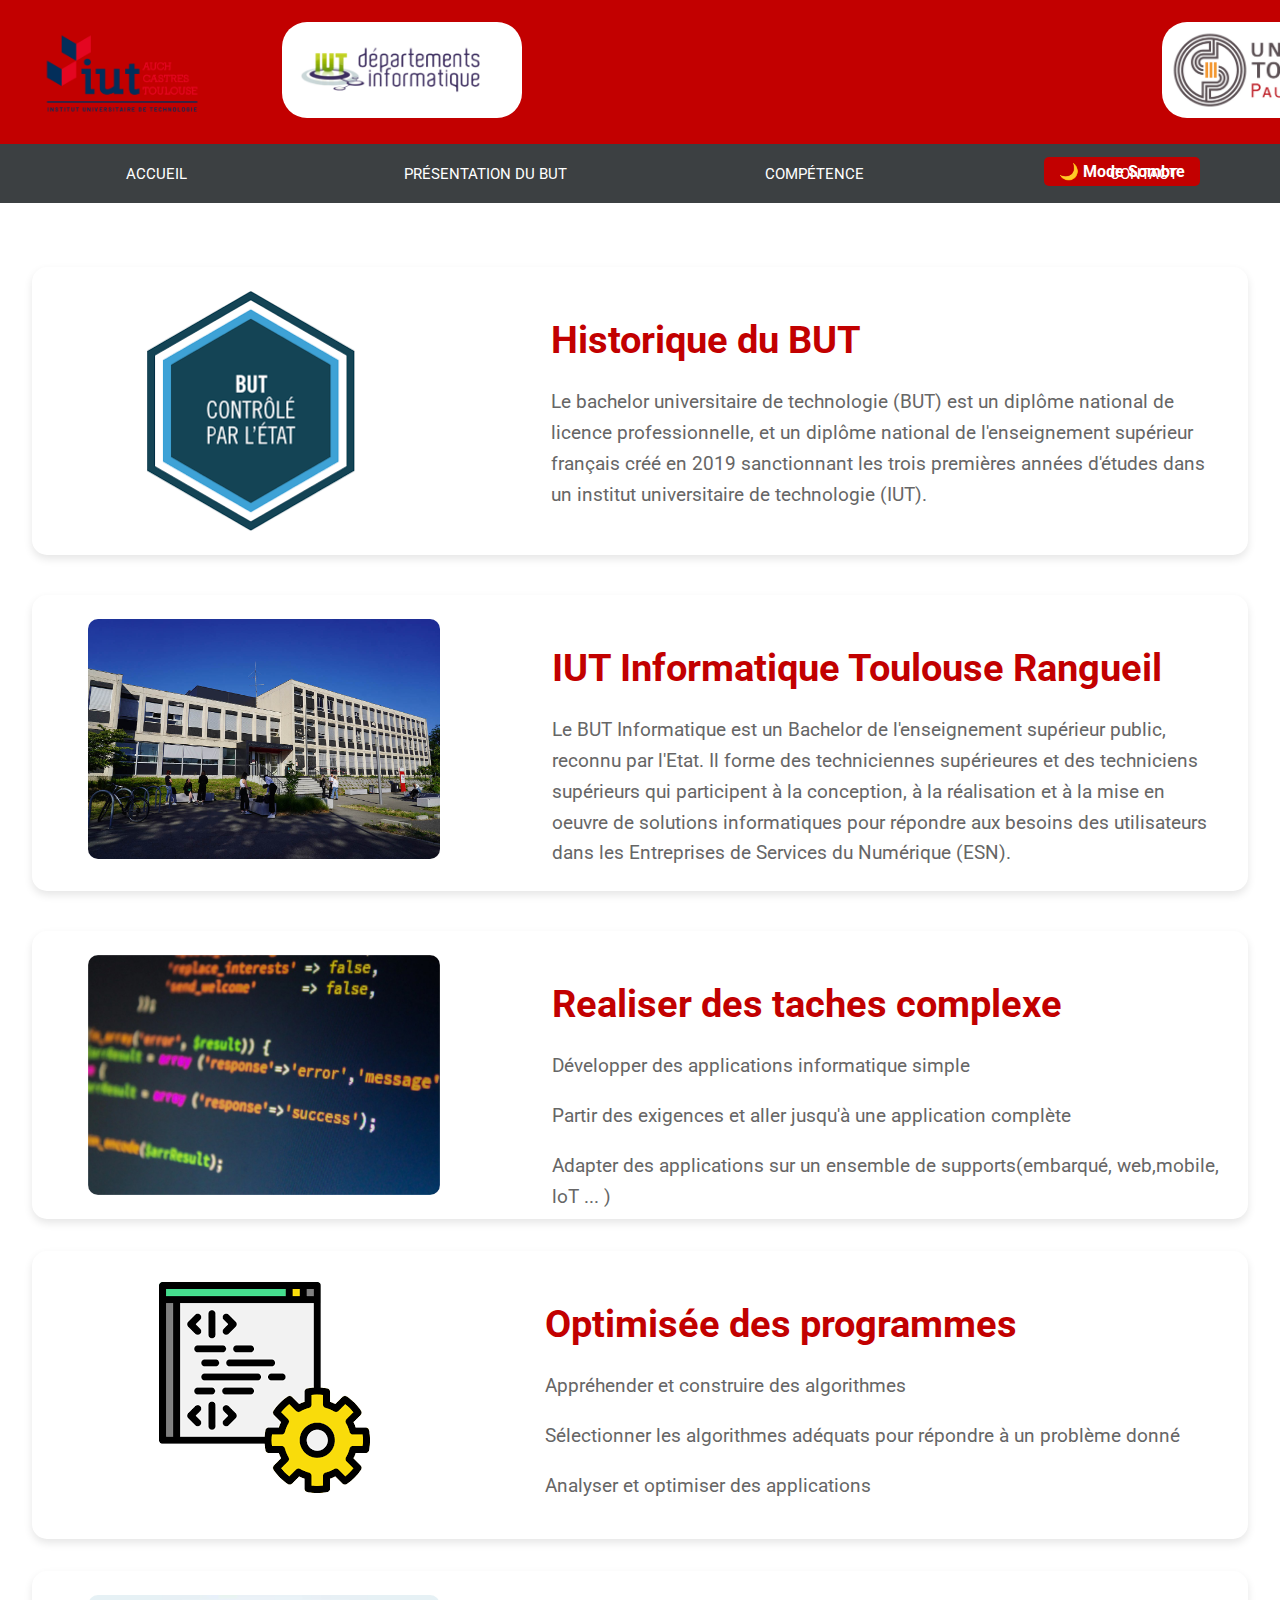
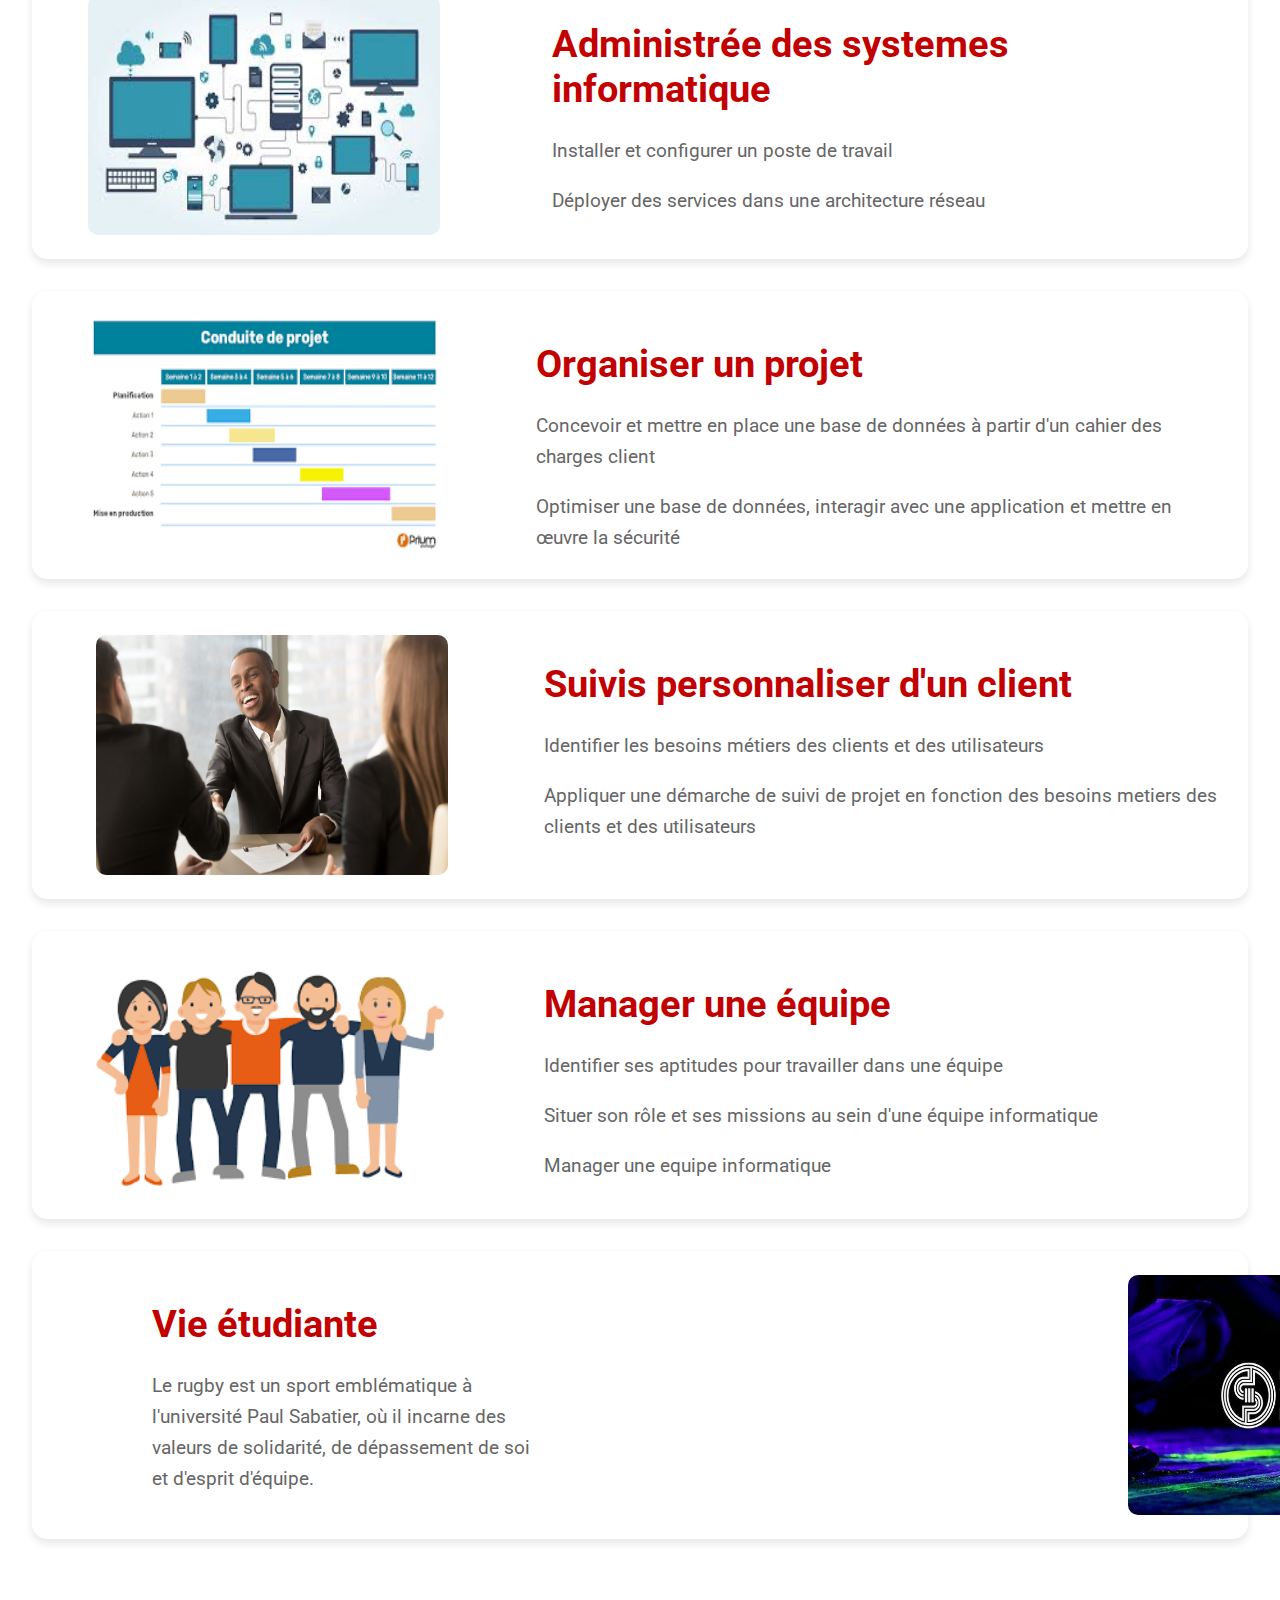
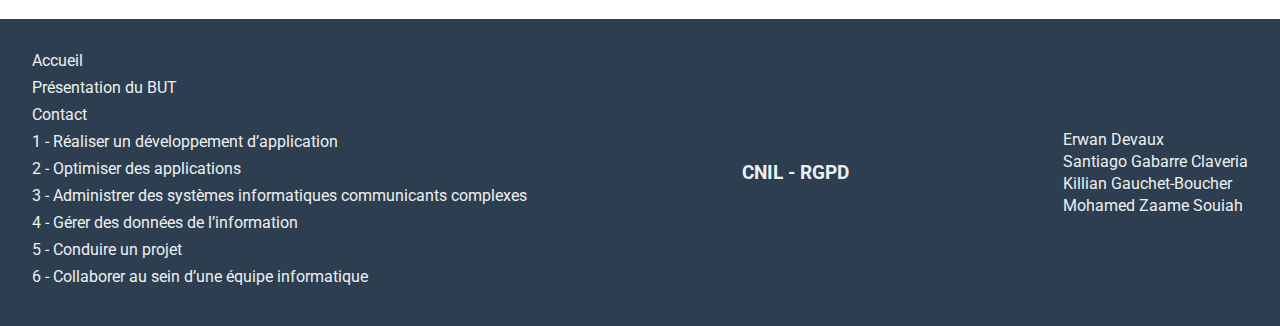
<file: Index.html>
<!DOCTYPE html>
<html lang="fr">
    <head>
        <title>Shadow code</title>
        <meta charset="UTF-8">
        <meta name="viewport" content="width=device-width, initial-scale=1.0">
        <meta name="description" content="Page_de_garde" />
        <link href="https://fonts.googleapis.com/css2?family=Roboto:wght@400;700&display=swap" rel="stylesheet">
        <link href="./css/index.css" rel="stylesheet" type="text/css">
        <link rel="icon" type="image/x-icon" href="./Image/icon-page.png">
    </head>
    
    <body>
        <input type="checkbox" id="dark-mode-toggle">
        <label for="dark-mode-toggle" class="dark-mode-label">🌙 Mode Sombre</label>
        <div class="dark-modea">
        <header>
        
            <a href="https://iut-informatique.univ-tlse3.fr/" target="_blank" class="logo"><img class="image_logo" src="./Image/Logo_IUT.png" alt="Logo de l'iut"></a>
            <a href="https://departement-informatique.univ-tlse3.fr/" target="_blank"  class="departement-informatique"><img class="Logo_iut" src="./Image/departement_info.png" alt="Logo de l'iut"></a>
            <a href="https://www.univ-tlse3.fr/" class="tropgrand" target="_blank"><img class="Departement" src="./Image/logo_iut.jpg" alt="Logo du departement informatique"></a>
        </header>
        <nav>
            <ul class="nav">
                <li class="Navigation"><a href="./Index.html">Accueil</a></li>
                <li class="Navigation"> <a href="./Page_secondaire/presentation.html">Présentation du BUT</a>
                <li class="Navigation"> <a href="./Index.html">Compétence</a>
                <ul class="deroulant">
                    <li class="ptitderoulant"><a href="./Pages_competences/competence1.html">Réaliser un développement d’application</a></li>
                    <li class="ptitderoulant"><a href="./Pages_competences/competence2.html">Optimiser des applications</a></li>
                    <li class="ptitderoulant"><a href="./Pages_competences/competence3.html">Administrer des systèmes informatiques communicants complexes</a></li>
                    <li class="ptitderoulant"><a href="./Pages_competences/competence4.html">Gérer des données de l’information</a></li>
                    <li class="ptitderoulant"><a href="./Pages_competences/competence5.html">Conduire un projet</a></li>
                    <li class="ptitderoulant"><a href="./Pages_competences/competence6.html">Collaborer au sein d’une équipe informatique</a></li>
                </ul>
                <li class="Navigation"> <a href="../Page_secondaire/Contact.html">Contact</a></li>
            </ul>
        </nav>
        <div class="container">
            <div class="section">
                <a href="https://fr.wikipedia.org/wiki/Bachelor_universitaire_de_technologie">
                    <img src="./Image/control_etat.png" alt="Image de logo controle du BUT par l'etat" class="image_etat">
                </a>
                <div class="texte">
                    <h1>Historique du BUT</h1>
                    <p>Le bachelor universitaire de technologie (BUT) est un diplôme national de licence professionnelle, et un diplôme national de l'enseignement supérieur français créé en 2019 sanctionnant les trois premières années d'études dans un institut universitaire de technologie (IUT).</p>
                </div>
            </div>
        </div>
        <div class="container2">
            <div class="section">
                <a href="https://iut-informatique.univ-tlse3.fr/" class="image_iutt">
                    <img src="./Image/iut_paul_sab.jpg" alt="Image de logo controle du BUT par l'etat" class="image_ecole">
                </a>
                <div class="texte2">
                    <h1>IUT Informatique Toulouse Rangueil</h1>
                    <p>Le BUT Informatique est un Bachelor de l'enseignement supérieur public, reconnu par l'Etat. Il forme des techniciennes supérieures et des techniciens supérieurs qui participent à la conception, à la réalisation et à la mise en oeuvre de solutions informatiques pour répondre aux besoins des utilisateurs dans les Entreprises de Services du Numérique (ESN).</p>
                </div>
            </div>
        </div>

                    <!--Partie programme  -->

        <div class="container3">
            <div class="section3">
                <a href="">
                    <img src="./Image/tache_complexe.jpg" alt="Image representent une tache complexe" class="image_complexe">
                </a>
                <div class="texte3">
                    <h1>Realiser des taches complexe</h1>
                    <p>Développer des applications informatique simple</p>
                    <p>Partir des exigences et aller jusqu'à une application complète</p>
                    <p>Adapter des applications sur un ensemble de supports(embarqué, web,mobile, loT ... )</p>
                </div>
            </div>

            <div class="section3">
                <a href="">
                    <img src="./Image/opti.png" alt="Image de logo controle du BUT par l'etat" class="image_etat">
                </a>
                <div class="texte3">
                    <h1>Optimisée des programmes</h1>
                    <p>Appréhender et
                        construire des
                        algorithmes</p>
                        <p>Sélectionner les
                            algorithmes adéquats
                            pour répondre à un
                            problème donné</p>
                        <p>Analyser et optimiser
                            des applications</p>
                </div>
            </div>


            <div class="section3">
                <a href="">
                    <img src="./Image/sysinfo.jpg" alt="Image de logo controle du BUT par l'etat" class="image_etat">
                </a>
                <div class="texte3">
                    <h1>Administrée des systemes informatique</h1>
                    <p>Installer et configurer
                        un poste de travail</p>
                    <p>Déployer des services
                        dans une architecture
                        réseau</p>
                </div>
            </div>

            <div class="section3">
                <a href="">
                    <img src="./Image/gantt.png" alt="Image de logo controle du BUT par l'etat" class="image_etat">
                </a>
                <div class="texte3">
                    <h1>Organiser un projet</h1>
                    <p>Concevoir et mettre
                        en place une base de
                        données à partir d'un
                        cahier des charges
                        client</p>
                        <p>Optimiser une base
                            de données, interagir
                            avec une application
                            et mettre en œuvre la
                            sécurité</p>
                </div>
            </div>


            <div class="section3">
                <a href="">
                    <img src="./Image/camer-un-client-991x564.jpg" alt="Image de logo controle du BUT par l'etat" class="image_client">
                </a>
                <div class="texte3">
                    <h1>Suivis personnaliser d'un client</h1>
                    <p>Identifier les besoins
                        métiers des clients et
                        des utilisateurs</p>
                        <p>Appliquer une
                            démarche de suivi de
                            projet en fonction des
                            besoins metiers des
                            clients et des
                            utilisateurs</p>
                </div>
            </div>


            <div class="section3">
                <a href="">
                    <img src="./Image/equipe.png" alt="Image de logo controle du BUT par l'etat" class="image_etat">
                </a>
                <div class="texte3">
                    <h1>Manager une équipe</h1>
                    <p>Identifier ses
                        aptitudes pour
                        travailler dans une
                        équipe</p>
                        <p>Situer son rôle et ses
                            missions au sein
                            d'une équipe
                            informatique</p>
                        <p>Manager une equipe
                            informatique</p>
                </div>
            </div>
            <div class="section3">
                <div class="texte3">
                    <h1>Vie étudiante</h1>
                    <p>Le rugby est un sport emblématique à l'université Paul Sabatier, où il incarne des valeurs de solidarité, de dépassement de soi et d'esprit d'équipe.</p>
                </div>
                <a href="">
                    <img src="./Image/hq720.jpg" alt="Image de logo du BUT pour le sport" class="image_etat">
                </a>
            </div>
        </div>
        
        <footer>
            <div class="pages">
                <ul>
                    <li><a href="#">Accueil</a></li>
                    <li><a href="./Page_secondaire/presentation.html">Présentation du BUT</a></li>
                    <li><a href="./Page_secondaire/Contact.html">Contact</a></li>
                    <li><a href="./Pages_competences/competence1.html">1 - Réaliser un développement d’application</a></li>
                    <li><a href="./Pages_competences/competence2.html">2 - Optimiser des applications</a></li>
                    <li><a href="./Pages_competences/competence3.html">3 - Administrer des systèmes informatiques communicants complexes</a></li>
                    <li><a href="./Pages_competences/competence4.html">4 - Gérer des données de l’information</a></li>
                    <li><a href="./Pages_competences/competence5.html">5 - Conduire un projet</a></li>
                    <li><a href="./Pages_competences/competence6.html">6 - Collaborer au sein d’une équipe informatique</a></li>
                </ul>
            </div>
    
            <div class="cnil-link">
                <h1><a href="https://www.cnil.fr/fr/reglement-europeen-protection-donnees">CNIL - RGPD</a></h1>
            </div>
    
            <div class="team">
                <h4>Erwan Devaux</h4>
                <h4>Santiago Gabarre Claveria</h4>
                <h4>Killian Gauchet-Boucher</h4>
                <h4>Mohamed Zaame Souiah</h4>
            </div>
        </footer>
    </div>
    </body>
</html>
</file>
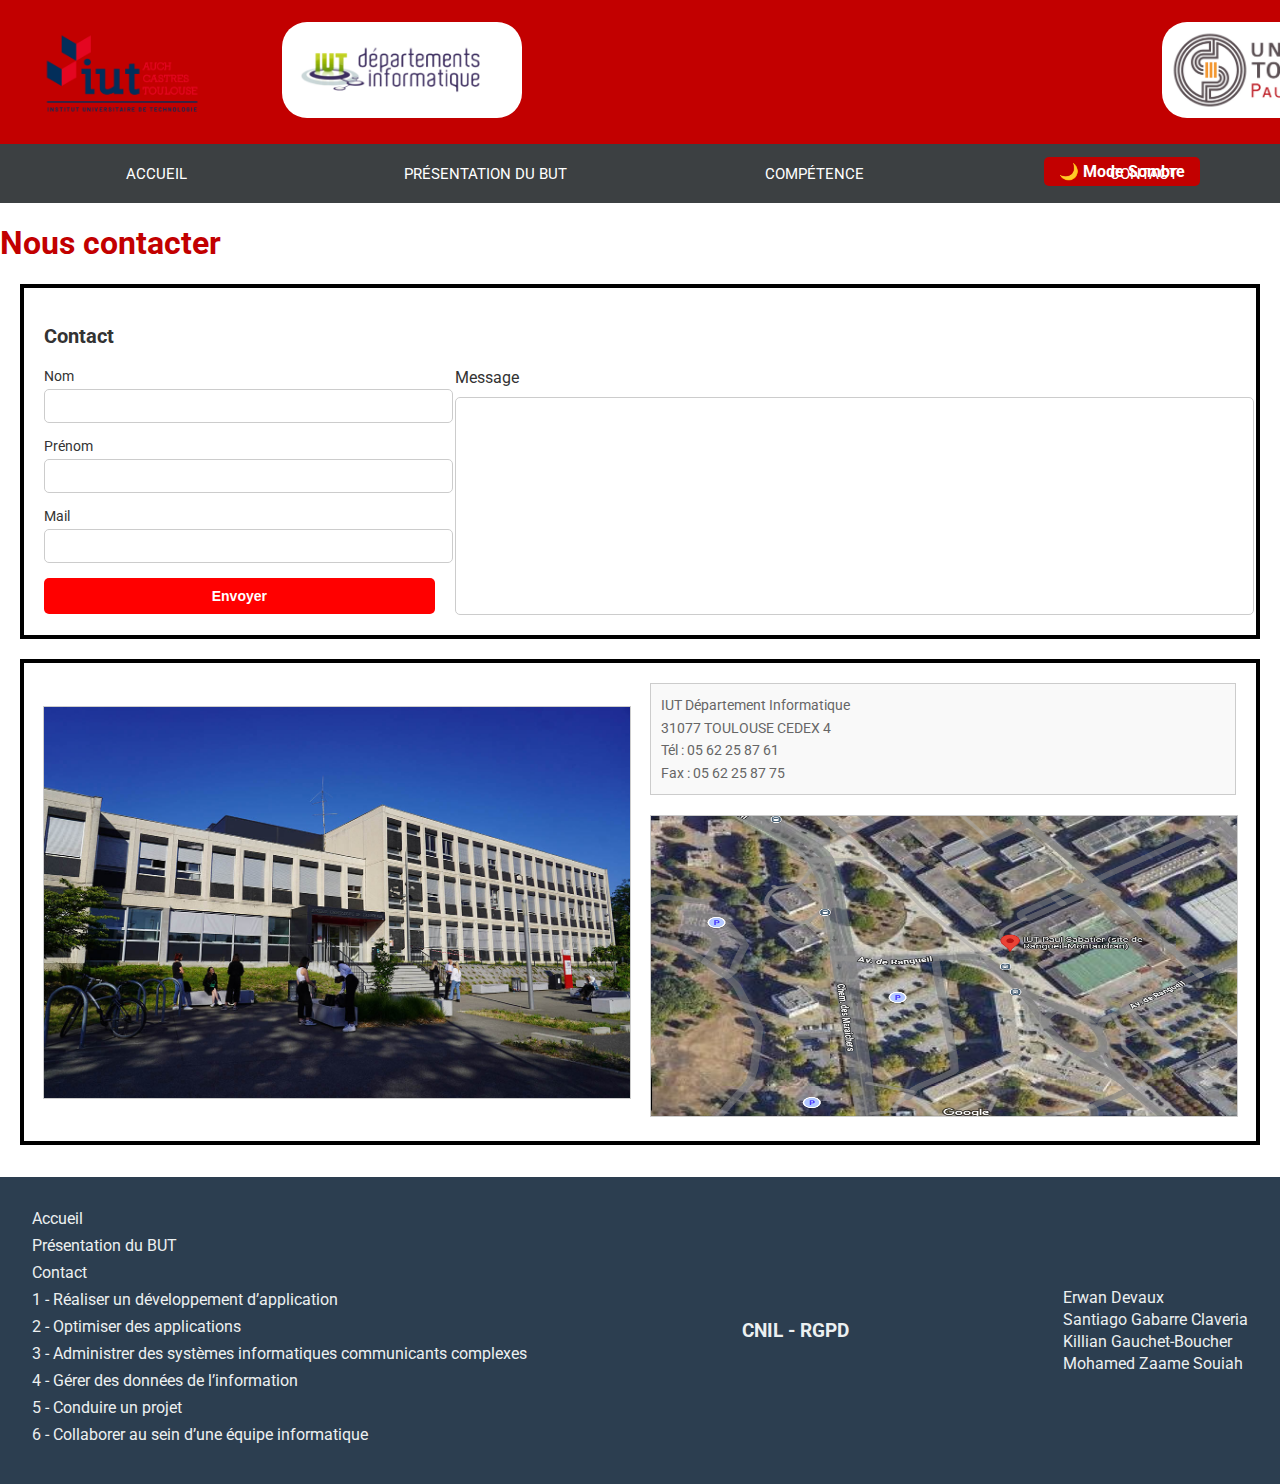
<file: Page_secondaire/Contact.html>
<!DOCTYPE html>
<html lang="fr">
    <head>
        <title>Shadow code</title>
        <meta charset="UTF-8">
        <meta name="viewport" content="width=device-width, initial-scale=1.0">
        <meta name="description" content="Page_de_garde" />
        <link href="https://fonts.googleapis.com/css2?family=Roboto:wght@400;700&display=swap" rel="stylesheet">
        <link href="../css/index.css" rel="stylesheet" type="text/css">
        <link rel="icon" type="image/x-icon" href="./Image/icon-page.png">
    </head>
    
    <body>
        <input type="checkbox" id="dark-mode-toggle">
        <label for="dark-mode-toggle" class="dark-mode-label">🌙 Mode Sombre</label>
        <div class="dark-modea">
        <header>
        
            <a href="https://iut-informatique.univ-tlse3.fr/" target="_blank" class="logo"><img class="image_logo" src="../Image/Logo_IUT.png" alt="Logo de l'iut"></a>
            <a href="https://departement-informatique.univ-tlse3.fr/" target="_blank"  class="departement-informatique"><img class="Logo_iut" src="../Image/departement_info.png" alt="Logo de l'iut"></a>
            <a href="https://www.univ-tlse3.fr/" class="tropgrand" target="_blank"><img class="Departement" src="../Image/logo_iut.jpg" alt="Logo du departement informatique"></a>
        </header>
        <nav>
            <ul class="nav">
                <li class="Navigation"><a href="../Index.html">Accueil</a></li>
                <li class="Navigation"> <a href="../Page_secondaire/presentation.html">Présentation du BUT</a>
                <li class="Navigation"> <a href="../Index.html">Compétence</a>
                    <ul class="deroulant">
                        <li class="ptitderoulant"><a href="../Pages_competences/competence1.html">Réaliser un développement d’application</a></li>
                        <li class="ptitderoulant"><a href="../Pages_competences/competence2.html">Optimiser des applications</a></li>
                        <li class="ptitderoulant"><a href="../Pages_competences/competence3.html">Administrer des systèmes informatiques communicants complexes</a></li>
                        <li class="ptitderoulant"><a href="../Pages_competences/competence4.html">Gérer des données de l’information</a></li>
                        <li class="ptitderoulant"><a href="../Pages_competences/competence5.html">Conduire un projet</a></li>
                        <li class="ptitderoulant"><a href="../Pages_competences/competence6.html">Collaborer au sein d’une équipe informatique</a></li>
                    </ul>
                <li class="Navigation"> <a href="../Page_secondaire/contact.html">Contact</a></li>
            </ul>
        </nav>
        <div id="titre">
            <h1> Nous contacter </h1>
        </div>
            <div class="wrapper">
              <div class="bloc">
                <h2 id="contact">Contact</h2>
                <form>
                    <div class="form-container">
                        <!-- Colonne gauche : champs et bouton -->
                        <div class="form-left">
                            <div class="input-group">
                                <label for="Nom">Nom&nbsp;</label>
                                <input type="text" id="Nom">
                            </div>
                            <div class="input-group">
                                <label for="Prenom">Prénom&nbsp;</label>
                                <input type="text" id="Prenom">
                            </div>
                            <div class="input-group">
                                <label for="Mail">Mail&nbsp;</label>
                                <input type="email" id="Mail">
                            </div>
                            <button type="submit" id="button">Envoyer</button>
                        </div>
            
                        <!-- Colonne droite : zone de message -->
                        <div class="form-right">
                            <label for="Message">Message&nbsp;</label>
                            <textarea id="Message"></textarea>
                        </div>
                    </div>
                </form>
            </div>
            
            </div>
            <div class="renseignement">
              <!-- Image de l'IUT à gauche -->
              <div class="photo">
                  <img src="../Image/iut_paul_sab.jpg" alt="L'IUT">
              </div>
              
              <!-- Section texte et carte à droite -->
              <div class="details">
                  <div class="adresse">
                      <p>IUT Département Informatique<br>31077 TOULOUSE CEDEX 4<br>Tél : 05 62 25 87 61<br>Fax : 05 62 25 87 75 </p>
                      
                  </div>
                  <div class="map">
                      <img src="../Image/IUT_gmap.png" alt="L'IUT sur la carte">
                  </div>
              </div>
          </div>  
        
        <footer>
            <div class="pages">
                <ul>
                    <li><a href="#">Accueil</a></li>
                    <li><a href="../Page_secondaire/presentation.html">Présentation du BUT</a></li>
                    <li><a href="../Page_secondaire/Contact.html">Contact</a></li>
                    <li><a href="../Pages_competences/competence1.html">1 - Réaliser un développement d’application</a></li>
                    <li><a href="../Pages_competences/competence2.html">2 - Optimiser des applications</a></li>
                    <li><a href="../Pages_competences/competence3.html">3 - Administrer des systèmes informatiques communicants complexes</a></li>
                    <li><a href="../Pages_competences/competence4.html">4 - Gérer des données de l’information</a></li>
                    <li><a href="../Pages_competences/competence5.html">5 - Conduire un projet</a></li>
                    <li><a href="../Pages_competences/competence6.html">6 - Collaborer au sein d’une équipe informatique</a></li>
                </ul>
            </div>
    
            <div class="cnil-link">
                <h1><a href="https://www.cnil.fr/fr/reglement-europeen-protection-donnees">CNIL - RGPD</a></h1>
            </div>
    
            <div class="team">
                <h4>Erwan Devaux</h4>
                <h4>Santiago Gabarre Claveria</h4>
                <h4>Killian Gauchet-Boucher</h4>
                <h4>Mohamed Zaame Souiah</h4>
            </div>
        </footer>
    </div>
    </body>
</html>
</file>
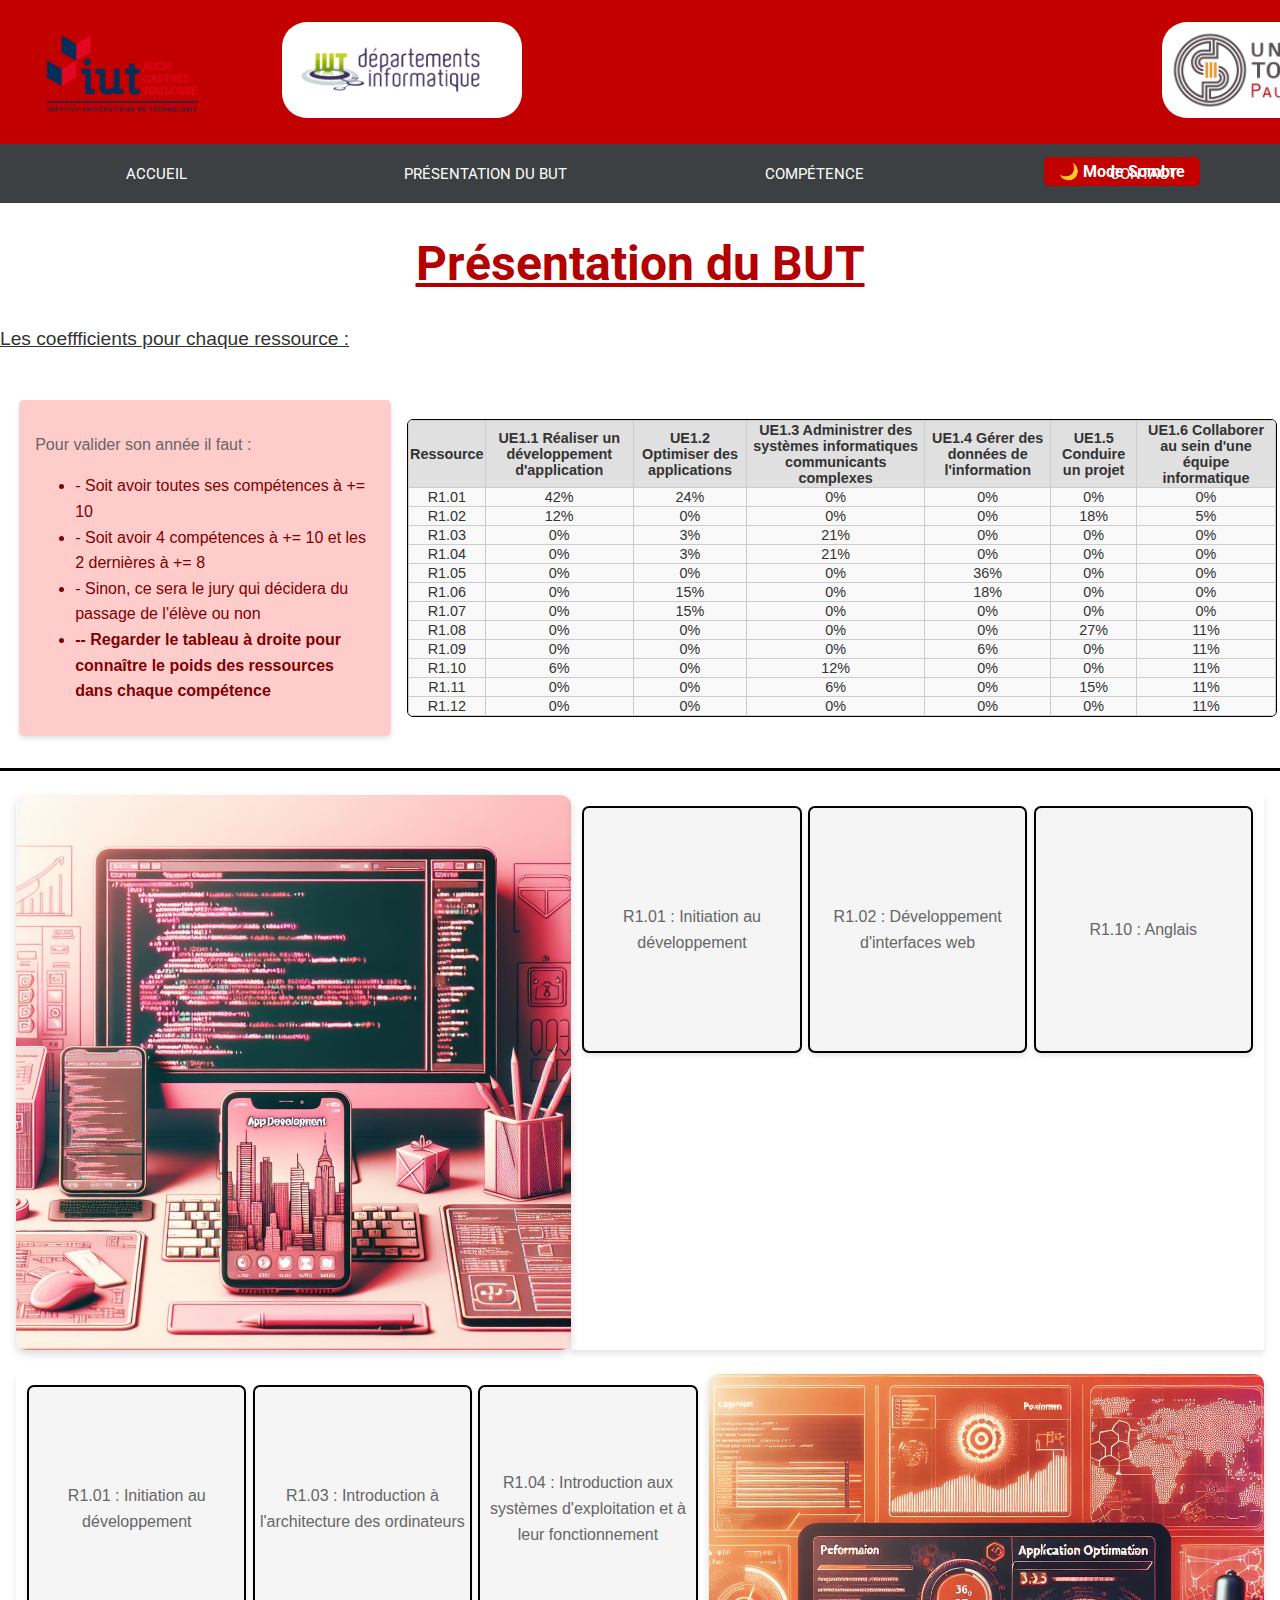
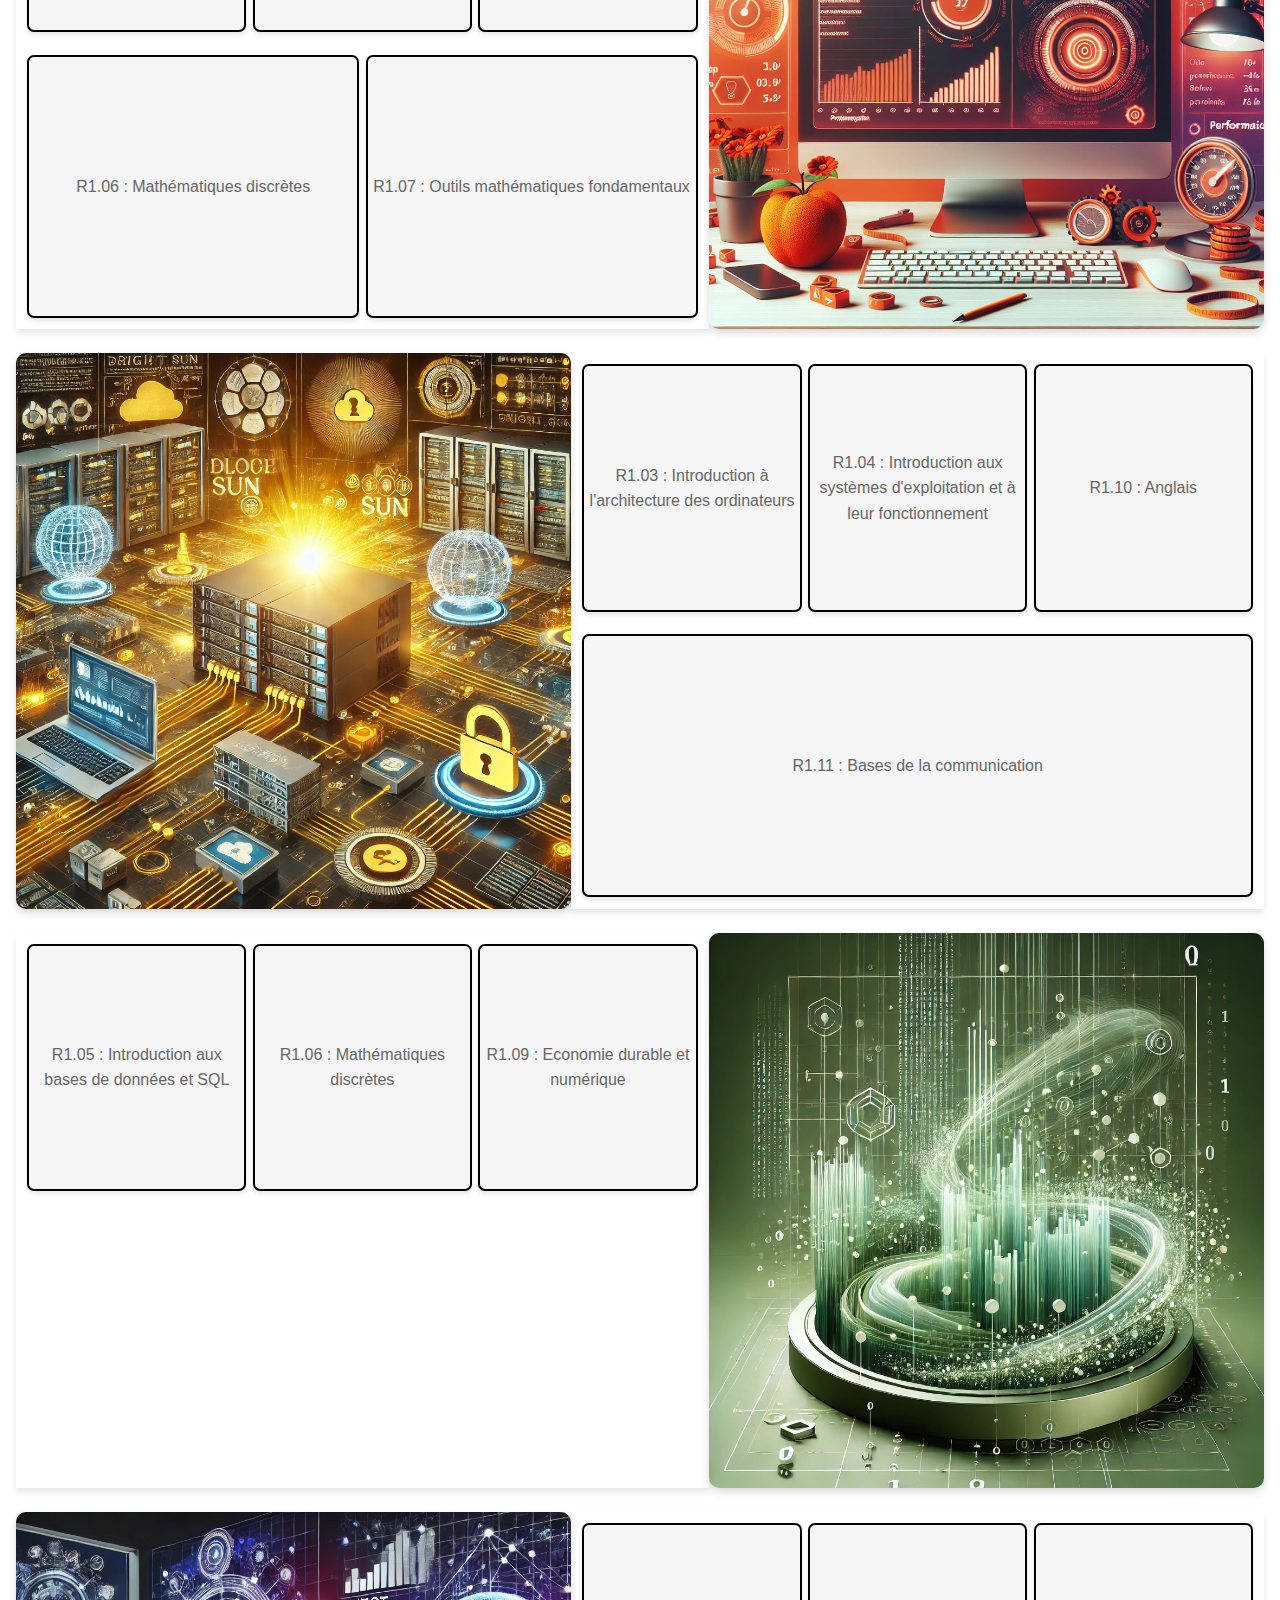
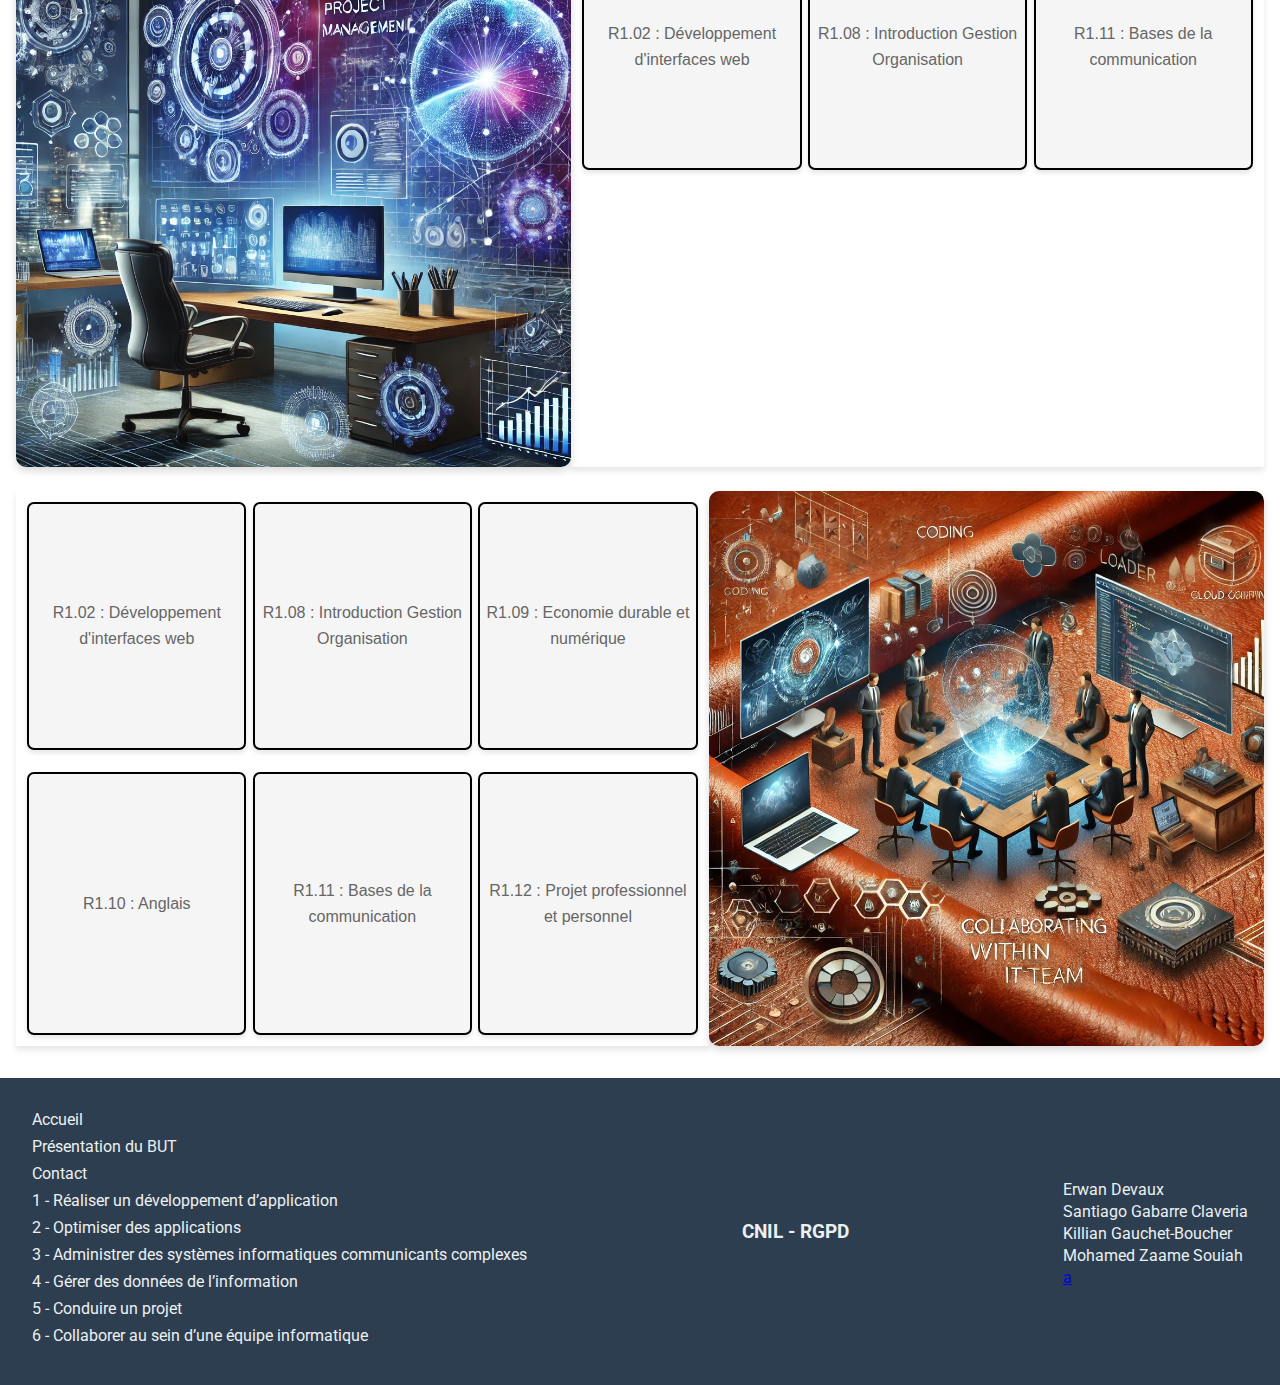
<file: Page_secondaire/presentation.html>
<!DOCTYPE html>
<html lang="fr">
    <head>
        <title>Shadow code</title>
        <meta charset="UTF-8">
        <meta name="viewport" content="width=device-width, initial-scale=1.0">
        <meta name="description" content="Présentation du BUT informatique.">
        <link href="https://fonts.googleapis.com/css2?family=Roboto:wght@400;700&display=swap" rel="stylesheet">
        <link href="../css/index.css" rel="stylesheet" type="text/css">
        <link rel="icon" type="image/x-icon" href="./Image/icon-page.png">
    </head>
    
    <body>
        <input type="checkbox" id="dark-mode-toggle">
        <label for="dark-mode-toggle" class="dark-mode-label">🌙 Mode Sombre</label>
        <div class="dark-modea">
        <header>
        
            <a href="https://iut-informatique.univ-tlse3.fr/" target="_blank" class="logo"><img class="image_logo" src="../Image/Logo_IUT.png" alt="Logo de l'iut"></a>
            <a href="https://departement-informatique.univ-tlse3.fr/" target="_blank"  class="departement-informatique"><img class="Logo_iut" src="../Image/departement_info.png" alt="Logo de l'iut"></a>
            <a href="https://www.univ-tlse3.fr/" class="tropgrand" target="_blank"><img class="Departement" src="../Image/logo_iut.jpg" alt="Logo du departement informatique"></a>
        </header>
        <nav>
            <ul class="nav">
                <li class="Navigation"><a href="../Index.html">Accueil</a></li>
                <li class="Navigation"> <a href="./Page_secondaire/presentation.html">Présentation du BUT</a>
                <li class="Navigation"> <a href="./Index.html">Compétence</a>
                    <ul class="deroulant">
                        <li class="ptitderoulant"><a href="../Pages_competences/competence1.html">Réaliser un développement d’application</a></li>
                        <li class="ptitderoulant"><a href="../Pages_competences/competence2.html">Optimiser des applications</a></li>
                        <li class="ptitderoulant"><a href="../Pages_competences/competence3.html">Administrer des systèmes informatiques communicants complexes</a></li>
                        <li class="ptitderoulant"><a href="../Pages_competences/competence4.html">Gérer des données de l’information</a></li>
                        <li class="ptitderoulant"><a href="../Pages_competences/competence5.html">Conduire un projet</a></li>
                        <li class="ptitderoulant"><a href="../Pages_competences/competence6.html">Collaborer au sein d’une équipe informatique</a></li>
                    </ul>
                <li class="Navigation"> <a href="../Page_secondaire/contact.html">Contact</a></li>
            </ul>
        </nav>
        <h1 id="title_presentation">Présentation du BUT</h1>
        <div class="coeffs">
            <p id="p1">Les coeffficients pour chaque ressource : </p>
            <div class="tab_coeffs"> 
                <div class="explications">
                    <p>Pour valider son année il faut : </p> 
                    <ul>
                        <li>- Soit avoir toutes ses compétences à += 10</li>
                        <li>- Soit avoir 4 compétences à += 10 et les 2 dernières à += 8</li>
                        <li>- Sinon, ce sera le jury qui décidera du passage de l'élève ou non</li>
                        <li><strong>-- Regarder le tableau à droite pour connaître le poids des ressources dans chaque compétence</strong></li>
                    </ul>
                </div>
                <table class="coeffs_ressources">
                    <tr class="ress_comp">
                        <td class="td_presentation">Ressource</td>
                        <td class="td_presentation">UE1.1 Réaliser un développement d'application</td>
                        <td class="td_presentation">UE1.2 Optimiser des applications</td>
                        <td class="td_presentation">UE1.3 Administrer des systèmes informatiques communicants complexes</td>
                        <td class="td_presentation">UE1.4 Gérer des données de l'information</td>
                        <td class="td_presentation">UE1.5 Conduire un projet</td>
                        <td class="td_presentation">UE1.6 Collaborer au sein d'une équipe informatique</td>
                    </tr>
                    <tr class="ress_1">
                        <td class="td_presentation">R1.01</td>
                        <td class="td_presentation">42%</td>
                        <td class="td_presentation">24%</td>
                        <td class="td_presentation">0%</td>
                        <td class="td_presentation">0%</td>
                        <td class="td_presentation">0%</td>
                        <td class="td_presentation">0%</td>
                    </tr>
                    <tr class="ress_2">
                        <td class="td_presentation">R1.02</td>
                        <td class="td_presentation">12%</td>
                        <td class="td_presentation">0%</td>
                        <td class="td_presentation">0%</td>
                        <td class="td_presentation">0%</td>
                        <td class="td_presentation">18%</td>
                        <td class="td_presentation">5%</td>
                    </tr>
                    <tr class="ress_3">
                        <td class="td_presentation">R1.03</td>
                        <td class="td_presentation">0%</td>
                        <td class="td_presentation">3%</td>
                        <td class="td_presentation">21%</td>
                        <td class="td_presentation">0%</td>
                        <td class="td_presentation">0%</td>
                        <td class="td_presentation">0%</td>
                    </tr>
                    <tr class="ress_4">
                        <td class="td_presentation">R1.04</td>
                        <td class="td_presentation">0%</td>
                        <td class="td_presentation">3%</td>
                        <td class="td_presentation">21%</td>
                        <td class="td_presentation">0%</td>
                        <td class="td_presentation">0%</td>
                        <td class="td_presentation">0%</td>
                    </tr>
                    <tr class="ress_5">
                        <td class="td_presentation">R1.05</td>
                        <td class="td_presentation">0%</td>
                        <td class="td_presentation">0%</td>
                        <td class="td_presentation">0%</td>
                        <td class="td_presentation">36%</td>
                        <td class="td_presentation">0%</td>
                        <td class="td_presentation">0%</td>
                    </tr>
                    <tr class="ress_6">
                        <td class="td_presentation">R1.06</td>
                        <td class="td_presentation">0%</td>
                        <td class="td_presentation">15%</td>
                        <td class="td_presentation">0%</td>
                        <td class="td_presentation">18%</td>
                        <td class="td_presentation">0%</td>
                        <td class="td_presentation">0%</td>
                    </tr>
                    <tr class="ress_7">
                        <td class="td_presentation">R1.07</td>
                        <td class="td_presentation">0%</td>
                        <td class="td_presentation">15%</td>
                        <td class="td_presentation">0%</td>
                        <td class="td_presentation">0%</td>
                        <td class="td_presentation">0%</td>
                        <td class="td_presentation">0%</td>
                    </tr>
                    <tr class="ress_8">
                        <td class="td_presentation">R1.08</td>
                        <td class="td_presentation">0%</td>
                        <td class="td_presentation">0%</td>
                        <td class="td_presentation">0%</td>
                        <td class="td_presentation">0%</td>
                        <td class="td_presentation">27%</td>
                        <td class="td_presentation">11%</td>
                    </tr>
                    <tr class="ress_9">
                        <td class="td_presentation">R1.09</td>
                        <td class="td_presentation">0%</td>
                        <td class="td_presentation">0%</td>
                        <td class="td_presentation">0%</td>
                        <td class="td_presentation">6%</td>
                        <td class="td_presentation">0%</td>
                        <td class="td_presentation">11%</td>
                    </tr>
                    <tr class="ress_10">
                        <td class="td_presentation">R1.10</td>
                        <td class="td_presentation">6%</td>
                        <td class="td_presentation">0%</td>
                        <td class="td_presentation">12%</td>
                        <td class="td_presentation">0%</td>
                        <td class="td_presentation">0%</td>
                        <td class="td_presentation">11%</td>
                    </tr>
                    <tr class="ress_11">
                        <td class="td_presentation">R1.11</td>
                        <td class="td_presentation">0%</td>
                        <td class="td_presentation">0%</td>
                        <td class="td_presentation">6%</td>
                        <td class="td_presentation">0%</td>
                        <td class="td_presentation">15%</td>
                        <td class="td_presentation">11%</td>
                    </tr>
                    <tr class="ress_12">
                        <td class="td_presentation">R1.12</td>
                        <td class="td_presentation">0%</td>
                        <td class="td_presentation">0%</td>
                        <td class="td_presentation">0%</td>
                        <td class="td_presentation">0%</td>
                        <td class="td_presentation">0%</td>
                        <td class="td_presentation">11%</td>
                    </tr>
                </table>
            </div> 
        </div> 
        <div class="text_decoration"></div> 
        <div class="bloc1">
            <a href="../Pages_competences/competence1.html">
                <img class="img_comp" src="../Image/compt1.jpeg" alt="Image représentant la compétence n°1">
            </a>
            <div class="bloc_droite">
                <div class="bloc_haut">
                    <div class="bloc_comp"><p>R1.01 : Initiation au développement</p></div>
                    <div class="bloc_comp"><p>R1.02 : Développement d'interfaces web</p></div>
                    <div class="bloc_comp"><p>R1.10 : Anglais</p></div>
                </div>
            </div>
        </div>
        <div class="bloc2">
            <div class="bloc_gauche">
                <div class="bloc_haut">
                    <div class="bloc_comp"><p>R1.01 : Initiation au développement</p></div>
                    <div class="bloc_comp"><p>R1.03 : Introduction à l'architecture des ordinateurs</p></div>
                    <div class="bloc_comp"><p>R1.04 : Introduction aux systèmes d'exploitation et à leur fonctionnement</p></div>
                </div>
                <div class="bloc_bas">
                    <div class="bloc_comp"><p>R1.06 : Mathématiques discrètes</p></div>
                    <div class="bloc_comp"><p>R1.07 : Outils mathématiques fondamentaux</p></div>
                </div>
            </div>
            <a href="../Pages_competences/competence2.html">
                <img class="img_comp" src="../Image/compt2.jpeg" alt="Image représentant la compétence n°2">
            </a>
        </div>
        <div class="bloc3">
            <a href="../Pages_competences/competence3.html">
                <img class="img_comp" src="../Image/compt3.jpeg" alt="Image représentant la compétence n°3">
            </a>
            <div class="bloc_droite">
                <div class="bloc_haut">
                    <div class="bloc_comp"><p>R1.03 : Introduction à l'architecture des ordinateurs</p></div>
                    <div class="bloc_comp"><p>R1.04 : Introduction aux systèmes d'exploitation et à leur fonctionnement</p></div>
                    <div class="bloc_comp"><p>R1.10 : Anglais</p></div>
                </div> 
                <div class="bloc_bas">
                    <div class="bloc_comp"><p>R1.11 : Bases de la communication</p></div>
                </div>
            </div>
        </div>
        <div class="bloc4">
            <div class="bloc_gauche">
                <div class="bloc_haut">
                    <div class="bloc_comp"><p>R1.05 : Introduction aux bases de données et SQL</p></div>
                    <div class="bloc_comp"><p>R1.06 : Mathématiques discrètes</p></div>
                    <div class="bloc_comp"><p>R1.09 : Economie durable et numérique</p></div>
                </div>
            </div>
            <a href="../Pages_competences/competence4.html">
                <img class="img_comp" src="../Image/compt4.jpeg" alt="Image représentant la compétence n°4">
            </a>
        </div>
        <div class="bloc5">
            <a href="../Pages_competences/competence5.html">
                <img class="img_comp" src="../Image/compt5.jpeg" alt="Image représentant la compétence n°5">
            </a>
            <div class="bloc_droite">
                <div class="bloc_haut">
                    <div class="bloc_comp"><p>R1.02 : Développement d'interfaces web</p></div>
                    <div class="bloc_comp"><p>R1.08 : Introduction Gestion Organisation</p></div>
                    <div class="bloc_comp"><p>R1.11 : Bases de la communication</p></div>
                </div>
            </div>
        </div>
        <div class="bloc6">
            <div class="bloc_gauche">
                <div class="bloc_haut">
                    <div class="bloc_comp"><p>R1.02 : Développement d'interfaces web</p></div>
                    <div class="bloc_comp"><p>R1.08 : Introduction Gestion Organisation</p></div>
                    <div class="bloc_comp"><p>R1.09 : Economie durable et numérique</p></div>
                </div>
                <div class="bloc_bas"> 
                    <div class="bloc_comp"><p>R1.10 : Anglais</p></div>
                    <div class="bloc_comp"><p>R1.11 : Bases de la communication</p></div>
                    <div class="bloc_comp"><p>R1.12 : Projet professionnel et personnel</p></div>
                </div>
            </div>
			<a href="../Pages_competences/competence6.html">
				<img class="img_comp" src="../Image/compt6.jpeg" alt="Image représentant la compétence n°6">
			</a>
        </div>
    </body>
        
        <footer>
            <div class="pages">
                <ul>
                    <li><a href="#">Accueil</a></li>
                    <li><a href="../Page_secondaire/presentation.html">Présentation du BUT</a></li>
                    <li><a href="../Page_secondaire/Contact.html">Contact</a></li>
                    <li><a href="../Pages_competences/competence1.html">1 - Réaliser un développement d’application</a></li>
                    <li><a href="../Pages_competences/competence2.html">2 - Optimiser des applications</a></li>
                    <li><a href="../Pages_competences/competence3.html">3 - Administrer des systèmes informatiques communicants complexes</a></li>
                    <li><a href="../Pages_competences/competence4.html">4 - Gérer des données de l’information</a></li>
                    <li><a href="../Pages_competences/competence5.html">5 - Conduire un projet</a></li>
                    <li><a href="../Pages_competences/competence6.html">6 - Collaborer au sein d’une équipe informatique</a></li>
                </ul>
            </div>
    
            <div class="cnil-link">
                <h1><a href="https://www.cnil.fr/fr/reglement-europeen-protection-donnees">CNIL - RGPD</a></h1>
            </div>
    
            <div class="team">
                <h4>Erwan Devaux</h4>
                <h4>Santiago Gabarre Claveria</h4>
                <h4>Killian Gauchet-Boucher</h4>
                <h4>Mohamed Zaame Souiah</h4><a href="https://www.youtube.com/watch?v=dQw4w9WgXcQ" target="_blank">a</a>
            </div>
        </footer>
    </div>
    </body>
</html>
</file>
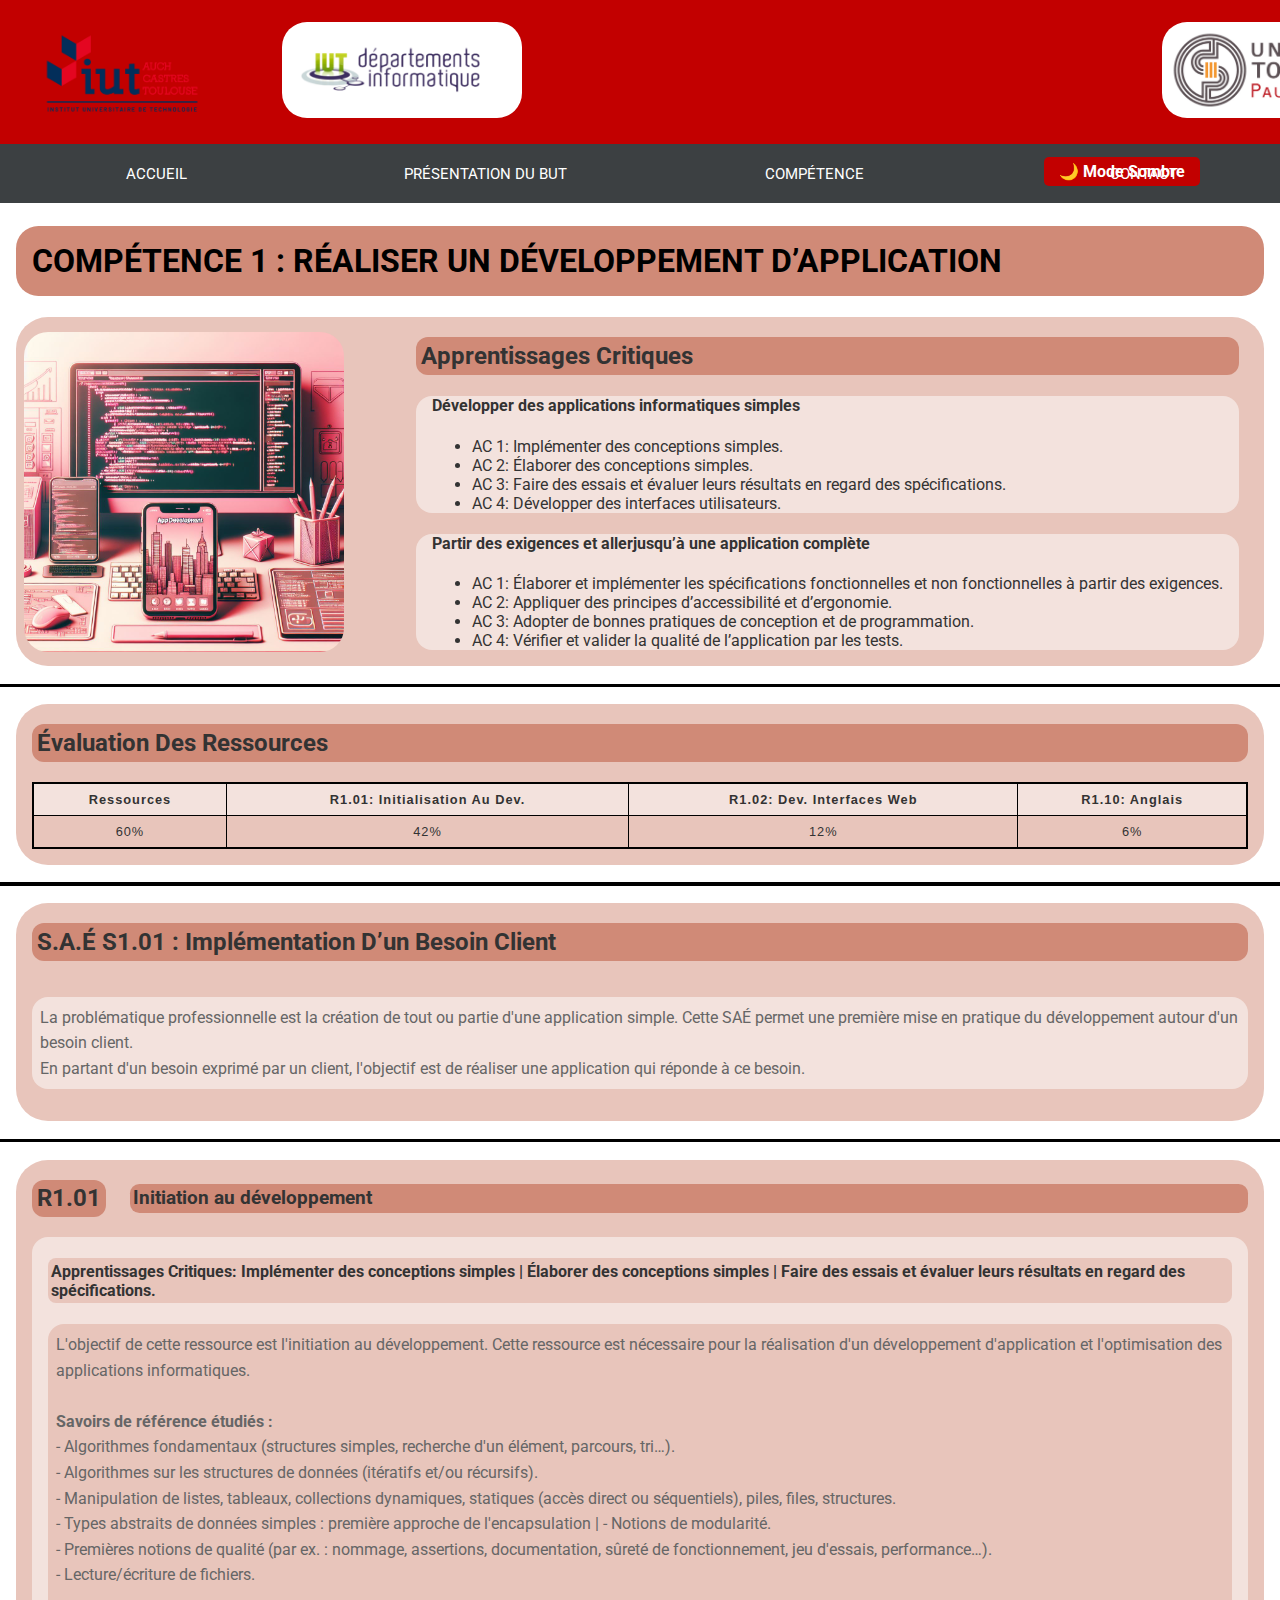
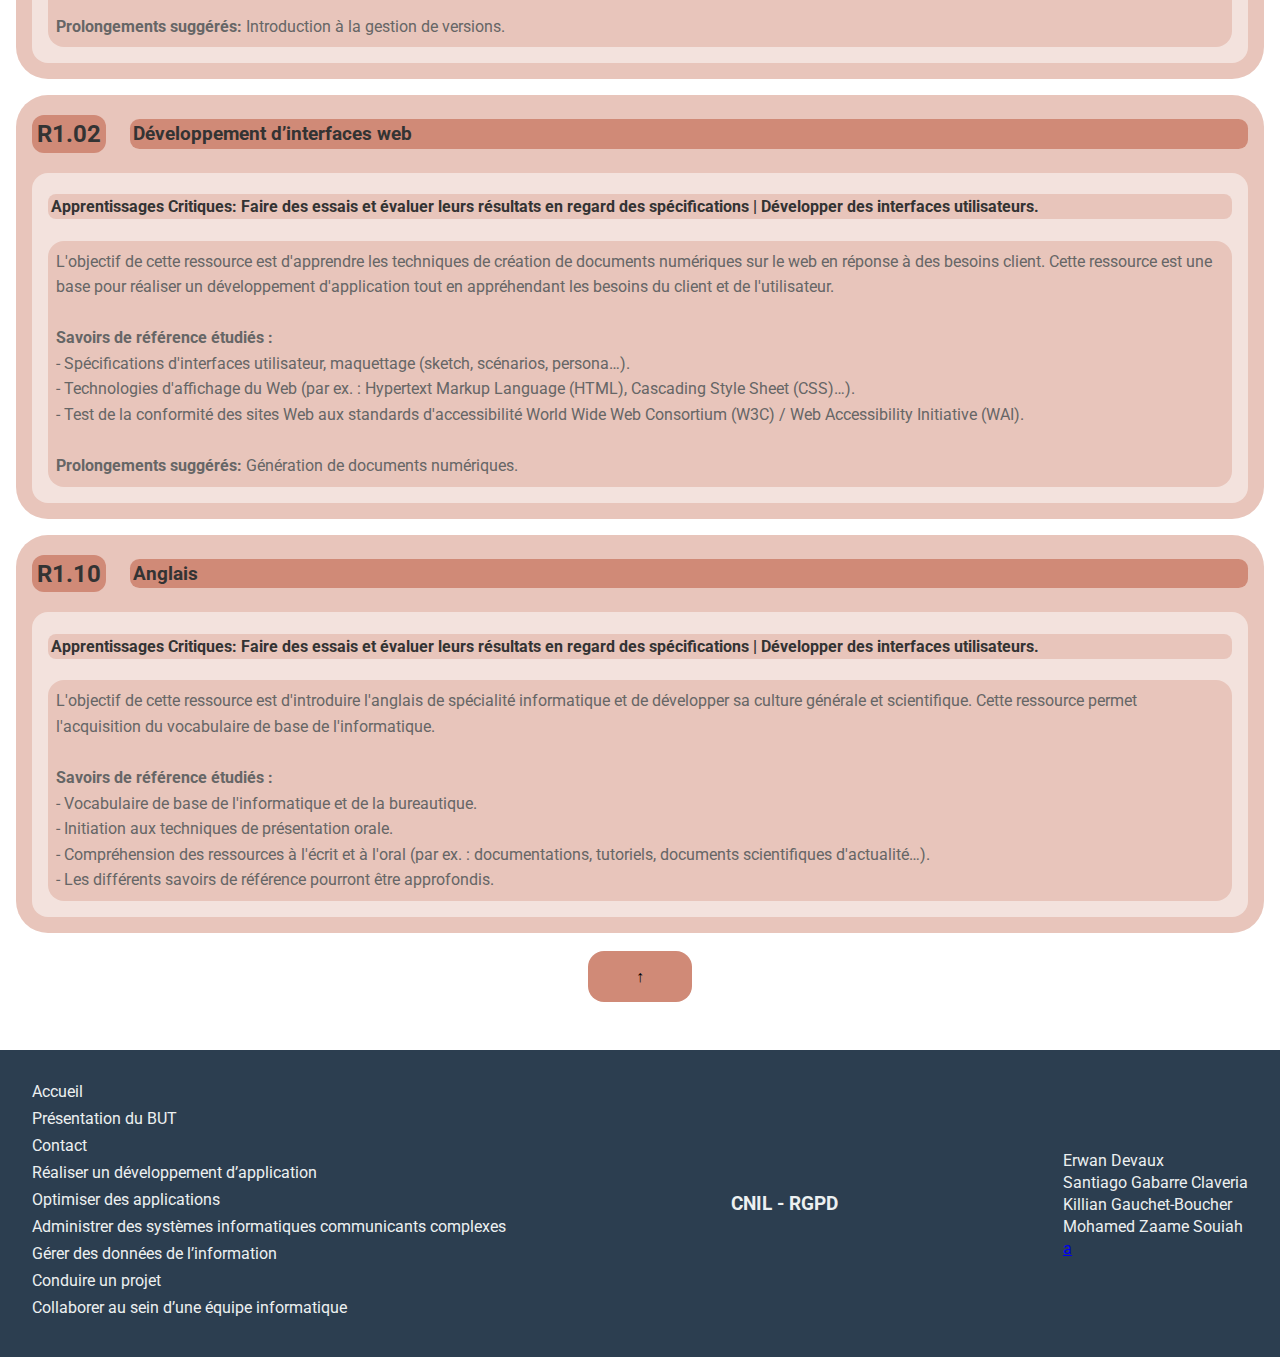
<file: Pages_competences/competence1.html>
<!DOCTYPE html>
<html lang="fr">

<head>
    <title>Shadow code</title>
    <meta charset="UTF-8" />
    <meta name="viewport" content="width=device-width, initial-scale=1.0" />
    <meta name="description" content="Page_de_garde" />
    <link href="https://fonts.googleapis.com/css2?family=Roboto:wght@400;700&display=swap" rel="stylesheet" />
    <link href="../css/index.css" rel="stylesheet" type="text/css" />
    <link rel="icon" type="image/x-icon" href="./Image/icon-page.png" />
</head>

<body id="comp-body">
    <input type="checkbox" id="dark-mode-toggle" />
    <label for="dark-mode-toggle" class="dark-mode-label">🌙 Mode Sombre</label>
    <div class="dark-modea">
        <header>
            <a href="https://iut-informatique.univ-tlse3.fr/" target="_blank" class="logo"><img class="image_logo" src="../Image/Logo_IUT.png" alt="Logo de l'iut" /></a>
            <a href="https://departement-informatique.univ-tlse3.fr/" target="_blank" class="departement-informatique"><img class="Logo_iut" src="../Image/departement_info.png" alt="Logo de l'iut" /></a>
            <a href="https://www.univ-tlse3.fr/" class="tropgrand" target="_blank"><img class="Departement" src="../Image/logo_iut.jpg" alt="Logo du departement informatique" /></a>
        </header>
        <nav>
            <ul class="nav">
                <li class="Navigation"><a href="../Index.html">Accueil</a></li>
                <li class="Navigation">
                    <a href="../Page_secondaire/presentation.html">Présentation du BUT</a>
                </li>
                <li class="Navigation">
                    <a href="#">Compétence</a>
                    <ul class="deroulant">
                        <li class="ptitderoulant">
                            <a href="./competence1.html">Réaliser un développement d’application</a>
                        </li>
                        <li class="ptitderoulant">
                            <a href="./competence2.html">Optimiser des applications</a>
                        </li>
                        <li class="ptitderoulant">
                            <a href="./competence3.html">Administrer des systèmes informatiques communicants
                                complexes</a>
                        </li>
                        <li class="ptitderoulant">
                            <a href="./competence4.html">Gérer des données de l’information</a>
                        </li>
                        <li class="ptitderoulant">
                            <a href="./competence5.html">Conduire un projet</a>
                        </li>
                        <li class="ptitderoulant">
                            <a href="./competence6.html">Collaborer au sein d’une équipe informatique</a>
                        </li>
                    </ul>
                </li>

                <li class="Navigation">
                    <a href="../Page_secondaire/contact.html">Contact</a>
                </li>
            </ul>
        </nav>
        <div id="comp-full-page">
            <section id="comp-section1">
                <h1 class="comp-section1-h1 comp1-couleur1 comp-responsive-text-center">
                    Compétence 1 : Réaliser un développement d’application
                </h1>
                <div class="comp-section1-div1 comp1-couleur2 comp-responsive-grid">
                    <img class="comp-section1-img1" src="../Image/compt1.jpeg" alt="" />
                    <div class="comp-section1-div1-div1">
                        <h2 class="comp-sections-titre-h2 comp1-couleur1 comp-responsive-text-center">
                            Apprentissages Critiques
                        </h2>
                        <div class="comp-section1-div1-div1-div1 comp1-couleur3">
                            <h4>Développer des applications informatiques simples</h4>
                            <ul>
                                <li>AC 1: Implémenter des conceptions simples.</li>
                                <li>AC 2: Élaborer des conceptions simples.</li>
                                <li>
                                    AC 3: Faire des essais et évaluer leurs résultats en regard
                                    des spécifications.
                                </li>
                                <li>AC 4: Développer des interfaces utilisateurs.</li>
                            </ul>
                        </div>
                        <div class="comp-section1-div1-div1-div2 comp1-couleur3">
                            <h4>
                                Partir des exigences et allerjusqu’à une application complète
                            </h4>
                            <ul>
                                <li>
                                    AC 1: Élaborer et implémenter les spécifications
                                    fonctionnelles et non fonctionnelles à partir des exigences.
                                </li>
                                <li>
                                    AC 2: Appliquer des principes d’accessibilité et
                                    d’ergonomie.
                                </li>
                                <li>
                                    AC 3: Adopter de bonnes pratiques de conception et de
                                    programmation.
                                </li>
                                <li>
                                    AC 4: Vérifier et valider la qualité de l’application par
                                    les tests.
                                </li>
                            </ul>
                        </div>
                    </div>
                </div>
            </section>
            <!-- SEPARATEUR -->
            <div class="comp-separateur"></div>
            <!-- PARTIE 2 -->
            <section id="comp-section2">
                <div class="comp-section2-div1 comp1-couleur2">
                    <h2 class="comp-sections-titre-h2 comp1-couleur1 comp-responsive-text-center">
                        évaluation des ressources
                    </h2>
                    <table class="comp-section2-table">
                        <thead class="comp1-couleur3">
                            <tr class="comp-section2-tr">
                                <th class="comp-section2-th">Ressources</th>
                                <th class="comp-section2-th">
                                    R1.01: Initialisation au dev.
                                </th>
                                <th class="comp-section2-th">R1.02: Dev. interfaces web</th>
                                <th class="comp-section2-th">R1.10: Anglais</th>
                            </tr>
                        </thead>
                        <tbody class="comp-section2-tbody">
                            <tr class="comp-section2-tr">
                                <td class="comp-section2-td">60%</td>
                                <td class="comp-section2-td">42%</td>
                                <td class="comp-section2-td">12%</td>
                                <td class="comp-section2-td">6%</td>
                            </tr>
                        </tbody>
                    </table>
                </div>
            </section>
            <!-- SEPARATEUR -->
            <div class="comp-separateur"></div>
            <!-- PARTIE 3 -->
            <section id="comp-section3">
                <div class="comp-section3-div1 comp1-couleur2">
                    <h2 class="comp-sections-titre-h2 comp1-couleur1 comp-responsive-text-center">
                        s.a.é S1.01 : Implémentation d’un besoin client
                    </h2>
                    <p class="comp-sections-p comp1-couleur3">
                        La problématique professionnelle est la création de tout ou partie
                        d'une application simple. Cette SAÉ permet une première mise en
                        pratique du développement autour d'un besoin client. <br />
                        En partant d'un besoin exprimé par un client, l'objectif est de
                        réaliser une application qui réponde à ce besoin.
                    </p>
                </div>
            </section>
            <!-- SEPARATEUR -->
            <div class="comp-separateur"></div>
            <!-- PARTIE 4 -->
            <section id="comp-section4">
                <div class="comp-section4-div comp1-couleur2">
                    <div class="comp-section4-div-div1">
                        <h2 class="comp-sections-titre-h2 comp-responsive-text-center comp1-couleur1">
                            R1.01
                        </h2>
                        <h3 class="comp-sections-h3 comp-responsive-text-center comp1-couleur1">
                            Initiation au développement
                        </h3>
                    </div>
                    <div class="comp-section4-div-div2 comp1-couleur3">
                        <h4 class="comp-sections-h4 comp1-couleur2">
                            Apprentissages Critiques: Implémenter des conceptions simples |
                            Élaborer des conceptions simples | Faire des essais et évaluer
                            leurs résultats en regard des spécifications.
                        </h4>
                        <p class="comp-sections-p comp1-couleur2">
                            L'objectif de cette ressource est l'initiation au développement.
                            Cette ressource est nécessaire pour la réalisation d'un
                            développement d'application et l'optimisation des applications
                            informatiques. <br /><br />
                            <strong>Savoirs de référence étudiés :</strong><br />
                            - Algorithmes fondamentaux (structures simples, recherche d'un
                            élément, parcours, tri…). <br />
                            - Algorithmes sur les structures de données (itératifs et/ou
                            récursifs). <br />
                            - Manipulation de listes, tableaux, collections dynamiques,
                            statiques (accès direct ou séquentiels), piles, files,
                            structures. <br />
                            - Types abstraits de données simples : première approche de
                            l'encapsulation | - Notions de modularité. <br />
                            - Premières notions de qualité (par ex. : nommage, assertions,
                            documentation, sûreté de fonctionnement, jeu d'essais,
                            performance…). <br />
                            - Lecture/écriture de fichiers. <br /><br />
                            <strong>Prolongements suggérés:</strong> Introduction à la
                            gestion de versions.
                        </p>
                    </div>
                </div>
                <div class="comp-section4-div comp1-couleur2">
                    <div class="comp-section4-div-div1">
                        <h2 class="comp-sections-titre-h2 comp-responsive-text-center comp1-couleur1">
                            R1.02
                        </h2>
                        <h3 class="comp-sections-h3 comp-responsive-text-center comp1-couleur1">
                            Développement d’interfaces web
                        </h3>
                    </div>
                    <div class="comp-section4-div-div2 comp1-couleur3">
                        <h4 class="comp-sections-h4 comp1-couleur2">
                            Apprentissages Critiques: Faire des essais et évaluer leurs
                            résultats en regard des spécifications | Développer des
                            interfaces utilisateurs.
                        </h4>
                        <p class="comp-sections-p comp1-couleur2">
                            L'objectif de cette ressource est d'apprendre les techniques de
                            création de documents numériques sur le web en réponse à des
                            besoins client. Cette ressource est une base pour réaliser un
                            développement d'application tout en appréhendant les besoins du
                            client et de l'utilisateur. <br /><br />
                            <strong>Savoirs de référence étudiés :</strong><br />
                            - Spécifications d'interfaces utilisateur, maquettage (sketch,
                            scénarios, persona…). <br />
                            - Technologies d'affichage du Web (par ex. : Hypertext Markup
                            Language (HTML), Cascading Style Sheet (CSS)…).<br />
                            - Test de la conformité des sites Web aux standards
                            d'accessibilité World Wide Web Consortium (W3C) / Web
                            Accessibility Initiative (WAI).<br /><br />
                            <strong>Prolongements suggérés:</strong> Génération de documents
                            numériques.
                        </p>
                    </div>
                </div>
                <div class="comp-section4-div comp1-couleur2">
                    <div class="comp-section4-div-div1">
                        <h2 class="comp-sections-titre-h2 comp-responsive-text-center comp1-couleur1">
                            R1.10
                        </h2>
                        <h3 class="comp-sections-h3 comp-responsive-text-center comp1-couleur1">
                            Anglais
                        </h3>
                    </div>
                    <div class="comp-section4-div-div2 comp1-couleur3">
                        <h4 class="comp-sections-h4 comp1-couleur2">
                            Apprentissages Critiques: Faire des essais et évaluer leurs
                            résultats en regard des spécifications | Développer des
                            interfaces utilisateurs.
                        </h4>
                        <p class="comp-sections-p comp1-couleur2">
                            L'objectif de cette ressource est d'introduire l'anglais de
                            spécialité informatique et de développer sa culture générale et
                            scientifique. Cette ressource permet l'acquisition du
                            vocabulaire de base de l'informatique. <br /><br />
                            <strong>Savoirs de référence étudiés :</strong> <br />
                            - Vocabulaire de base de l'informatique et de la bureautique.<br />
                            - Initiation aux techniques de présentation orale.<br />
                            - Compréhension des ressources à l'écrit et à l'oral (par ex. :
                            documentations, tutoriels, documents scientifiques
                            d'actualité…).<br />
                            - Les différents savoirs de référence pourront être approfondis.
                        </p>
                    </div>
                </div>
            </section>
            <div id="comp-section5">
                <a class="comp-retour-haut-page comp1-couleur1" href="competence1.html">↑</a>
            </div>
        </div>
        <footer>
            <div class="pages">
                <ul>
                    <li><a href="../Index.html">Accueil</a></li>
                    <li>
                        <a href="../Page_secondaire/presentation.html">Présentation du BUT</a>
                    </li>
                    <li><a href="../Page_secondaire/contact.html">Contact</a></li>
                    <li>
                        <a href="./competence1.html">Réaliser un développement d’application</a>
                    </li>
                    <li><a href="./competence2.html">Optimiser des applications</a></li>
                    <li>
                        <a href="./competence3.html">Administrer des systèmes informatiques communicants
                            complexes</a>
                    </li>
                    <li>
                        <a href="./competence4.html">Gérer des données de l’information</a>
                    </li>
                    <li><a href="./competence5.html">Conduire un projet</a></li>
                    <li>
                        <a href="./competence6.html">Collaborer au sein d’une équipe informatique</a>
                    </li>
                </ul>
            </div>
            <div class="cnil-link">
                <h1>
                    <a href="https://www.cnil.fr/fr/reglement-europeen-protection-donnees">CNIL - RGPD</a>
                </h1>
            </div>
            <div class="team">
                <h4>Erwan Devaux</h4>
                <h4>Santiago Gabarre Claveria</h4>
                <h4>Killian Gauchet-Boucher</h4>
                <h4>Mohamed Zaame Souiah</h4>
                <a href="https://www.youtube.com/watch?v=dQw4w9WgXcQ" target="_blank">a</a>
            </div>
        </footer>
    </div>
</body>

</html>
</file>
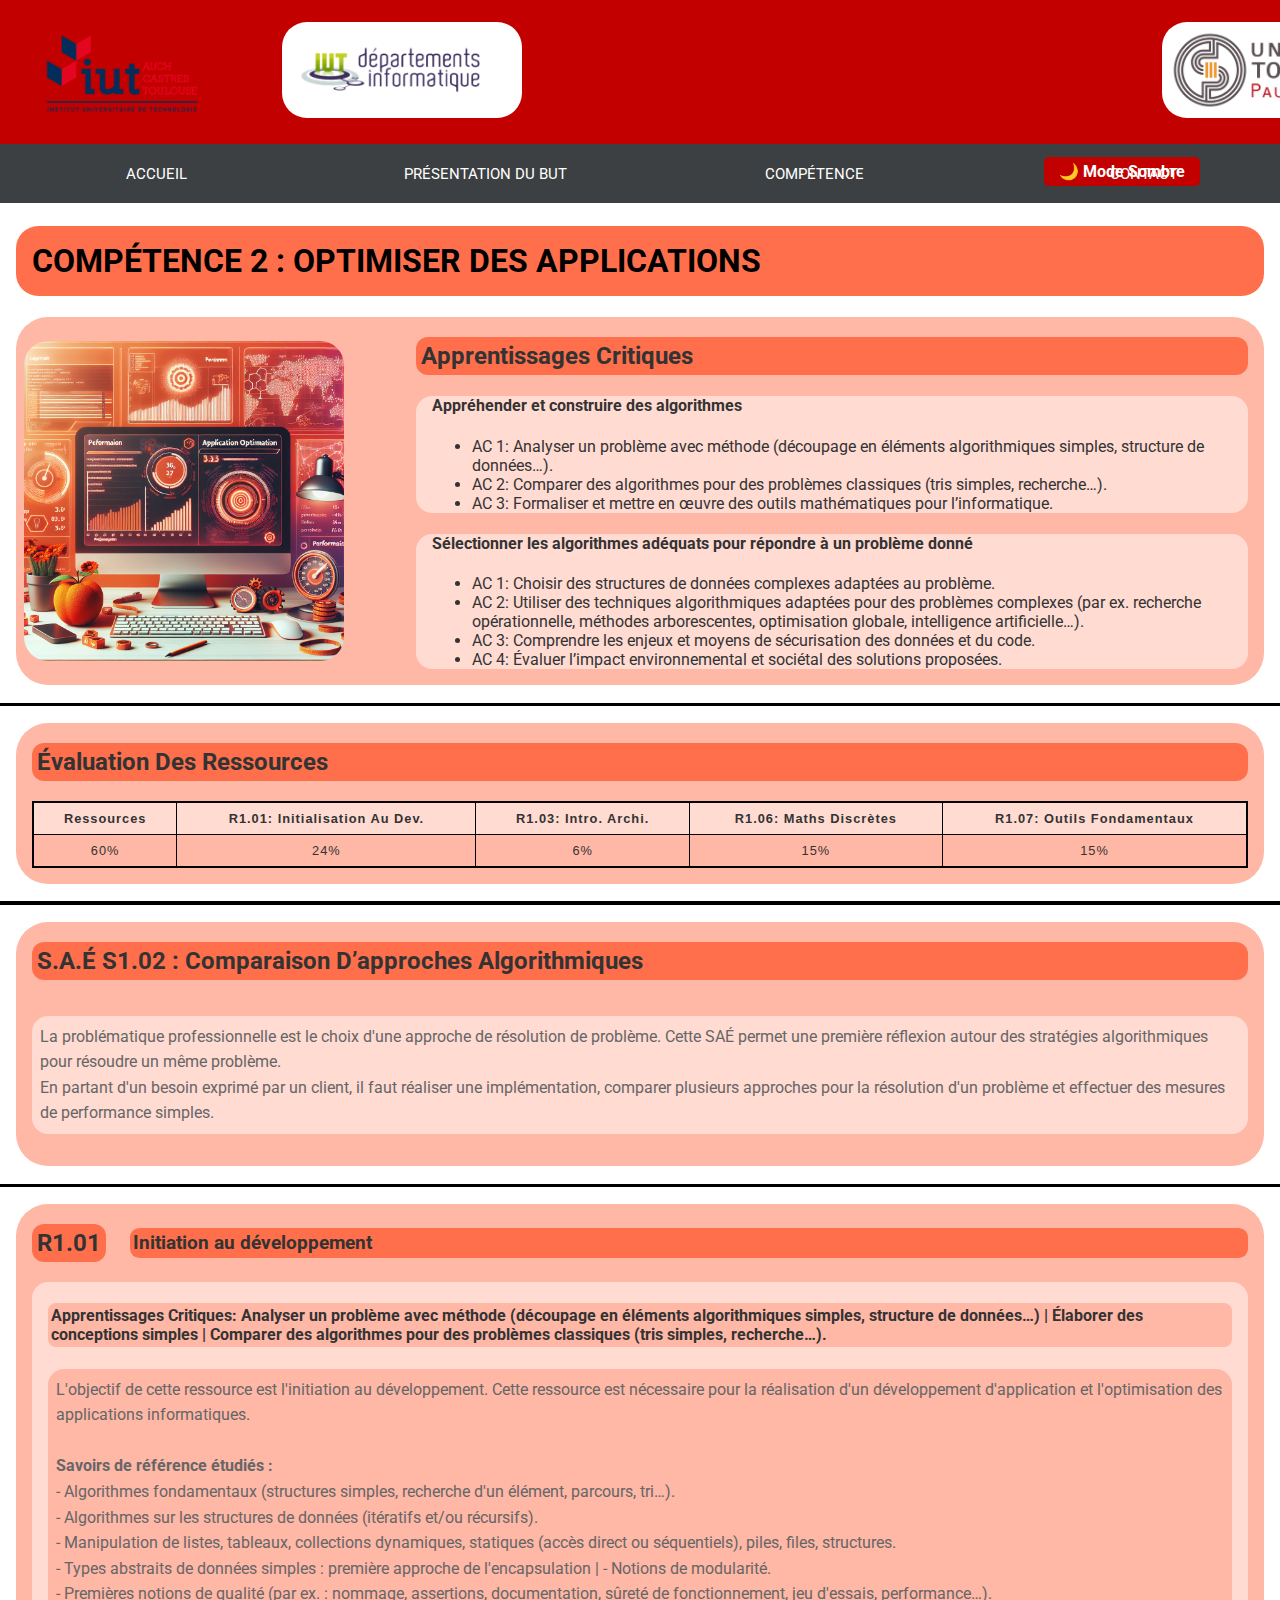
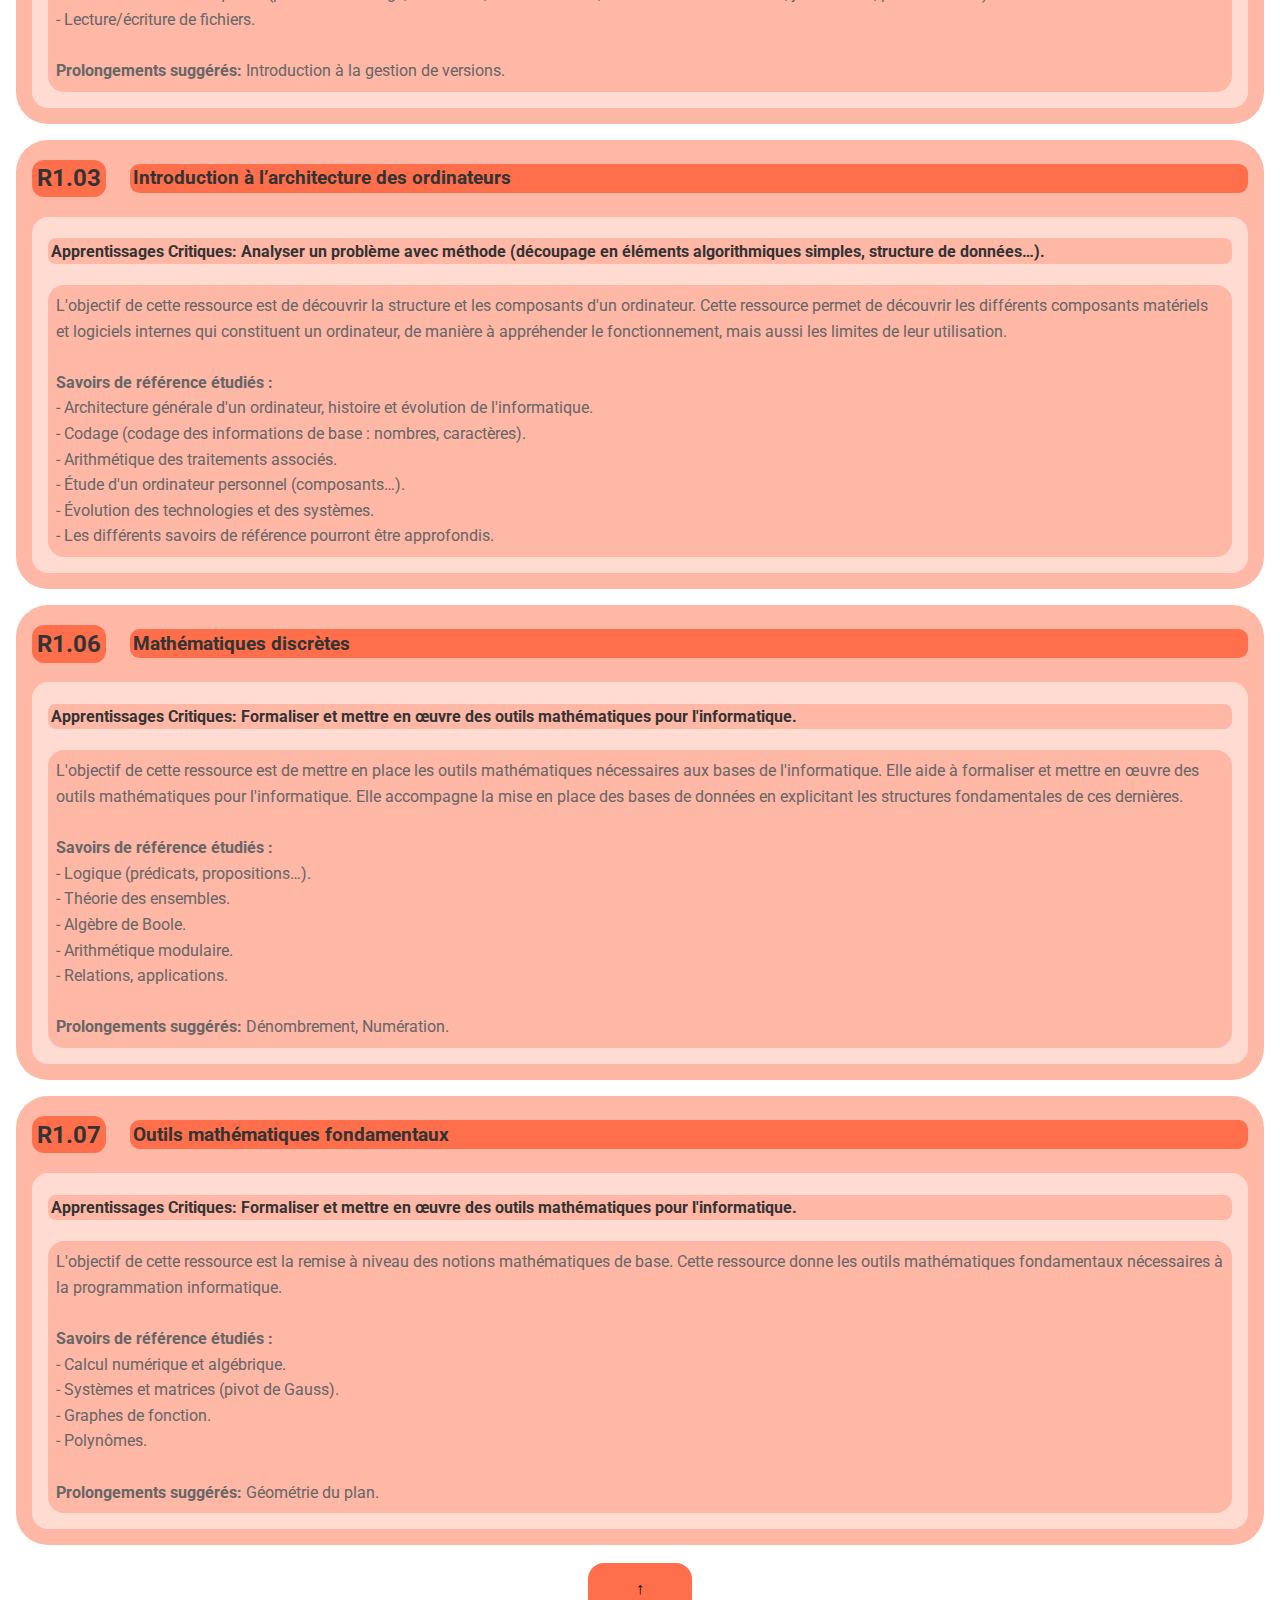
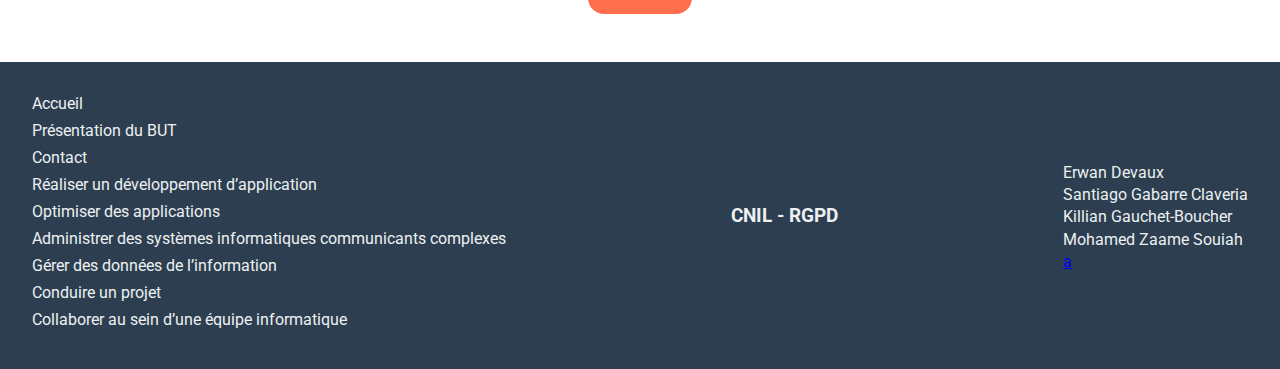
<file: Pages_competences/competence2.html>
<!DOCTYPE html>
<html lang="fr">

<head>
    <title>Shadow code</title>
    <meta charset="UTF-8">
    <meta name="viewport" content="width=device-width, initial-scale=1.0">
    <meta name="description" content="Page_de_garde" />
    <link href="https://fonts.googleapis.com/css2?family=Roboto:wght@400;700&display=swap" rel="stylesheet">
    <link href="../css/index.css" rel="stylesheet" type="text/css">
    <link rel="icon" type="image/x-icon" href="./Image/icon-page.png">
</head>

<body id="comp-body">
    <input type="checkbox" id="dark-mode-toggle">
    <label for="dark-mode-toggle" class="dark-mode-label">🌙 Mode Sombre</label>
    <div class="dark-modea">
        <header>
            <a href="https://iut-informatique.univ-tlse3.fr/" target="_blank" class="logo"><img class="image_logo" src="../Image/Logo_IUT.png" alt="Logo de l'iut"></a>
            <a href="https://departement-informatique.univ-tlse3.fr/" target="_blank" class="departement-informatique"><img class="Logo_iut" src="../Image/departement_info.png" alt="Logo de l'iut"></a>
            <a href="https://www.univ-tlse3.fr/" class="tropgrand" target="_blank"><img class="Departement" src="../Image/logo_iut.jpg" alt="Logo du departement informatique"></a>
        </header>
        <nav>
            <ul class="nav">
                <li class="Navigation"><a href="../Index.html">Accueil</a></li>
                <li class="Navigation"> <a href="../Page_secondaire/presentation.html">Présentation du BUT</a>
                <li class="Navigation">
                    <a href="#">Compétence</a>
                    <ul class="deroulant">
                        <li class="ptitderoulant"><a href="./competence1.html">Réaliser un développement d’application</a></li>
                        <li class="ptitderoulant"><a href="./competence2.html">Optimiser des applications</a></li>
                        <li class="ptitderoulant"><a href="./competence3.html">Administrer des systèmes informatiques communicants complexes</a></li>
                        <li class="ptitderoulant"><a href="./competence4.html">Gérer des données de l’information</a></li>
                        <li class="ptitderoulant"><a href="./competence5.html">Conduire un projet</a></li>
                        <li class="ptitderoulant"><a href="./competence6.html">Collaborer au sein d’une équipe informatique</a></li>
                    </ul>
                <li class="Navigation"> <a href="../Page_secondaire/contact.html">Contact</a></li>
            </ul>
        </nav>
        <div id="comp-full-page">
            <!-- PARTIE 1 -->
            <section id="comp-section1">
                <h1 class="comp-section1-h1 comp2-couleur1 comp-responsive-text-center">Compétence 2 : Optimiser des applications</h1>
                <div class="comp-section1-div1 comp2-couleur2 comp-responsive-grid">
                    <img class="comp-section1-img1" src="../Image/compt2.jpeg" alt="">
                    <div class="comp-section1-div1-div1">
                        <h2 class="comp-sections-titre-h2 comp2-couleur1 comp-responsive-text-center">Apprentissages Critiques</h2>
                        <div class="comp-section1-div1-div1-div1 comp2-couleur3">
                            <h4>Appréhender et construire des algorithmes</h4>
                            <ul>
                                <li>AC 1: Analyser un problème avec méthode (découpage en éléments algorithmiques simples, structure de données…).</li>
                                <li>AC 2: Comparer des algorithmes pour des problèmes classiques (tris simples, recherche…).</li>
                                <li>AC 3: Formaliser et mettre en œuvre des outils mathématiques pour l’informatique.</li>
                            </ul>
                        </div>
                        <div class="comp-section1-div1-div1-div2 comp2-couleur3">
                            <h4>Sélectionner les algorithmes adéquats pour répondre à un problème donné</h4>
                            <ul>
                                <li>AC 1: Choisir des structures de données complexes adaptées au problème.</li>
                                <li>AC 2: Utiliser des techniques algorithmiques adaptées pour des problèmes complexes (par ex. recherche opérationnelle, méthodes arborescentes, optimisation globale, intelligence artificielle…).</li>
                                <li>AC 3: Comprendre les enjeux et moyens de sécurisation des données et du code.</li>
                                <li>AC 4: Évaluer l’impact environnemental et sociétal des solutions proposées.</li>
                            </ul>
                        </div>
                    </div>
                </div>
            </section>
            <!-- SEPARATEUR -->
            <div class="comp-separateur"></div>
            <!-- PARTIE 2 -->
            <section id="comp-section2">
                <div class="comp-section2-div1 comp2-couleur2">
                    <h2 class="comp-sections-titre-h2 comp2-couleur1 comp-responsive-text-center">évaluation des ressources</h2>
                    <table class="comp-section2-table">
                        <thead class="comp2-couleur3">
                            <tr class="comp-section2-tr">
                                <th class="comp-section2-th">Ressources</th>
                                <th class="comp-section2-th">R1.01: Initialisation au dev.</th>
                                <th class="comp-section2-th">R1.03: Intro. archi.</th>
                                <th class="comp-section2-th">R1.06: Maths discrètes</th>
                                <th class="comp-section2-th">R1.07: Outils fondamentaux</th>
                            </tr>
                        </thead>
                        <tbody class="comp-section2-tbody">
                            <tr class="comp-section2-tr">
                                <td class="comp-section2-td">60%</td>
                                <td class="comp-section2-td">24%</td>
                                <td class="comp-section2-td">6%</td>
                                <td class="comp-section2-td">15%</td>
                                <td class="comp-section2-td">15%</td>
                            </tr>
                        </tbody>
                    </table>
                </div>
            </section>
            <!-- SEPARATEUR -->
            <div class="comp-separateur"></div>
            <!-- PARTIE 3 -->
            <section id="comp-section3">
                <div class="comp-section3-div1 comp2-couleur2">
                    <h2 class="comp-sections-titre-h2 comp2-couleur1 comp-responsive-text-center">s.a.é S1.02 : Comparaison d’approches algorithmiques</h2>
                    <p class="comp-sections-p comp2-couleur3">La problématique professionnelle est le choix d'une approche de résolution de problème.
                        Cette SAÉ permet une première réflexion autour des stratégies algorithmiques pour résoudre un même problème.<br>
                        En partant d'un besoin exprimé par un client, il faut réaliser une implémentation, comparer plusieurs approches pour la résolution d'un problème
                        et effectuer des mesures de performance simples.</p>
                </div>
            </section>
            <!-- SEPARATEUR -->
            <div class="comp-separateur"></div>
            <!-- PARTIE 4 -->
            <section id="comp-section4">
                <div class="comp-section4-div comp2-couleur2">
                    <div class="comp-section4-div-div1">
                        <h2 class="comp-sections-titre-h2 comp-responsive-text-center comp2-couleur1">R1.01</h2>
                        <h3 class="comp-sections-h3 comp-responsive-text-center comp2-couleur1">Initiation au développement</h3>
                    </div>
                    <div class="comp-section4-div-div2 comp2-couleur3">
                        <h4 class="comp-sections-h4 comp2-couleur2">Apprentissages Critiques: Analyser un problème avec méthode (découpage en éléments algorithmiques simples, structure de données…) | Élaborer des conceptions simples | Comparer des algorithmes pour des problèmes classiques (tris simples, recherche…).</h4>
                        <p class="comp-sections-p comp2-couleur2">L'objectif de cette ressource est l'initiation au développement. Cette ressource est nécessaire pour la réalisation d'un
                            développement d'application et l'optimisation des applications informatiques. <br><br>
                            <strong>Savoirs de référence étudiés :</strong><br>
                            - Algorithmes fondamentaux (structures simples, recherche d'un élément, parcours, tri…). <br>
                            - Algorithmes sur les structures de données (itératifs et/ou récursifs). <br>
                            - Manipulation de listes, tableaux, collections dynamiques, statiques (accès direct ou séquentiels), piles, files, structures. <br>
                            - Types abstraits de données simples : première approche de l'encapsulation |
                            - Notions de modularité. <br>
                            - Premières notions de qualité (par ex. : nommage, assertions, documentation, sûreté de fonctionnement, jeu d'essais, performance…). <br>
                            - Lecture/écriture de fichiers. <br><br>
                            <strong>Prolongements suggérés:</strong> Introduction à la gestion de versions.
                        </p>
                    </div>
                </div>
                <div class="comp-section4-div comp2-couleur2">
                    <div class="comp-section4-div-div1">
                        <h2 class="comp-sections-titre-h2 comp-responsive-text-center comp2-couleur1">R1.03</h2>
                        <h3 class="comp-sections-h3 comp-responsive-text-center comp2-couleur1">Introduction à l’architecture des ordinateurs</h3>
                    </div>
                    <div class="comp-section4-div-div2 comp2-couleur3">
                        <h4 class="comp-sections-h4 comp2-couleur2">Apprentissages Critiques: Analyser un problème avec méthode (découpage en éléments algorithmiques simples, structure de données…).</h4>
                        <p class="comp-sections-p comp2-couleur2">L'objectif de cette ressource est de découvrir la structure et les composants d'un ordinateur. Cette ressource permet de
                            découvrir les différents composants matériels et logiciels internes qui constituent un ordinateur, de manière à appréhender le fonctionnement, mais aussi les limites de leur utilisation. <br><br>
                            <strong>Savoirs de référence étudiés :</strong><br>
                            - Architecture générale d'un ordinateur, histoire et évolution de l'informatique. <br>
                            - Codage (codage des informations de base : nombres, caractères).<br>
                            - Arithmétique des traitements associés.<br>
                            - Étude d'un ordinateur personnel (composants…).<br>
                            - Évolution des technologies et des systèmes. <br>
                            - Les différents savoirs de référence pourront être approfondis.
                        </p>
                    </div>
                </div>
                <div class="comp-section4-div comp2-couleur2">
                    <div class="comp-section4-div-div1">
                        <h2 class="comp-sections-titre-h2 comp-responsive-text-center comp2-couleur1">R1.06</h2>
                        <h3 class="comp-sections-h3 comp-responsive-text-center comp2-couleur1">Mathématiques discrètes</h3>
                    </div>
                    <div class="comp-section4-div-div2 comp2-couleur3">
                        <h4 class="comp-sections-h4 comp2-couleur2">Apprentissages Critiques: Formaliser et mettre en œuvre des outils mathématiques pour l'informatique.</h4>
                        <p class="comp-sections-p comp2-couleur2">L'objectif de cette ressource est de mettre en place les outils mathématiques nécessaires aux bases de l'informatique.
                            Elle aide à formaliser et mettre en œuvre des outils mathématiques pour l'informatique. Elle accompagne la mise en
                            place des bases de données en explicitant les structures fondamentales de ces dernières. <br><br>
                            <strong>Savoirs de référence étudiés :</strong> <br>
                            - Logique (prédicats, propositions…). <br>
                            - Théorie des ensembles. <br>
                            - Algèbre de Boole. <br>
                            - Arithmétique modulaire. <br>
                            - Relations, applications. <br><br>
                            <strong>Prolongements suggérés:</strong> Dénombrement, Numération.
                        </p>
                    </div>
                </div>
                <div class="comp-section4-div comp2-couleur2">
                    <div class="comp-section4-div-div1">
                        <h2 class="comp-sections-titre-h2 comp-responsive-text-center comp2-couleur1">R1.07</h2>
                        <h3 class="comp-sections-h3 comp-responsive-text-center comp2-couleur1">Outils mathématiques fondamentaux</h3>
                    </div>
                    <div class="comp-section4-div-div2 comp2-couleur3">
                        <h4 class="comp-sections-h4 comp2-couleur2">Apprentissages Critiques: Formaliser et mettre en œuvre des outils mathématiques pour l'informatique.</h4>
                        <p class="comp-sections-p comp2-couleur2">L'objectif de cette ressource est la remise à niveau des notions mathématiques de base. Cette ressource donne les
                            outils mathématiques fondamentaux nécessaires à la programmation informatique. <br><br>
                            <strong>Savoirs de référence étudiés :</strong> <br>
                            - Calcul numérique et algébrique. <br>
                            - Systèmes et matrices (pivot de Gauss). <br>
                            - Graphes de fonction. <br>
                            - Polynômes. <br><br>
                            <strong>Prolongements suggérés:</strong> Géométrie du plan.
                        </p>
                    </div>
                </div>
            </section>
            <div id="comp-section5">
                <a class="comp-retour-haut-page comp2-couleur1" href="competence2.html">↑</a>
            </div>
            <footer>
                <div class="pages">
                    <ul>
                        <li><a href="../Index.html">Accueil</a></li>
                        <li><a href="../Page_secondaire/presentation.html">Présentation du BUT</a></li>
                        <li><a href="../Page_secondaire/contact.html">Contact</a></li>
                        <li><a href="./competence1.html">Réaliser un développement d’application</a></li>
                        <li><a href="./competence2.html">Optimiser des applications</a></li>
                        <li><a href="./competence3.html">Administrer des systèmes informatiques communicants complexes</a></li>
                        <li><a href="./competence4.html">Gérer des données de l’information</a></li>
                        <li><a href="./competence5.html">Conduire un projet</a></li>
                        <li><a href="./competence6.html">Collaborer au sein d’une équipe informatique</a></li>
                    </ul>
                </div>
                <div class="cnil-link">
                    <h1><a href="https://www.cnil.fr/fr/reglement-europeen-protection-donnees">CNIL - RGPD</a></h1>
                </div>
                <div class="team">
                    <h4>Erwan Devaux</h4>
                    <h4>Santiago Gabarre Claveria</h4>
                    <h4>Killian Gauchet-Boucher</h4>
                    <h4>Mohamed Zaame Souiah</h4>
                    <a href="https://www.youtube.com/watch?v=dQw4w9WgXcQ" target="_blank">a</a>
                </div>
            </footer>
        </div>
</body>

</html>
</file>
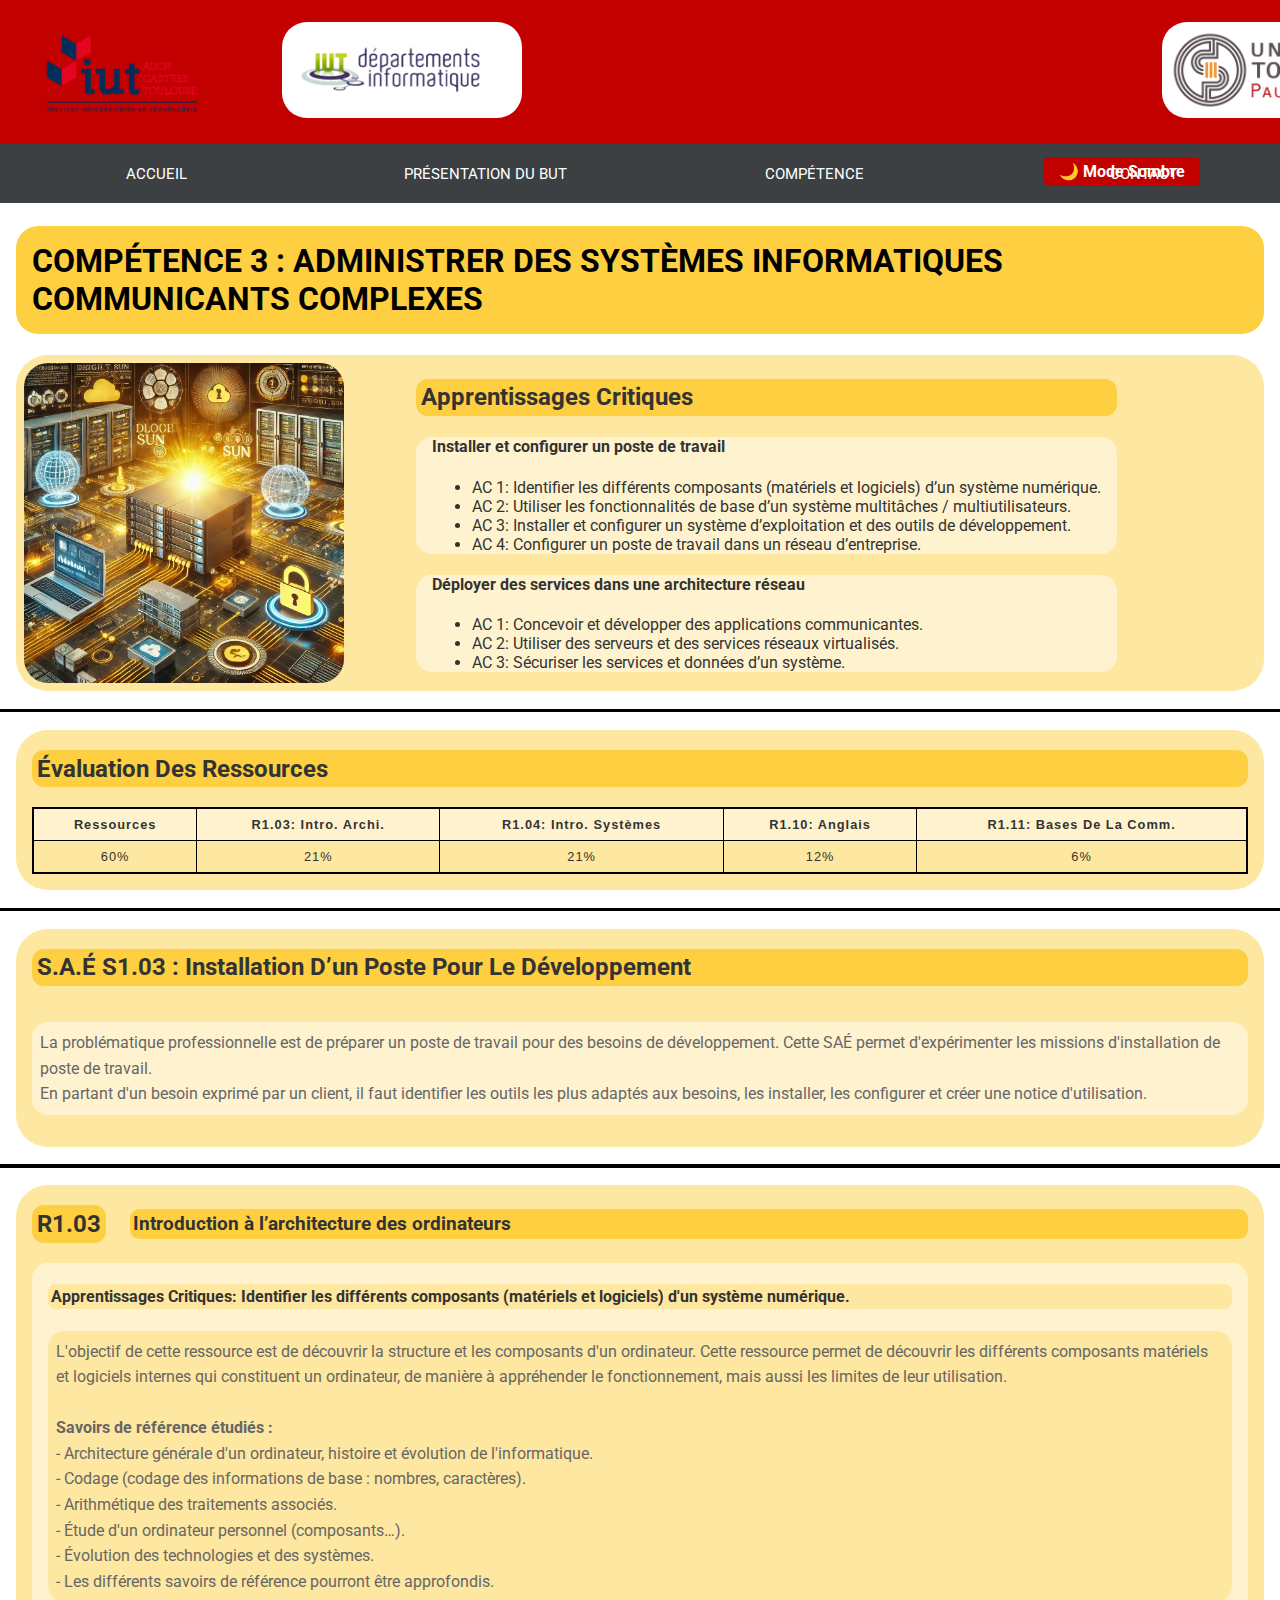
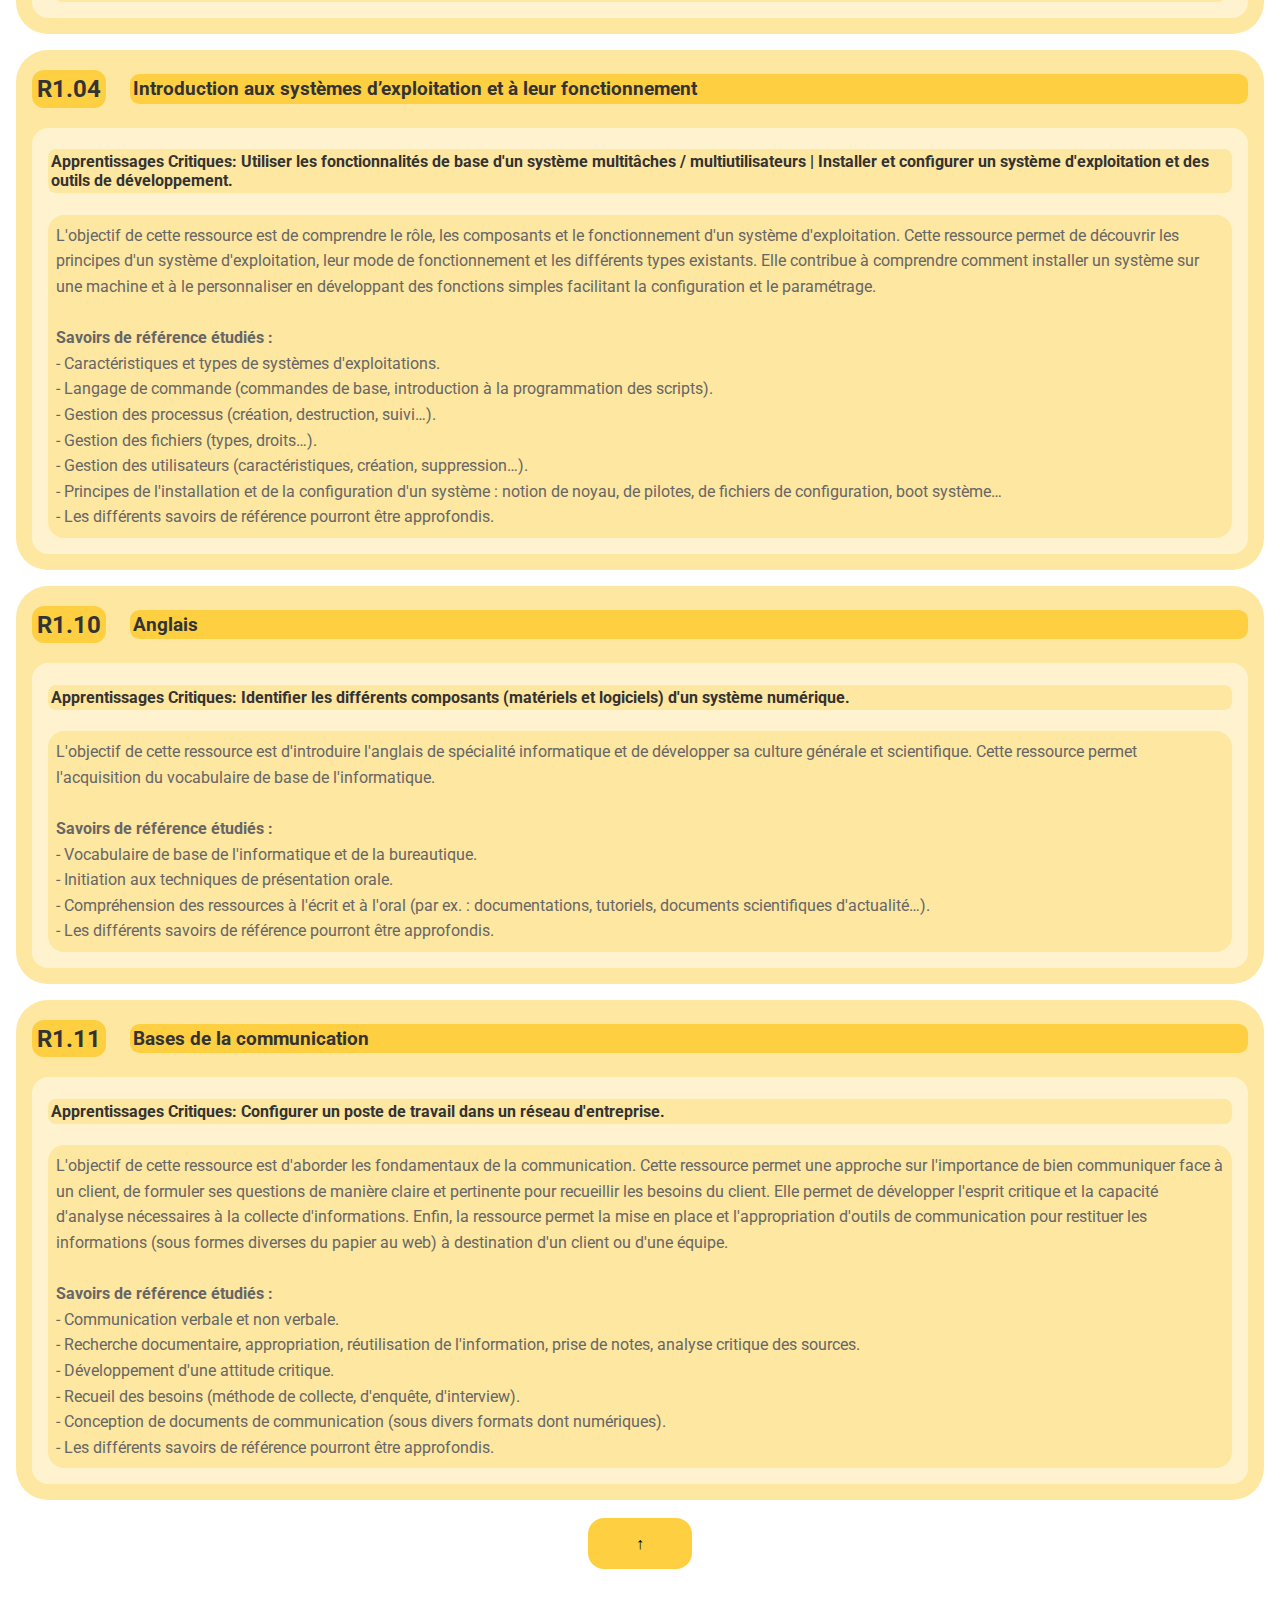
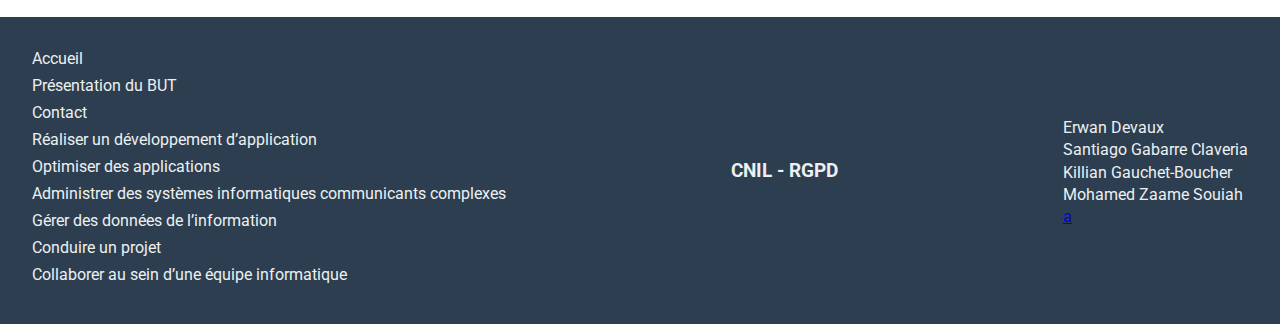
<file: Pages_competences/competence3.html>
<!DOCTYPE html>
<html lang="fr">

<head>
    <title>Shadow code</title>
    <meta charset="UTF-8">
    <meta name="viewport" content="width=device-width, initial-scale=1.0">
    <meta name="description" content="Page_de_garde" />
    <link href="https://fonts.googleapis.com/css2?family=Roboto:wght@400;700&display=swap" rel="stylesheet">
    <link href="../css/index.css" rel="stylesheet" type="text/css">
    <link rel="icon" type="image/x-icon" href="./Image/icon-page.png">
</head>

<body id="comp-body">
    <input type="checkbox" id="dark-mode-toggle">
    <label for="dark-mode-toggle" class="dark-mode-label">🌙 Mode Sombre</label>
    <div class="dark-modea">
        <header>
            <a href="https://iut-informatique.univ-tlse3.fr/" target="_blank" class="logo"><img class="image_logo" src="../Image/Logo_IUT.png" alt="Logo de l'iut"></a>
            <a href="https://departement-informatique.univ-tlse3.fr/" target="_blank" class="departement-informatique"><img class="Logo_iut" src="../Image/departement_info.png" alt="Logo de l'iut"></a>
            <a href="https://www.univ-tlse3.fr/" class="tropgrand" target="_blank"><img class="Departement" src="../Image/logo_iut.jpg" alt="Logo du departement informatique"></a>
        </header>
        <nav>
            <ul class="nav">
                <li class="Navigation"><a href="../Index.html">Accueil</a></li>
                <li class="Navigation"> <a href="../Page_secondaire/presentation.html">Présentation du BUT</a>
                <li class="Navigation">
                    <a href="#">Compétence</a>
                    <ul class="deroulant">
                        <li class="ptitderoulant"><a href="./competence1.html">Réaliser un développement d’application</a></li>
                        <li class="ptitderoulant"><a href="./competence2.html">Optimiser des applications</a></li>
                        <li class="ptitderoulant"><a href="./competence3.html">Administrer des systèmes informatiques communicants complexes</a></li>
                        <li class="ptitderoulant"><a href="./competence4.html">Gérer des données de l’information</a></li>
                        <li class="ptitderoulant"><a href="./competence5.html">Conduire un projet</a></li>
                        <li class="ptitderoulant"><a href="./competence6.html">Collaborer au sein d’une équipe informatique</a></li>
                    </ul>
                <li class="Navigation"> <a href="../Page_secondaire/contact.html">Contact</a></li>
            </ul>
        </nav>
        <div id="comp-full-page">
            <!-- PARTIE 1 -->
            <section id="comp-section1">
                <h1 class="comp-section1-h1 comp3-couleur1 comp-responsive-text-center">Compétence 3 : Administrer des systèmes informatiques communicants complexes</h1>
                <div class="comp-section1-div1 comp3-couleur2 comp-responsive-grid">
                    <img class="comp-section1-img1" src="../Image/compt3.jpeg" alt="">
                    <div class="comp-section1-div1-div1">
                        <h2 class="comp-sections-titre-h2 comp3-couleur1 comp-responsive-text-center">Apprentissages Critiques</h2>
                        <div class="comp-section1-div1-div1-div1 comp3-couleur3">
                            <h4>Installer et configurer un poste de travail</h4>
                            <ul>
                                <li>AC 1: Identifier les différents composants (matériels et logiciels) d’un système numérique.</li>
                                <li>AC 2: Utiliser les fonctionnalités de base d’un système multitâches / multiutilisateurs.</li>
                                <li>AC 3: Installer et configurer un système d’exploitation et des outils de développement.</li>
                                <li>AC 4: Configurer un poste de travail dans un réseau d’entreprise.</li>
                            </ul>
                        </div>
                        <div class="comp-section1-div1-div1-div2 comp3-couleur3">
                            <h4>Déployer des services dans une architecture réseau</h4>
                            <ul>
                                <li>AC 1: Concevoir et développer des applications communicantes.</li>
                                <li>AC 2: Utiliser des serveurs et des services réseaux virtualisés.</li>
                                <li>AC 3: Sécuriser les services et données d’un système.</li>
                            </ul>
                        </div>
                    </div>
                </div>
            </section>
            <!-- SEPARATEUR -->
            <div class="comp-separateur"></div>
            <!-- PARTIE 2 -->
            <section id="comp-section2">
                <div class="comp-section2-div1 comp3-couleur2">
                    <h2 class="comp-sections-titre-h2 comp3-couleur1 comp-responsive-text-center">évaluation des ressources</h2>
                    <table class="comp-section2-table">
                        <thead class="comp3-couleur3">
                            <tr class="comp-section2-tr">
                                <th class="comp-section2-th">Ressources</th>
                                <th class="comp-section2-th">R1.03: Intro. archi.</th>
                                <th class="comp-section2-th">R1.04: Intro. systèmes</th>
                                <th class="comp-section2-th">R1.10: Anglais</th>
                                <th class="comp-section2-th">R1.11: Bases de la comm.</th>
                            </tr>
                        </thead>
                        <tbody class="comp-section2-tbody">
                            <tr class="comp-section2-tr">
                                <td class="comp-section2-td">60%</td>
                                <td class="comp-section2-td">21%</td>
                                <td class="comp-section2-td">21%</td>
                                <td class="comp-section2-td">12%</td>
                                <td class="comp-section2-td">6%</td>
                            </tr>
                        </tbody>
                    </table>
                </div>
            </section>
            <!-- SEPARATEUR -->
            <div class="comp-separateur"></div>
            <!-- PARTIE 3 -->
            <section id="comp-section3">
                <div class="comp-section3-div1 comp3-couleur2">
                    <h2 class="comp-sections-titre-h2 comp3-couleur1 comp-responsive-text-center">s.a.é S1.03 : Installation d’un poste pour le développement</h2>
                    <p class="comp-sections-p comp3-couleur3">La problématique professionnelle est de préparer un poste de travail pour des besoins de développement.
                        Cette SAÉ permet d'expérimenter les missions d'installation de poste de travail.<br>
                        En partant d'un besoin exprimé par un client, il faut identifier les outils les plus adaptés aux besoins,
                        les installer, les configurer et créer une notice d'utilisation.</p>
                </div>
            </section>
            <!-- SEPARATEUR -->
            <div class="comp-separateur"></div>
            <!-- PARTIE 4 -->
            <section id="comp-section4">
                <div class="comp-section4-div comp3-couleur2">
                    <div class="comp-section4-div-div1">
                        <h2 class="comp-sections-titre-h2 comp-responsive-text-center comp3-couleur1">R1.03</h2>
                        <h3 class="comp-sections-h3 comp-responsive-text-center comp3-couleur1">Introduction à l’architecture des ordinateurs</h3>
                    </div>
                    <div class="comp-section4-div-div2 comp3-couleur3">
                        <h4 class="comp-sections-h4 comp3-couleur2">Apprentissages Critiques: Identifier les différents composants (matériels et logiciels) d'un système numérique.</h4>
                        <p class="comp-sections-p comp3-couleur2">L'objectif de cette ressource est de découvrir la structure et les composants d'un ordinateur. Cette ressource permet de
                            découvrir les différents composants matériels et logiciels internes qui constituent un ordinateur, de manière à appréhender le fonctionnement, mais aussi les limites de leur utilisation. <br><br>
                            <strong>Savoirs de référence étudiés :</strong><br>
                            - Architecture générale d'un ordinateur, histoire et évolution de l'informatique. <br>
                            - Codage (codage des informations de base : nombres, caractères).<br>
                            - Arithmétique des traitements associés.<br>
                            - Étude d'un ordinateur personnel (composants…).<br>
                            - Évolution des technologies et des systèmes. <br>
                            - Les différents savoirs de référence pourront être approfondis.
                        </p>
                    </div>
                </div>
                <div class="comp-section4-div comp3-couleur2">
                    <div class="comp-section4-div-div1">
                        <h2 class="comp-sections-titre-h2 comp-responsive-text-center comp3-couleur1">R1.04</h2>
                        <h3 class="comp-sections-h3 comp-responsive-text-center comp3-couleur1">Introduction aux systèmes d’exploitation et à leur fonctionnement</h3>
                    </div>
                    <div class="comp-section4-div-div2 comp3-couleur3">
                        <h4 class="comp-sections-h4 comp3-couleur2">Apprentissages Critiques: Utiliser les fonctionnalités de base d'un système multitâches / multiutilisateurs | Installer et configurer un système d'exploitation et des outils de développement.</h4>
                        <p class="comp-sections-p comp3-couleur2">L'objectif de cette ressource est de comprendre le rôle, les composants et le fonctionnement d'un système
                            d'exploitation. Cette ressource permet de découvrir les principes d'un système d'exploitation, leur mode de
                            fonctionnement et les différents types existants. Elle contribue à comprendre comment installer un système sur une
                            machine et à le personnaliser en développant des fonctions simples facilitant la configuration et le paramétrage. <br><br>
                            <strong>Savoirs de référence étudiés :</strong> <br>
                            - Caractéristiques et types de systèmes d'exploitations. <br>
                            - Langage de commande (commandes de base, introduction à la programmation des scripts). <br>
                            - Gestion des processus (création, destruction, suivi…). <br>
                            - Gestion des fichiers (types, droits…). <br>
                            - Gestion des utilisateurs (caractéristiques, création, suppression…).<br>
                            - Principes de l'installation et de la configuration d'un système : notion de noyau, de pilotes, de fichiers de configuration, boot système…<br>
                            - Les différents savoirs de référence pourront être approfondis.
                        </p>
                    </div>
                </div>
                <div class="comp-section4-div comp3-couleur2">
                    <div class="comp-section4-div-div1">
                        <h2 class="comp-sections-titre-h2 comp-responsive-text-center comp3-couleur1">R1.10</h2>
                        <h3 class="comp-sections-h3 comp-responsive-text-center comp3-couleur1">Anglais</h3>
                    </div>
                    <div class="comp-section4-div-div2 comp3-couleur3">
                        <h4 class="comp-sections-h4 comp3-couleur2">Apprentissages Critiques: Identifier les différents composants (matériels et logiciels) d'un système numérique.</h4>
                        <p class="comp-sections-p comp3-couleur2">L'objectif de cette ressource est d'introduire l'anglais de spécialité informatique et de développer sa culture générale et
                            scientifique. Cette ressource permet l'acquisition du vocabulaire de base de l'informatique. <br><br>
                            <strong>Savoirs de référence étudiés :</strong> <br>
                            - Vocabulaire de base de l'informatique et de la bureautique.<br>
                            - Initiation aux techniques de présentation orale.<br>
                            - Compréhension des ressources à l'écrit et à l'oral (par ex. : documentations, tutoriels, documents scientifiques d'actualité…).<br>
                            - Les différents savoirs de référence pourront être approfondis.
                        </p>
                    </div>
                </div>
                <div class="comp-section4-div comp3-couleur2">
                    <div class="comp-section4-div-div1">
                        <h2 class="comp-sections-titre-h2 comp-responsive-text-center comp3-couleur1">R1.11</h2>
                        <h3 class="comp-sections-h3 comp-responsive-text-center comp3-couleur1">Bases de la communication</h3>
                    </div>
                    <div class="comp-section4-div-div2 comp3-couleur3">
                        <h4 class="comp-sections-h4 comp3-couleur2">Apprentissages Critiques: Configurer un poste de travail dans un réseau d'entreprise.</h4>
                        <p class="comp-sections-p comp3-couleur2">L'objectif de cette ressource est d'aborder les fondamentaux de la communication. Cette ressource permet une
                            approche sur l'importance de bien communiquer face à un client, de formuler ses questions de manière claire et
                            pertinente pour recueillir les besoins du client. Elle permet de développer l'esprit critique et la capacité d'analyse
                            nécessaires à la collecte d'informations. Enfin, la ressource permet la mise en place et l'appropriation d'outils de
                            communication pour restituer les informations (sous formes diverses du papier au web) à destination d'un client ou
                            d'une équipe. <br><br>
                            <strong>Savoirs de référence étudiés :</strong> <br>
                            - Communication verbale et non verbale.<br>
                            - Recherche documentaire, appropriation, réutilisation de l'information, prise de notes, analyse critique des sources.<br>
                            - Développement d'une attitude critique.<br>
                            - Recueil des besoins (méthode de collecte, d'enquête, d'interview).<br>
                            - Conception de documents de communication (sous divers formats dont numériques).<br>
                            - Les différents savoirs de référence pourront être approfondis.
                        </p>
                    </div>
                </div>
            </section>
            <div id="comp-section5">
                <a class="comp-retour-haut-page comp3-couleur1" href="competence3.html">↑</a>
            </div>
            <footer>
                <div class="pages">
                    <ul>
                        <li><a href="../Index.html">Accueil</a></li>
                        <li><a href="../Page_secondaire/presentation.html">Présentation du BUT</a></li>
                        <li><a href="../Page_secondaire/contact.html">Contact</a></li>
                        <li><a href="./competence1.html">Réaliser un développement d’application</a></li>
                        <li><a href="./competence2.html">Optimiser des applications</a></li>
                        <li><a href="./competence3.html">Administrer des systèmes informatiques communicants complexes</a></li>
                        <li><a href="./competence4.html">Gérer des données de l’information</a></li>
                        <li><a href="./competence5.html">Conduire un projet</a></li>
                        <li><a href="./competence6.html">Collaborer au sein d’une équipe informatique</a></li>
                    </ul>
                </div>
                <div class="cnil-link">
                    <h1><a href="https://www.cnil.fr/fr/reglement-europeen-protection-donnees">CNIL - RGPD</a></h1>
                </div>
                <div class="team">
                    <h4>Erwan Devaux</h4>
                    <h4>Santiago Gabarre Claveria</h4>
                    <h4>Killian Gauchet-Boucher</h4>
                    <h4>Mohamed Zaame Souiah</h4>
                    <a href="https://www.youtube.com/watch?v=dQw4w9WgXcQ" target="_blank">a</a>
                </div>
            </footer>
        </div>
</body>

</html>
</file>
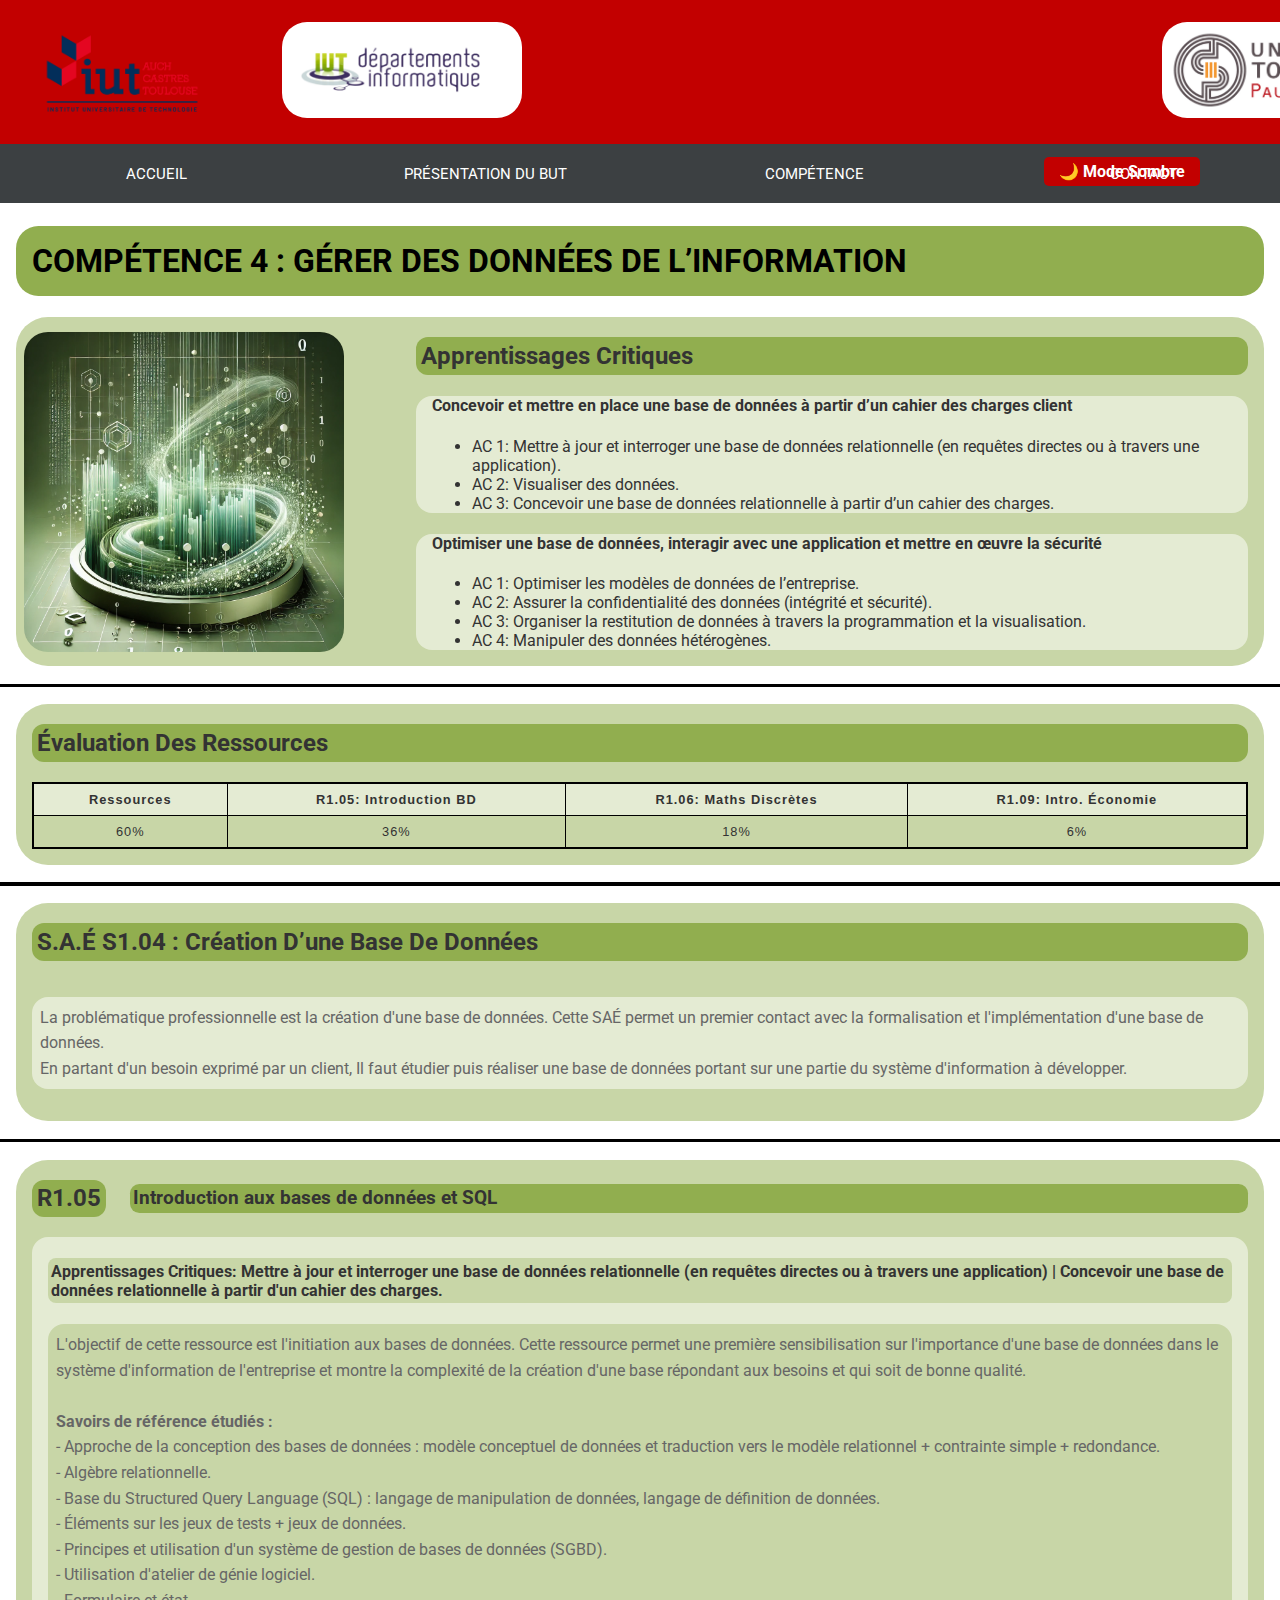
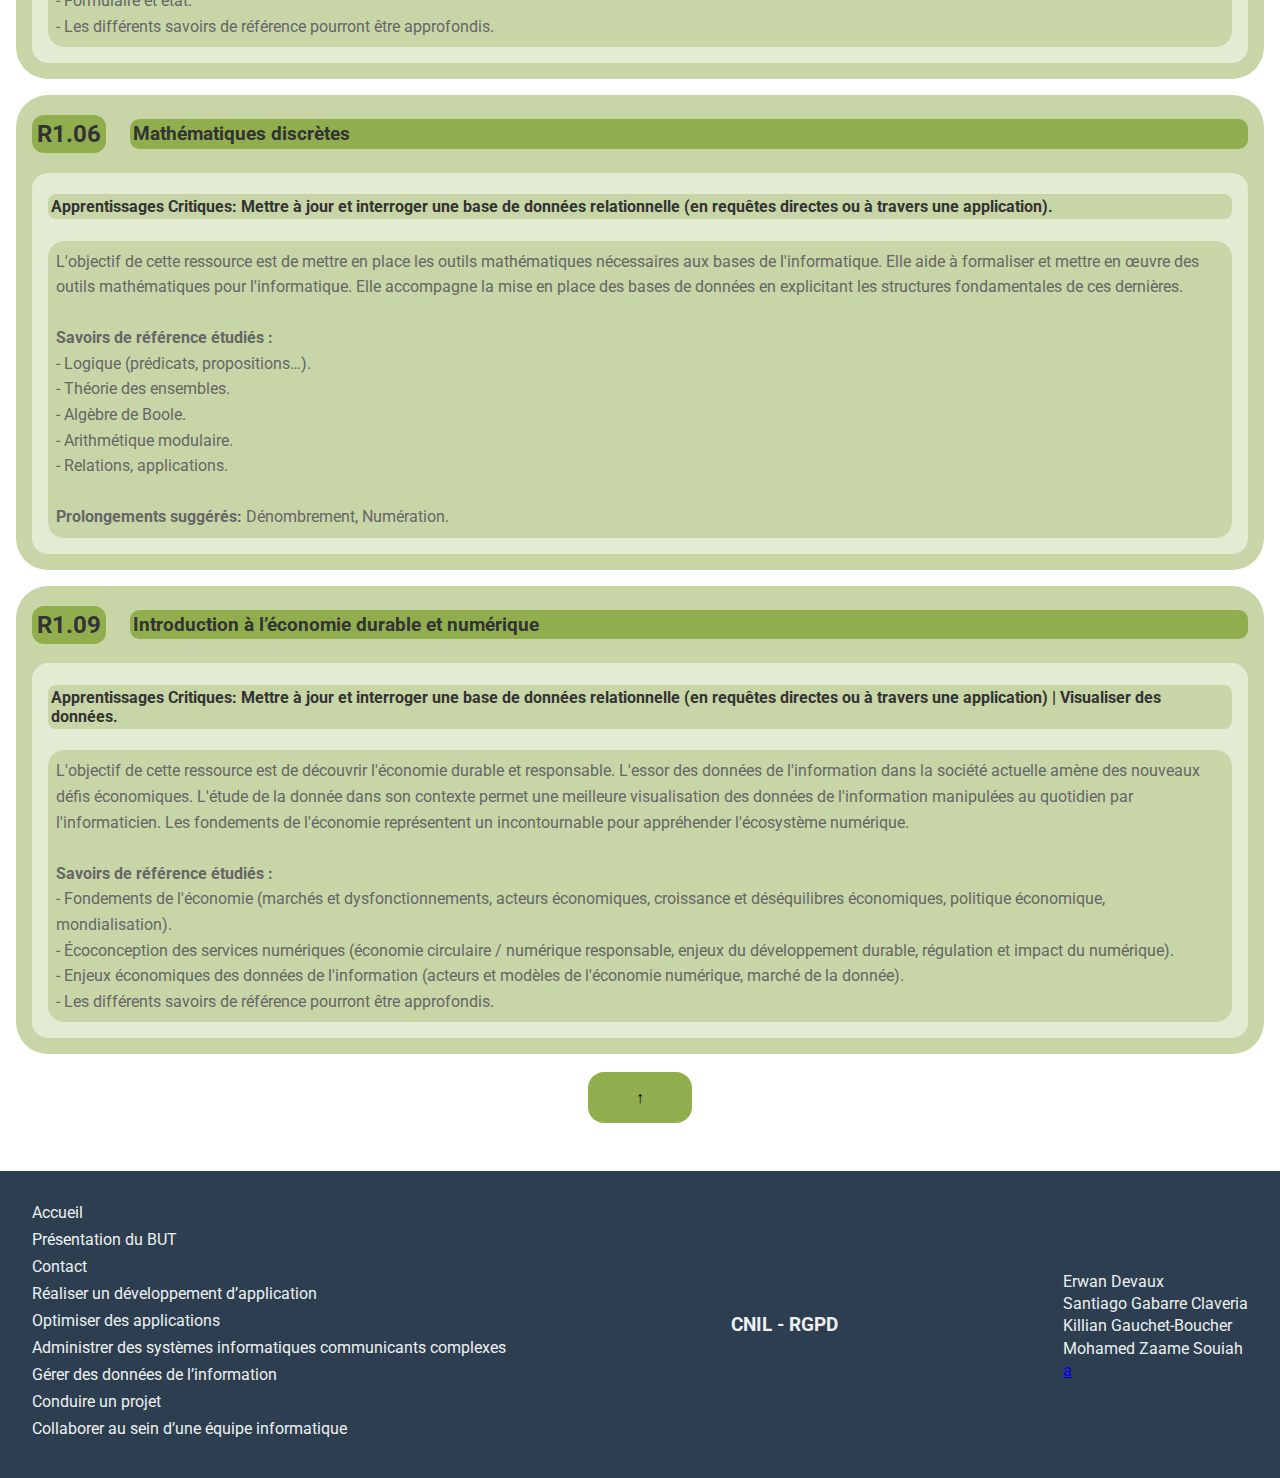
<file: Pages_competences/competence4.html>
<!DOCTYPE html>
<html lang="fr">
   <head>
      <title>Shadow code</title>
      <meta charset="UTF-8">
      <meta name="viewport" content="width=device-width, initial-scale=1.0">
      <meta name="description" content="Page_de_garde" />
      <link href="https://fonts.googleapis.com/css2?family=Roboto:wght@400;700&display=swap" rel="stylesheet">
      <link href="../css/index.css" rel="stylesheet" type="text/css">
      <link rel="icon" type="image/x-icon" href="./Image/icon-page.png">
   </head>
   <body id="comp-body">
      <input type="checkbox" id="dark-mode-toggle">
      <label for="dark-mode-toggle" class="dark-mode-label">🌙 Mode Sombre</label>
      <div class="dark-modea">
      <header>
         <a href="https://iut-informatique.univ-tlse3.fr/" target="_blank" class="logo"><img class="image_logo" src="../Image/Logo_IUT.png" alt="Logo de l'iut"></a>
         <a href="https://departement-informatique.univ-tlse3.fr/" target="_blank" class="departement-informatique"><img class="Logo_iut" src="../Image/departement_info.png" alt="Logo de l'iut"></a>
         <a href="https://www.univ-tlse3.fr/" class="tropgrand" target="_blank"><img class="Departement" src="../Image/logo_iut.jpg" alt="Logo du departement informatique"></a>
      </header>
      <nav>
         <ul class="nav">
            <li class="Navigation"><a href="../Index.html">Accueil</a></li>
            <li class="Navigation"> <a href="../Page_secondaire/presentation.html">Présentation du BUT</a>
            <li class="Navigation">
               <a href="#">Compétence</a>
               <ul class="deroulant">
                  <li class="ptitderoulant"><a href="./competence1.html">Réaliser un développement d’application</a></li>
                  <li class="ptitderoulant"><a href="./competence2.html">Optimiser des applications</a></li>
                  <li class="ptitderoulant"><a href="./competence3.html">Administrer des systèmes informatiques communicants complexes</a></li>
                  <li class="ptitderoulant"><a href="./competence4.html">Gérer des données de l’information</a></li>
                  <li class="ptitderoulant"><a href="./competence5.html">Conduire un projet</a></li>
                  <li class="ptitderoulant"><a href="./competence6.html">Collaborer au sein d’une équipe informatique</a></li>
               </ul>
            <li class="Navigation"> <a href="../Page_secondaire/contact.html">Contact</a></li>
         </ul>
      </nav>
      <div id="comp-full-page">
         <!-- PARTIE 1 -->
         <section id="comp-section1">
            <h1 class="comp-section1-h1 comp4-couleur1 comp-responsive-text-center">Compétence 4 : Gérer des données de l’information</h1>
            <div class="comp-section1-div1 comp4-couleur2 comp-responsive-grid">
               <img class="comp-section1-img1" src="../Image/compt4.jpeg" alt="">
               <div class="comp-section1-div1-div1">
                  <h2 class="comp-sections-titre-h2 comp4-couleur1 comp-responsive-text-center">Apprentissages Critiques</h2>
                  <div class="comp-section1-div1-div1-div1 comp4-couleur3">
                     <h4>Concevoir et mettre en place une base de données à partir d’un cahier des charges client</h4>
                     <ul>
                        <li>AC 1: Mettre à jour et interroger une base de données relationnelle (en requêtes directes ou à travers une application).</li>
                        <li>AC 2: Visualiser des données.</li>
                        <li>AC 3: Concevoir une base de données relationnelle à partir d’un cahier des charges.</li>
                     </ul>
                  </div>
                  <div class="comp-section1-div1-div1-div2 comp4-couleur3">
                     <h4>Optimiser une base de données, interagir avec une application et mettre en œuvre la sécurité</h4>
                     <ul>
                        <li>AC 1: Optimiser les modèles de données de l’entreprise.</li>
                        <li>AC 2: Assurer la confidentialité des données (intégrité et sécurité).</li>
                        <li>AC 3: Organiser la restitution de données à travers la programmation et la visualisation.</li>
                        <li>AC 4: Manipuler des données hétérogènes.</li>
                     </ul>
                  </div>
               </div>
            </div>
         </section>
         <!-- SEPARATEUR -->
         <div class="comp-separateur"></div>
         <!-- PARTIE 2 -->
         <section id="comp-section2">
            <div class="comp-section2-div1 comp4-couleur2">
               <h2 class="comp-sections-titre-h2 comp4-couleur1 comp-responsive-text-center">évaluation des ressources</h2>
               <table class="comp-section2-table">
                  <thead class="comp4-couleur3">
                     <tr class="comp-section2-tr">
                        <th class="comp-section2-th">Ressources</th>
                        <th class="comp-section2-th">R1.05: Introduction BD</th>
                        <th class="comp-section2-th">R1.06: Maths discrètes</th>
                        <th class="comp-section2-th">R1.09: Intro. économie</th>
                     </tr>
                  </thead>
                  <tbody class="comp-section2-tbody">
                     <tr class="comp-section2-tr">
                        <td class="comp-section2-td">60%</td>
                        <td class="comp-section2-td">36%</td>
                        <td class="comp-section2-td">18%</td>
                        <td class="comp-section2-td">6%</td>
                     </tr>
                  </tbody>
               </table>
            </div>
         </section>
         <!-- SEPARATEUR -->
         <div class="comp-separateur"></div>
         <!-- PARTIE 3 -->
         <section id="comp-section3">
            <div class="comp-section3-div1 comp4-couleur2">
               <h2 class="comp-sections-titre-h2 comp4-couleur1 comp-responsive-text-center">s.a.é S1.04 : Création d’une base de données</h2>
               <p class="comp-sections-p comp4-couleur3">La problématique professionnelle est la création d'une
                  base de données. Cette SAÉ permet un premier contact avec la formalisation et l'implémentation d'une base de données.<br>
                  En partant d'un besoin exprimé par un client, Il faut étudier puis réaliser une base de données
                  portant sur une partie du système d'information à développer.
               </p>
            </div>
         </section>
         <!-- SEPARATEUR -->
         <div class="comp-separateur"></div>
         <!-- PARTIE 4 -->
         <section id="comp-section4">
            <div class="comp-section4-div comp4-couleur2">
               <div class="comp-section4-div-div1">
                  <h2 class="comp-sections-titre-h2 comp-responsive-text-center comp4-couleur1">R1.05</h2>
                  <h3 class="comp-sections-h3 comp-responsive-text-center comp4-couleur1">Introduction aux bases de données et SQL</h3>
               </div>
               <div class="comp-section4-div-div2 comp4-couleur3">
                  <h4 class="comp-sections-h4 comp4-couleur2">Apprentissages Critiques:  Mettre à jour et interroger une base de données relationnelle (en requêtes directes ou à travers une application) | Concevoir une base de données relationnelle à partir d'un cahier des charges.</h4>
                  <p class="comp-sections-p comp4-couleur2">L'objectif de cette ressource est l'initiation aux bases de données. Cette ressource permet une première sensibilisation
                     sur l'importance d'une base de données dans le système d'information de l'entreprise et montre la complexité de la création d'une base répondant aux besoins et qui soit de bonne qualité. <br><br>
                     <strong>Savoirs de référence étudiés :</strong><br>
                     - Approche de la conception des bases de données : modèle conceptuel de données et traduction vers le modèle relationnel + contrainte simple + redondance. <br>
                     - Algèbre relationnelle.<br>
                     - Base du Structured Query Language (SQL) : langage de manipulation de données, langage de définition de données.<br>
                     - Éléments sur les jeux de tests + jeux de données.<br>
                     - Principes et utilisation d'un système de gestion de bases de données (SGBD). <br>
                     - Utilisation d'atelier de génie logiciel.<br>
                     - Formulaire et état. <br>
                     - Les différents savoirs de référence pourront être approfondis.
                  </p>
               </div>
            </div>
            <div class="comp-section4-div comp4-couleur2">
               <div class="comp-section4-div-div1">
                  <h2 class="comp-sections-titre-h2 comp-responsive-text-center comp4-couleur1">R1.06</h2>
                  <h3 class="comp-sections-h3 comp-responsive-text-center comp4-couleur1">Mathématiques discrètes</h3>
               </div>
               <div class="comp-section4-div-div2 comp4-couleur3">
                  <h4 class="comp-sections-h4 comp4-couleur2">Apprentissages Critiques: Mettre à jour et interroger une base de données relationnelle (en requêtes directes ou à travers une application).</h4>
                  <p class="comp-sections-p comp4-couleur2">L'objectif de cette ressource est de mettre en place les outils mathématiques nécessaires aux bases de l'informatique.
                     Elle aide à formaliser et mettre en œuvre des outils mathématiques pour l'informatique. Elle accompagne la mise en
                     place des bases de données en explicitant les structures fondamentales de ces dernières. <br><br>
                     <strong>Savoirs de référence étudiés :</strong> <br>
                     - Logique (prédicats, propositions…). <br>
                     - Théorie des ensembles. <br>
                     - Algèbre de Boole. <br>
                     - Arithmétique modulaire. <br>
                     - Relations, applications. <br><br>
                     <strong>Prolongements suggérés:</strong> Dénombrement, Numération.
                  </p>
               </div>
            </div>
            <div class="comp-section4-div comp4-couleur2">
               <div class="comp-section4-div-div1">
                  <h2 class="comp-sections-titre-h2 comp-responsive-text-center comp4-couleur1">R1.09</h2>
                  <h3 class="comp-sections-h3 comp-responsive-text-center comp4-couleur1">Introduction à l’économie durable et numérique</h3>
               </div>
               <div class="comp-section4-div-div2 comp4-couleur3">
                  <h4 class="comp-sections-h4 comp4-couleur2">Apprentissages Critiques: Mettre à jour et interroger une base de données relationnelle (en requêtes directes ou à travers une application) | Visualiser des données.</h4>
                  <p class="comp-sections-p comp4-couleur2">L'objectif de cette ressource est de découvrir l'économie durable et responsable. L'essor des données de l'information
                     dans la société actuelle amène des nouveaux défis économiques. L'étude de la donnée dans son contexte permet une
                     meilleure visualisation des données de l'information manipulées au quotidien par l'informaticien. Les fondements de
                     l'économie représentent un incontournable pour appréhender l'écosystème numérique. <br><br>
                     <strong>Savoirs de référence étudiés :</strong> <br>
                     - Fondements de l'économie (marchés et dysfonctionnements, acteurs économiques, croissance et déséquilibres économiques, politique économique, mondialisation).<br>
                     - Écoconception des services numériques (économie circulaire / numérique responsable, enjeux du développement durable, régulation et impact du numérique).<br>
                     - Enjeux économiques des données de l'information (acteurs et modèles de l'économie numérique, marché de la donnée).<br>
                     - Les différents savoirs de référence pourront être approfondis.
                  </p>
               </div>
            </div>
         </section>
         <div id="comp-section5">
            <a class="comp-retour-haut-page comp4-couleur1" href="competence4.html">↑</a>
         </div>
         <footer>
            <div class="pages">
               <ul>
                  <li><a href="../Index.html">Accueil</a></li>
                  <li><a href="../Page_secondaire/presentation.html">Présentation du BUT</a></li>
                  <li><a href="../Page_secondaire/contact.html">Contact</a></li>
                  <li><a href="./competence1.html">Réaliser un développement d’application</a></li>
                  <li><a href="./competence2.html">Optimiser des applications</a></li>
                  <li><a href="./competence3.html">Administrer des systèmes informatiques communicants complexes</a></li>
                  <li><a href="./competence4.html">Gérer des données de l’information</a></li>
                  <li><a href="./competence5.html">Conduire un projet</a></li>
                  <li><a href="./competence6.html">Collaborer au sein d’une équipe informatique</a></li>
               </ul>
            </div>
            <div class="cnil-link">
               <h1><a href="https://www.cnil.fr/fr/reglement-europeen-protection-donnees">CNIL - RGPD</a></h1>
            </div>
            <div class="team">
               <h4>Erwan Devaux</h4>
               <h4>Santiago Gabarre Claveria</h4>
               <h4>Killian Gauchet-Boucher</h4>
               <h4>Mohamed Zaame Souiah</h4>
               <a href="https://www.youtube.com/watch?v=dQw4w9WgXcQ" target="_blank">a</a>
            </div>
         </footer>
      </div>
   </body>
</html>
</file>
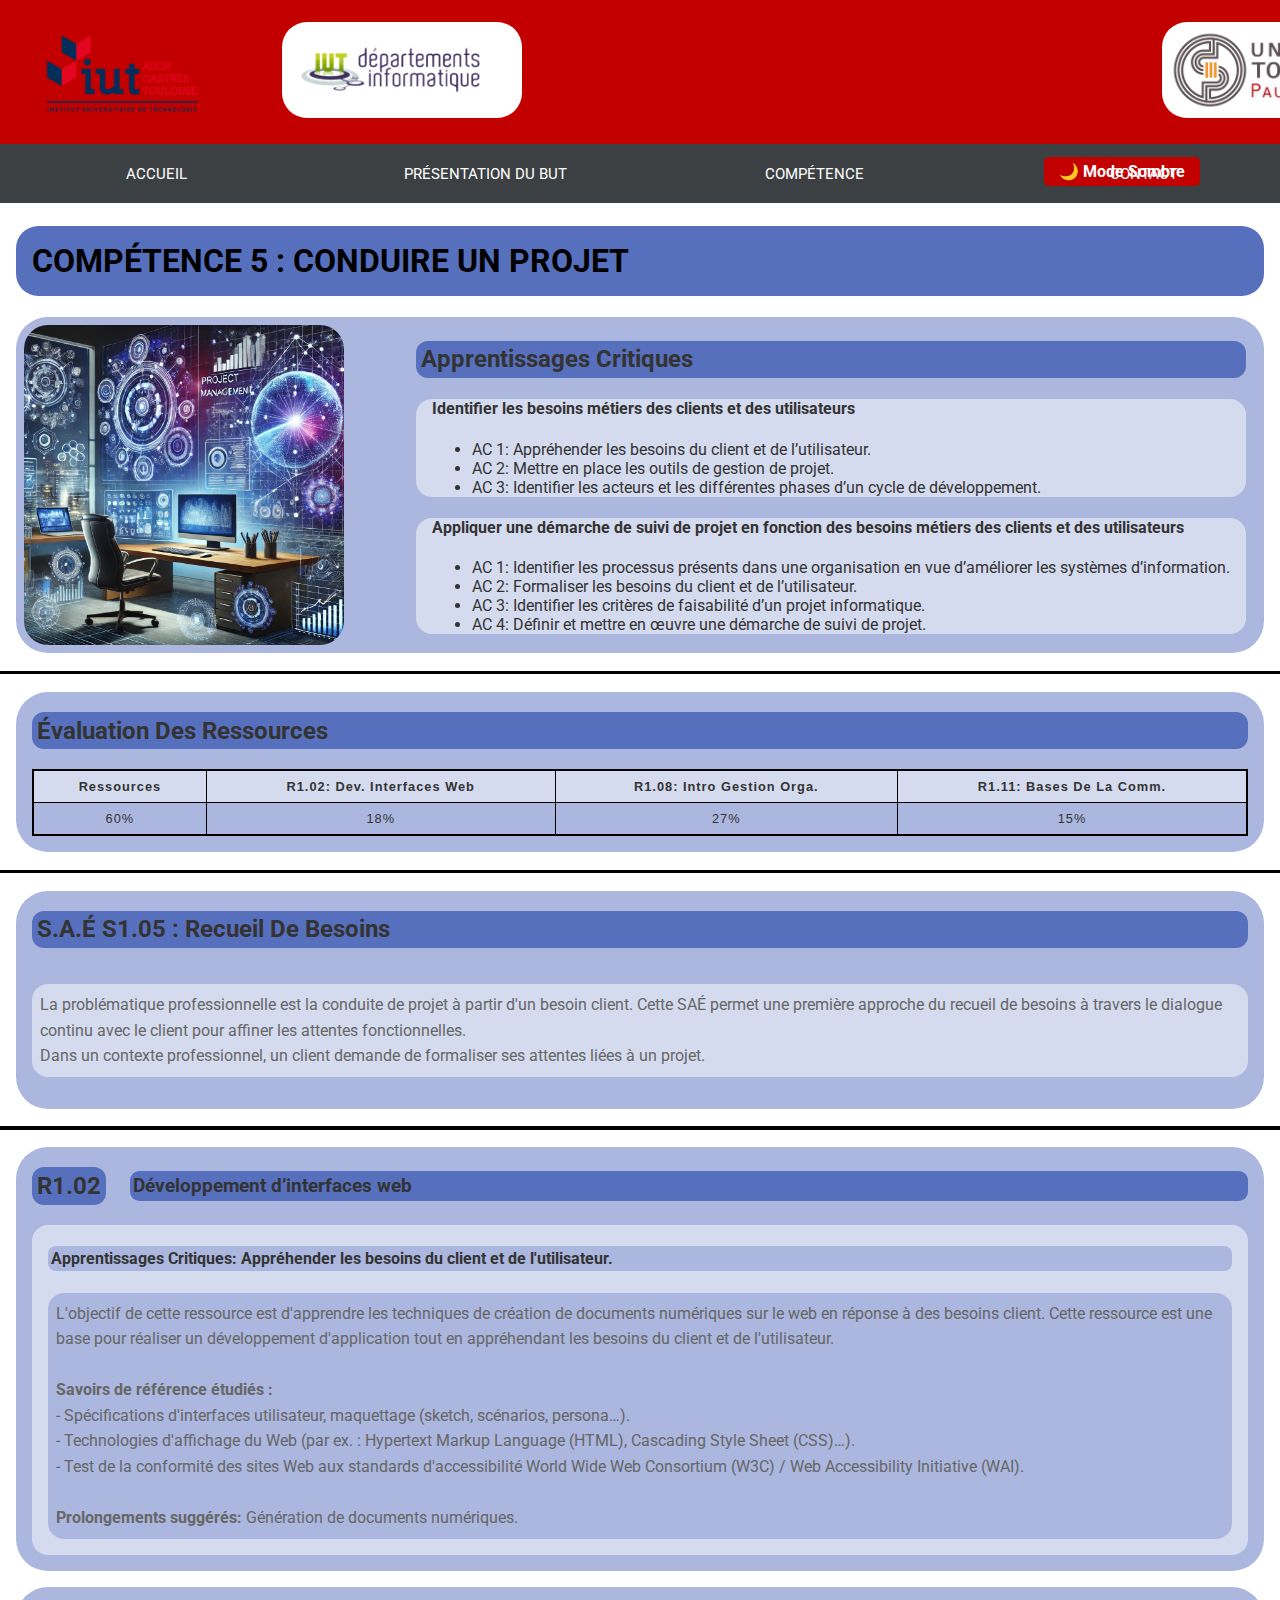
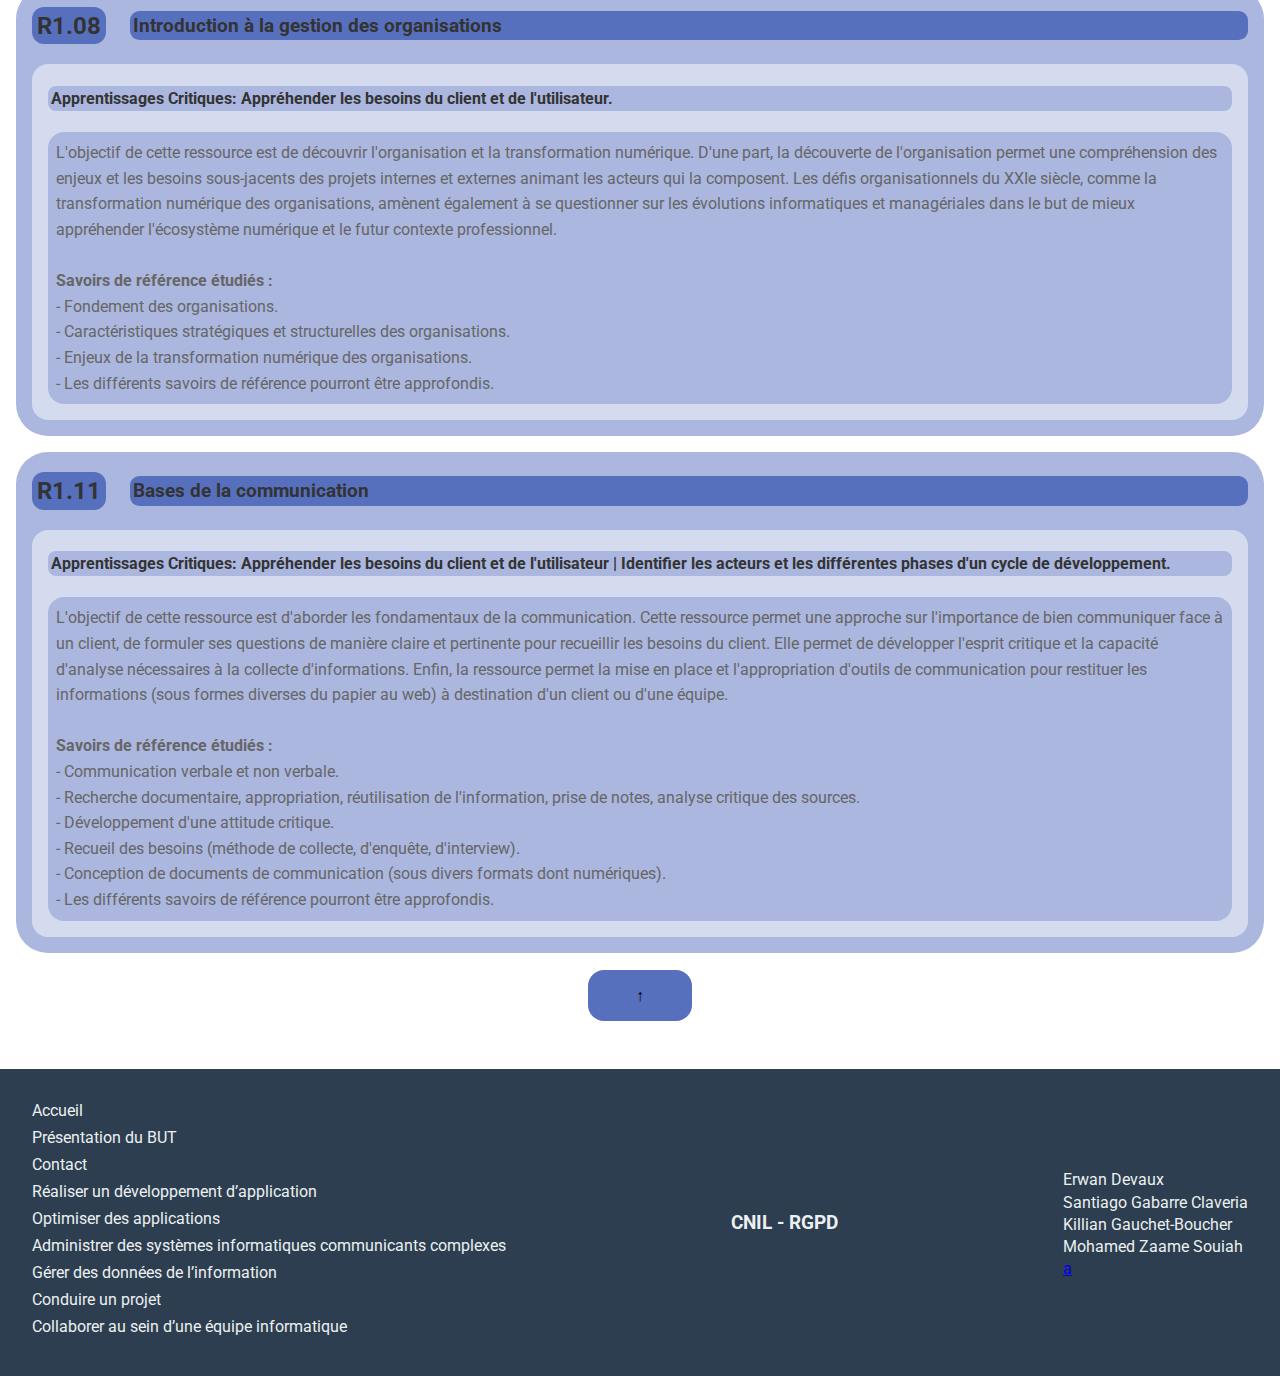
<file: Pages_competences/competence5.html>
<!DOCTYPE html>
<html lang="fr">
   <head>
      <title>Shadow code</title>
      <meta charset="UTF-8">
      <meta name="viewport" content="width=device-width, initial-scale=1.0">
      <meta name="description" content="Page_de_garde" />
      <link href="https://fonts.googleapis.com/css2?family=Roboto:wght@400;700&display=swap" rel="stylesheet">
      <link href="../css/index.css" rel="stylesheet" type="text/css">
      <link rel="icon" type="image/x-icon" href="./Image/icon-page.png">
   </head>
   <body id="comp-body">
      <input type="checkbox" id="dark-mode-toggle">
      <label for="dark-mode-toggle" class="dark-mode-label">🌙 Mode Sombre</label>
      <div class="dark-modea">
      <header>
         <a href="https://iut-informatique.univ-tlse3.fr/" target="_blank" class="logo"><img class="image_logo" src="../Image/Logo_IUT.png" alt="Logo de l'iut"></a>
         <a href="https://departement-informatique.univ-tlse3.fr/" target="_blank" class="departement-informatique"><img class="Logo_iut" src="../Image/departement_info.png" alt="Logo de l'iut"></a>
         <a href="https://www.univ-tlse3.fr/" class="tropgrand" target="_blank"><img class="Departement" src="../Image/logo_iut.jpg" alt="Logo du departement informatique"></a>
      </header>
      <nav>
         <ul class="nav">
            <li class="Navigation"><a href="../Index.html">Accueil</a></li>
            <li class="Navigation"> <a href="../Page_secondaire/presentation.html">Présentation du BUT</a>
            <li class="Navigation">
               <a href="#">Compétence</a>
               <ul class="deroulant">
                  <li class="ptitderoulant"><a href="./competence1.html">Réaliser un développement d’application</a></li>
                  <li class="ptitderoulant"><a href="./competence2.html">Optimiser des applications</a></li>
                  <li class="ptitderoulant"><a href="./competence3.html">Administrer des systèmes informatiques communicants complexes</a></li>
                  <li class="ptitderoulant"><a href="./competence4.html">Gérer des données de l’information</a></li>
                  <li class="ptitderoulant"><a href="./competence5.html">Conduire un projet</a></li>
                  <li class="ptitderoulant"><a href="./competence6.html">Collaborer au sein d’une équipe informatique</a></li>
               </ul>
            <li class="Navigation"> <a href="../Page_secondaire/contact.html">Contact</a></li>
         </ul>
      </nav>
      <div id="comp-full-page">
         <!-- PARTIE 1 -->
         <section id="comp-section1">
            <h1 class="comp-section1-h1 comp5-couleur1 comp-responsive-text-center">Compétence 5 :  Conduire un projet</h1>
            <div class="comp-section1-div1 comp5-couleur2 comp-responsive-grid">
               <img class="comp-section1-img1" src="../Image/compt5.jpeg" alt="">
               <div class="comp-section1-div1-div1">
                  <h2 class="comp-sections-titre-h2 comp5-couleur1 comp-responsive-text-center">Apprentissages Critiques</h2>
                  <div class="comp-section1-div1-div1-div1 comp5-couleur3">
                     <h4>Identifier les besoins métiers des clients et des utilisateurs</h4>
                     <ul>
                        <li>AC 1: Appréhender les besoins du client et de l’utilisateur.</li>
                        <li>AC 2: Mettre en place les outils de gestion de projet.</li>
                        <li>AC 3: Identifier les acteurs et les différentes phases d’un cycle de développement.</li>
                     </ul>
                  </div>
                  <div class="comp-section1-div1-div1-div2 comp5-couleur3">
                     <h4>Appliquer une démarche de suivi de projet en fonction des besoins métiers des clients et des utilisateurs</h4>
                     <ul>
                        <li>AC 1: Identifier les processus présents dans une organisation en vue d’améliorer les systèmes d’information.</li>
                        <li>AC 2: Formaliser les besoins du client et de l’utilisateur.</li>
                        <li>AC 3: Identifier les critères de faisabilité d’un projet informatique.</li>
                        <li>AC 4: Définir et mettre en œuvre une démarche de suivi de projet.</li>
                     </ul>
                  </div>
               </div>
            </div>
         </section>
         <!-- SEPARATEUR -->
         <div class="comp-separateur"></div>
         <!-- PARTIE 2 -->
         <section id="comp-section2">
            <div class="comp-section2-div1 comp5-couleur2">
               <h2 class="comp-sections-titre-h2 comp5-couleur1 comp-responsive-text-center">évaluation des ressources</h2>
               <table class="comp-section2-table">
                  <thead class="comp5-couleur3">
                     <tr class="comp-section2-tr">
                        <th class="comp-section2-th">Ressources</th>
                        <th class="comp-section2-th">R1.02: Dev. interfaces web</th>
                        <th class="comp-section2-th">R1.08: Intro Gestion orga.</th>
                        <th class="comp-section2-th">R1.11: Bases de la comm.</th>
                     </tr>
                  </thead>
                  <tbody class="comp-section2-tbody">
                     <tr class="comp-section2-tr">
                        <td class="comp-section2-td">60%</td>
                        <td class="comp-section2-td">18%</td>
                        <td class="comp-section2-td">27%</td>
                        <td class="comp-section2-td">15%</td>
                     </tr>
                  </tbody>
               </table>
            </div>
         </section>
         <!-- SEPARATEUR -->
         <div class="comp-separateur"></div>
         <!-- PARTIE 3 -->
         <section id="comp-section3">
            <div class="comp-section3-div1 comp5-couleur2">
               <h2 class="comp-sections-titre-h2 comp5-couleur1 comp-responsive-text-center">s.a.é S1.05 : Recueil de besoins</h2>
               <p class="comp-sections-p comp5-couleur3">La problématique professionnelle est la conduite de projet
                  à partir d'un besoin client. Cette SAÉ permet une première approche du recueil de besoins à travers le
                  dialogue continu avec le client pour affiner les attentes fonctionnelles.<br>
                  Dans un contexte professionnel, un client demande de formaliser ses attentes liées à un projet.
               </p>
            </div>
         </section>
         <!-- SEPARATEUR -->
         <div class="comp-separateur"></div>
         <!-- PARTIE 4 -->
         <section id="comp-section4">
            <div class="comp-section4-div comp5-couleur2">
               <div class="comp-section4-div-div1">
                  <h2 class="comp-sections-titre-h2 comp-responsive-text-center comp5-couleur1">R1.02</h2>
                  <h3 class="comp-sections-h3 comp-responsive-text-center comp5-couleur1">Développement d’interfaces web</h3>
               </div>
               <div class="comp-section4-div-div2 comp5-couleur3">
                  <h4 class="comp-sections-h4 comp5-couleur2">Apprentissages Critiques:  Appréhender les besoins du client et de l'utilisateur.</h4>
                  <p class="comp-sections-p comp5-couleur2">L'objectif de cette ressource est d'apprendre les techniques de création de documents numériques sur le web en
                     réponse à des besoins client. Cette ressource est une base pour réaliser un développement d'application tout en appréhendant les besoins du client et de l'utilisateur. <br><br>
                     <strong>Savoirs de référence étudiés :</strong><br>
                     - Spécifications d'interfaces utilisateur, maquettage (sketch, scénarios, persona…). <br>
                     - Technologies d'affichage du Web (par ex. : Hypertext Markup Language (HTML), Cascading Style Sheet (CSS)…).<br>
                     - Test de la conformité des sites Web aux standards d'accessibilité World Wide Web Consortium (W3C) / Web Accessibility Initiative (WAI).<br><br>
                     <strong>Prolongements suggérés:</strong> Génération de documents numériques.
                  </p>
               </div>
            </div>
            <div class="comp-section4-div comp5-couleur2">
               <div class="comp-section4-div-div1">
                  <h2 class="comp-sections-titre-h2 comp-responsive-text-center comp5-couleur1">R1.08</h2>
                  <h3 class="comp-sections-h3 comp-responsive-text-center comp5-couleur1">Introduction à la gestion des organisations</h3>
               </div>
               <div class="comp-section4-div-div2 comp5-couleur3">
                  <h4 class="comp-sections-h4 comp5-couleur2">Apprentissages Critiques: Appréhender les besoins du client et de l'utilisateur.</h4>
                  <p class="comp-sections-p comp5-couleur2">L'objectif de cette ressource est de découvrir l'organisation et la transformation numérique. D'une part, la découverte de
                     l'organisation permet une compréhension des enjeux et les besoins sous-jacents des projets internes et externes
                     animant les acteurs qui la composent. Les défis organisationnels du XXIe siècle, comme la transformation numérique
                     des organisations, amènent également à se questionner sur les évolutions informatiques et managériales dans le but
                     de mieux appréhender l'écosystème numérique et le futur contexte professionnel. <br><br>
                     <strong>Savoirs de référence étudiés :</strong> <br>
                     - Fondement des organisations. <br>
                     - Caractéristiques stratégiques et structurelles des organisations. <br>
                     - Enjeux de la transformation numérique des organisations. <br>
                     - Les différents savoirs de référence pourront être approfondis.
                  </p>
               </div>
            </div>
            <div class="comp-section4-div comp5-couleur2">
               <div class="comp-section4-div-div1">
                  <h2 class="comp-sections-titre-h2 comp-responsive-text-center comp5-couleur1">R1.11</h2>
                  <h3 class="comp-sections-h3 comp-responsive-text-center comp5-couleur1">Bases de la communication</h3>
               </div>
               <div class="comp-section4-div-div2 comp5-couleur3">
                  <h4 class="comp-sections-h4 comp5-couleur2">Apprentissages Critiques: Appréhender les besoins du client et de l'utilisateur | Identifier les acteurs et les différentes phases d'un cycle de développement.</h4>
                  <p class="comp-sections-p comp5-couleur2">L'objectif de cette ressource est d'aborder les fondamentaux de la communication. Cette ressource permet une
                     approche sur l'importance de bien communiquer face à un client, de formuler ses questions de manière claire et
                     pertinente pour recueillir les besoins du client. Elle permet de développer l'esprit critique et la capacité d'analyse
                     nécessaires à la collecte d'informations. Enfin, la ressource permet la mise en place et l'appropriation d'outils de
                     communication pour restituer les informations (sous formes diverses du papier au web) à destination d'un client ou
                     d'une équipe. <br><br>
                     <strong>Savoirs de référence étudiés :</strong> <br>
                     - Communication verbale et non verbale.<br>
                     - Recherche documentaire, appropriation, réutilisation de l'information, prise de notes, analyse critique des sources.<br>
                     - Développement d'une attitude critique.<br>
                     - Recueil des besoins (méthode de collecte, d'enquête, d'interview).<br>
                     - Conception de documents de communication (sous divers formats dont numériques).<br>
                     - Les différents savoirs de référence pourront être approfondis.
                  </p>
               </div>
            </div>
         </section>
         <div id="comp-section5">
            <a class="comp-retour-haut-page comp5-couleur1" href="competence5.html">↑</a>
         </div>
         <footer>
            <div class="pages">
               <ul>
                  <li><a href="../Index.html">Accueil</a></li>
                  <li><a href="../Page_secondaire/presentation.html">Présentation du BUT</a></li>
                  <li><a href="../Page_secondaire/contact.html">Contact</a></li>
                  <li><a href="./competence1.html">Réaliser un développement d’application</a></li>
                  <li><a href="./competence2.html">Optimiser des applications</a></li>
                  <li><a href="./competence3.html">Administrer des systèmes informatiques communicants complexes</a></li>
                  <li><a href="./competence4.html">Gérer des données de l’information</a></li>
                  <li><a href="./competence5.html">Conduire un projet</a></li>
                  <li><a href="./competence6.html">Collaborer au sein d’une équipe informatique</a></li>
               </ul>
            </div>
            <div class="cnil-link">
               <h1><a href="https://www.cnil.fr/fr/reglement-europeen-protection-donnees">CNIL - RGPD</a></h1>
            </div>
            <div class="team">
               <h4>Erwan Devaux</h4>
               <h4>Santiago Gabarre Claveria</h4>
               <h4>Killian Gauchet-Boucher</h4>
               <h4>Mohamed Zaame Souiah</h4>
               <a href="https://www.youtube.com/watch?v=dQw4w9WgXcQ" target="_blank">a</a>
            </div>
         </footer>
      </div>
   </body>
</html>
</file>
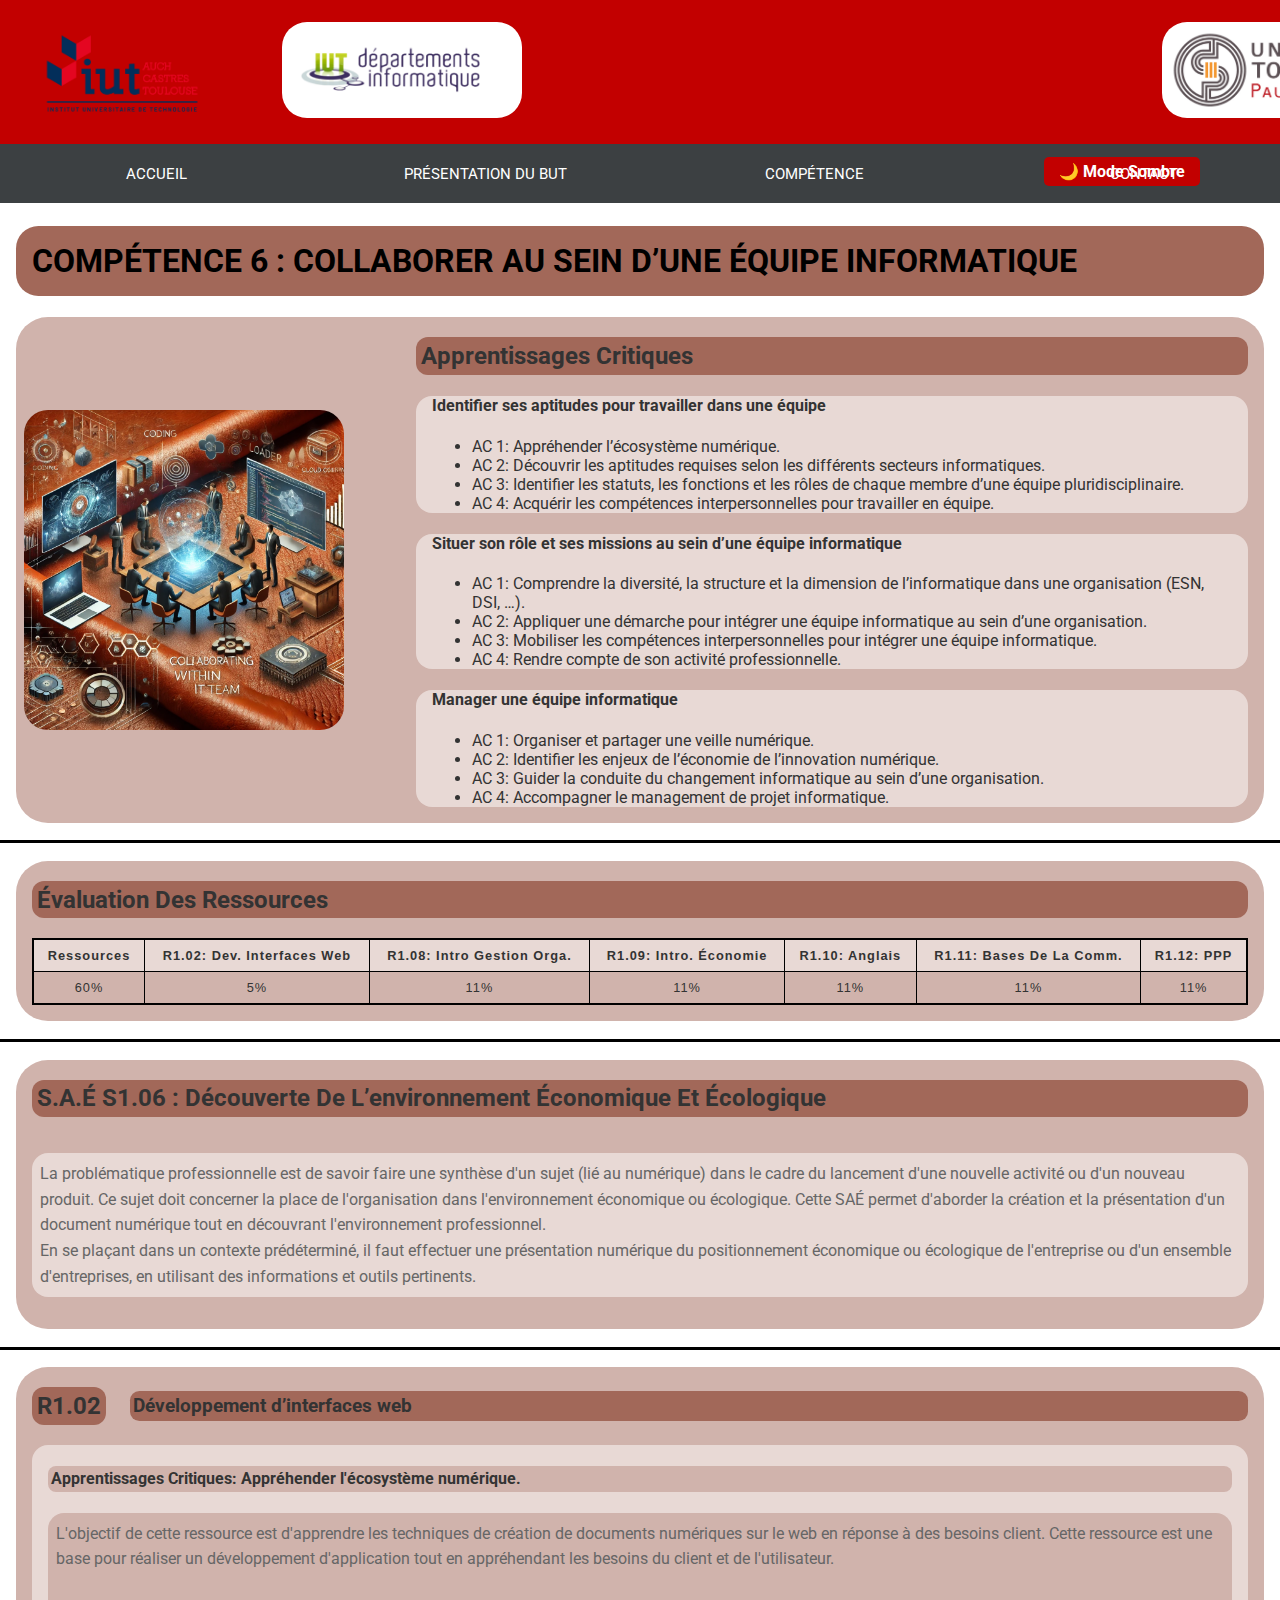
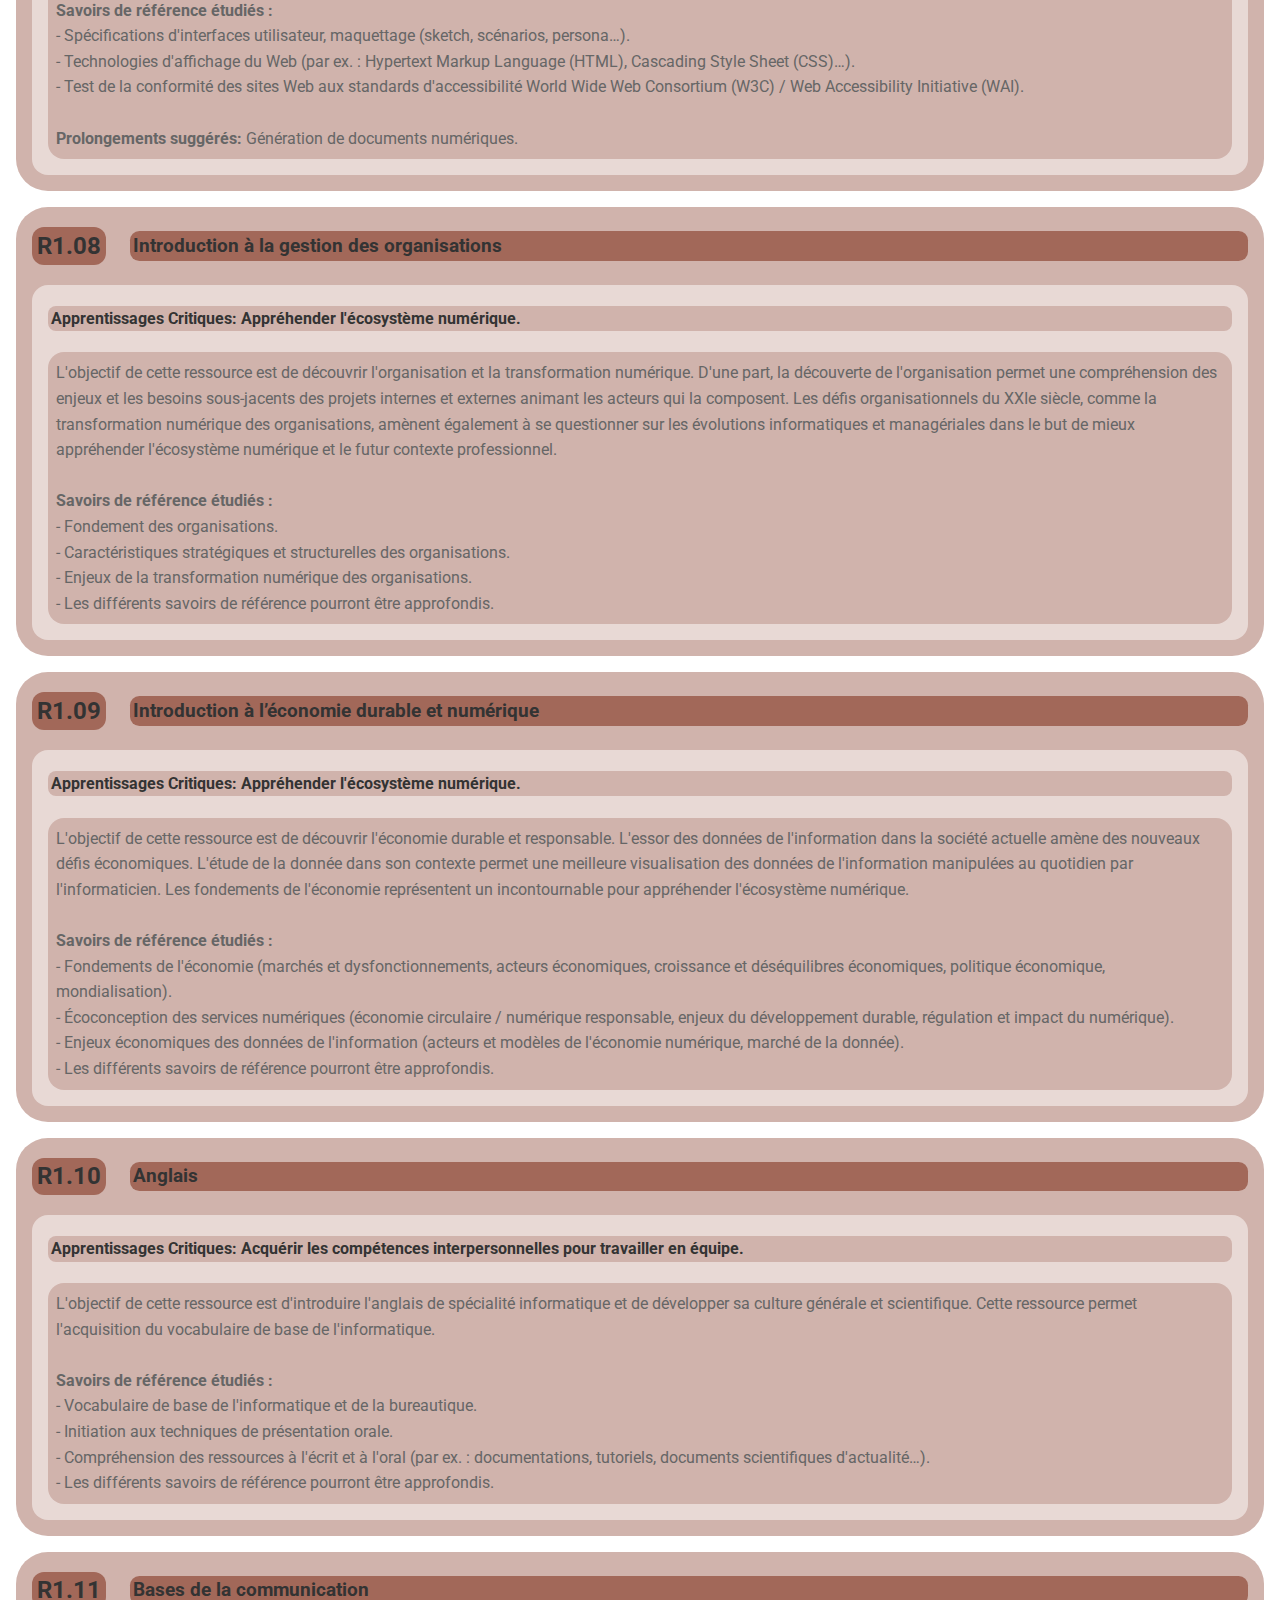
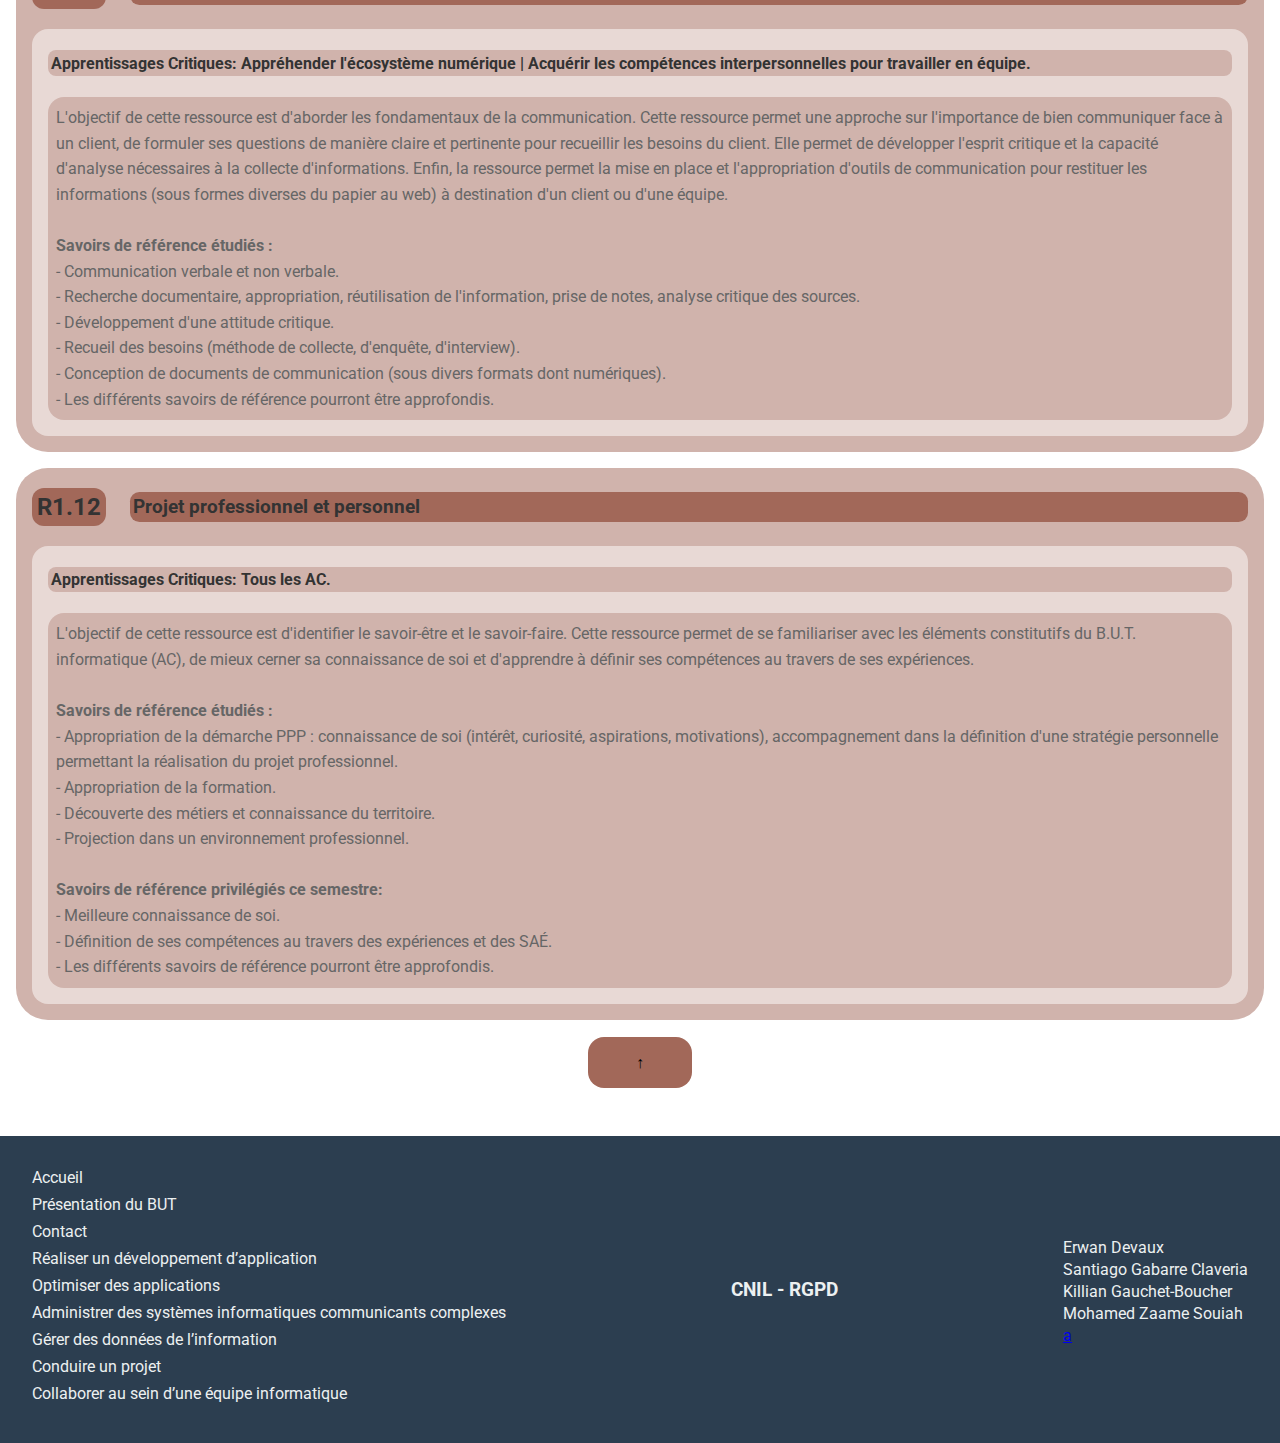
<file: Pages_competences/competence6.html>
<!DOCTYPE html>
<html lang="fr">

<head>
    <title>Shadow code</title>
    <meta charset="UTF-8" />
    <meta name="viewport" content="width=device-width, initial-scale=1.0" />
    <meta name="description" content="Page_de_garde" />
    <link href="https://fonts.googleapis.com/css2?family=Roboto:wght@400;700&display=swap" rel="stylesheet" />
    <link href="../css/index.css" rel="stylesheet" type="text/css" />
    <link rel="icon" type="image/x-icon" href="./Image/icon-page.png" />
</head>

<body id="comp-body">
    <input type="checkbox" id="dark-mode-toggle" />
    <label for="dark-mode-toggle" class="dark-mode-label">🌙 Mode Sombre</label>
    <div class="dark-modea">
        <header>
            <a href="https://iut-informatique.univ-tlse3.fr/" target="_blank" class="logo"><img class="image_logo" src="../Image/Logo_IUT.png" alt="Logo de l'iut" /></a>
            <a href="https://departement-informatique.univ-tlse3.fr/" target="_blank" class="departement-informatique"><img class="Logo_iut" src="../Image/departement_info.png" alt="Logo de l'iut" /></a>
            <a href="https://www.univ-tlse3.fr/" class="tropgrand" target="_blank"><img class="Departement" src="../Image/logo_iut.jpg" alt="Logo du departement informatique" /></a>
        </header>
        <nav>
            <ul class="nav">
                <li class="Navigation"><a href="../Index.html">Accueil</a></li>
                <li class="Navigation">
                    <a href="../Page_secondaire/presentation.html">Présentation du BUT</a>
                </li>
                <li class="Navigation">
                    <a href="#">Compétence</a>
                    <ul class="deroulant">
                        <li class="ptitderoulant">
                            <a href="./competence1.html">Réaliser un développement d’application</a>
                        </li>
                        <li class="ptitderoulant">
                            <a href="./competence2.html">Optimiser des applications</a>
                        </li>
                        <li class="ptitderoulant">
                            <a href="./competence3.html">Administrer des systèmes informatiques communicants
                                complexes</a>
                        </li>
                        <li class="ptitderoulant">
                            <a href="./competence4.html">Gérer des données de l’information</a>
                        </li>
                        <li class="ptitderoulant">
                            <a href="./competence5.html">Conduire un projet</a>
                        </li>
                        <li class="ptitderoulant">
                            <a href="./competence6.html">Collaborer au sein d’une équipe informatique</a>
                        </li>
                    </ul>
                </li>

                <li class="Navigation">
                    <a href="../Page_secondaire/contact.html">Contact</a>
                </li>
            </ul>
        </nav>
        <div id="comp-full-page">
            <section id="comp-section1">
                <h1 class="comp-section1-h1 comp6-couleur1 comp-responsive-text-center">
                    Compétence 6 : Collaborer au sein d’une équipe informatique
                </h1>
                <div class="comp-section1-div1 comp6-couleur2 comp-responsive-grid">
                    <img class="comp-section1-img1" src="../Image/compt6.jpeg" alt="" />
                    <div class="comp-section1-div1-div1">
                        <h2 class="comp-sections-titre-h2 comp6-couleur1 comp-responsive-text-center">
                            Apprentissages Critiques
                        </h2>
                        <div class="comp-section1-div1-div1-div1 comp6-couleur3">
                            <h4>
                                Identifier ses aptitudes pour travailler dans une équipe
                            </h4>
                            <ul>
                                <li>AC 1: Appréhender l’écosystème numérique.</li>
                                <li>
                                    AC 2: Découvrir les aptitudes requises selon les différents
                                    secteurs informatiques.
                                </li>
                                <li>
                                    AC 3: Identifier les statuts, les fonctions et les rôles de
                                    chaque membre d’une équipe pluridisciplinaire.
                                </li>
                                <li>
                                    AC 4: Acquérir les compétences interpersonnelles pour
                                    travailler en équipe.
                                </li>
                            </ul>
                        </div>
                        <div class="comp-section1-div1-div1-div2 comp6-couleur3">
                            <h4>
                                Situer son rôle et ses missions au sein d’une équipe
                                informatique
                            </h4>
                            <ul>
                                <li>
                                    AC 1: Comprendre la diversité, la structure et la dimension
                                    de l’informatique dans une organisation (ESN, DSI, …).
                                </li>
                                <li>
                                    AC 2: Appliquer une démarche pour intégrer une équipe
                                    informatique au sein d’une organisation.
                                </li>
                                <li>
                                    AC 3: Mobiliser les compétences interpersonnelles pour
                                    intégrer une équipe informatique.
                                </li>
                                <li>AC 4: Rendre compte de son activité professionnelle.</li>
                            </ul>
                        </div>
                        <div class="comp-section1-div1-div1-div2 comp6-couleur3">
                            <h4>Manager une équipe informatique</h4>
                            <ul>
                                <li>AC 1: Organiser et partager une veille numérique.</li>
                                <li>
                                    AC 2: Identifier les enjeux de l’économie de l’innovation
                                    numérique.
                                </li>
                                <li>
                                    AC 3: Guider la conduite du changement informatique au sein
                                    d’une organisation.
                                </li>
                                <li>
                                    AC 4: Accompagner le management de projet informatique.
                                </li>
                            </ul>
                        </div>
                    </div>
                </div>
            </section>
            <!-- SEPARATEUR -->
            <div class="comp-separateur"></div>
            <!-- PARTIE 2 -->
            <section id="comp-section2">
                <div class="comp-section2-div1 comp6-couleur2">
                    <h2 class="comp-sections-titre-h2 comp6-couleur1 comp-responsive-text-center">
                        évaluation des ressources
                    </h2>
                    <table class="comp-section2-table">
                        <thead class="comp6-couleur3">
                            <tr class="comp-section2-tr">
                                <th class="comp-section2-th">Ressources</th>
                                <th class="comp-section2-th">R1.02: Dev. interfaces web</th>
                                <th class="comp-section2-th">R1.08: Intro Gestion orga.</th>
                                <th class="comp-section2-th">R1.09: Intro. économie</th>
                                <th class="comp-section2-th">R1.10: Anglais</th>
                                <th class="comp-section2-th">R1.11: Bases de la comm.</th>
                                <th class="comp-section2-th">R1.12: PPP</th>
                            </tr>
                        </thead>
                        <tbody class="comp-section2-tbody">
                            <tr class="comp-section2-tr">
                                <td class="comp-section2-td">60%</td>
                                <td class="comp-section2-td">5%</td>
                                <td class="comp-section2-td">11%</td>
                                <td class="comp-section2-td">11%</td>
                                <td class="comp-section2-td">11%</td>
                                <td class="comp-section2-td">11%</td>
                                <td class="comp-section2-td">11%</td>
                            </tr>
                        </tbody>
                    </table>
                </div>
            </section>
            <!-- SEPARATEUR -->
            <div class="comp-separateur"></div>
            <!-- PARTIE 3 -->
            <section id="comp-section3">
                <div class="comp-section3-div1 comp6-couleur2">
                    <h2 class="comp-sections-titre-h2 comp6-couleur1 comp-responsive-text-center">
                        s.a.é S1.06 : Découverte de l’environnement économique et
                        écologique
                    </h2>
                    <p class="comp-sections-p comp6-couleur3">
                        La problématique professionnelle est de savoir faire une synthèse
                        d'un sujet (lié au numérique) dans le cadre du lancement d'une
                        nouvelle activité ou d'un nouveau produit. Ce sujet doit concerner
                        la place de l'organisation dans l'environnement économique ou
                        écologique. Cette SAÉ permet d'aborder la création et la
                        présentation d'un document numérique tout en découvrant
                        l'environnement professionnel.<br />
                        En se plaçant dans un contexte prédéterminé, il faut effectuer une
                        présentation numérique du positionnement économique ou écologique
                        de l'entreprise ou d'un ensemble d'entreprises, en utilisant des
                        informations et outils pertinents.
                    </p>
                </div>
            </section>
            <!-- SEPARATEUR -->
            <div class="comp-separateur"></div>
            <!-- PARTIE 4 -->
            <section id="comp-section4">
                <div class="comp-section4-div comp6-couleur2">
                    <div class="comp-section4-div-div1">
                        <h2 class="comp-sections-titre-h2 comp-responsive-text-center comp6-couleur1">
                            R1.02
                        </h2>
                        <h3 class="comp-sections-h3 comp-responsive-text-center comp6-couleur1">
                            Développement d’interfaces web
                        </h3>
                    </div>
                    <div class="comp-section4-div-div2 comp6-couleur3">
                        <h4 class="comp-sections-h4 comp6-couleur2">
                            Apprentissages Critiques: Appréhender l'écosystème numérique.
                        </h4>
                        <p class="comp-sections-p comp6-couleur2">
                            L'objectif de cette ressource est d'apprendre les techniques de
                            création de documents numériques sur le web en réponse à des
                            besoins client. Cette ressource est une base pour réaliser un
                            développement d'application tout en appréhendant les besoins du
                            client et de l'utilisateur. <br /><br />
                            <strong>Savoirs de référence étudiés :</strong><br />
                            - Spécifications d'interfaces utilisateur, maquettage (sketch,
                            scénarios, persona…). <br />
                            - Technologies d'affichage du Web (par ex. : Hypertext Markup
                            Language (HTML), Cascading Style Sheet (CSS)…).<br />
                            - Test de la conformité des sites Web aux standards
                            d'accessibilité World Wide Web Consortium (W3C) / Web
                            Accessibility Initiative (WAI).<br /><br />
                            <strong>Prolongements suggérés:</strong> Génération de documents
                            numériques.
                        </p>
                    </div>
                </div>
                <div class="comp-section4-div comp6-couleur2">
                    <div class="comp-section4-div-div1">
                        <h2 class="comp-sections-titre-h2 comp-responsive-text-center comp6-couleur1">
                            R1.08
                        </h2>
                        <h3 class="comp-sections-h3 comp-responsive-text-center comp6-couleur1">
                            Introduction à la gestion des organisations
                        </h3>
                    </div>
                    <div class="comp-section4-div-div2 comp6-couleur3">
                        <h4 class="comp-sections-h4 comp6-couleur2">
                            Apprentissages Critiques: Appréhender l'écosystème numérique.
                        </h4>
                        <p class="comp-sections-p comp6-couleur2">
                            L'objectif de cette ressource est de découvrir l'organisation et
                            la transformation numérique. D'une part, la découverte de
                            l'organisation permet une compréhension des enjeux et les
                            besoins sous-jacents des projets internes et externes animant
                            les acteurs qui la composent. Les défis organisationnels du XXIe
                            siècle, comme la transformation numérique des organisations,
                            amènent également à se questionner sur les évolutions
                            informatiques et managériales dans le but de mieux appréhender
                            l'écosystème numérique et le futur contexte professionnel.
                            <br /><br />
                            <strong>Savoirs de référence étudiés :</strong> <br />
                            - Fondement des organisations. <br />
                            - Caractéristiques stratégiques et structurelles des
                            organisations. <br />
                            - Enjeux de la transformation numérique des organisations.
                            <br />
                            - Les différents savoirs de référence pourront être approfondis.
                        </p>
                    </div>
                </div>
                <div class="comp-section4-div comp6-couleur2">
                    <div class="comp-section4-div-div1">
                        <h2 class="comp-sections-titre-h2 comp-responsive-text-center comp6-couleur1">
                            R1.09
                        </h2>
                        <h3 class="comp-sections-h3 comp-responsive-text-center comp6-couleur1">
                            Introduction à l’économie durable et numérique
                        </h3>
                    </div>
                    <div class="comp-section4-div-div2 comp6-couleur3">
                        <h4 class="comp-sections-h4 comp6-couleur2">
                            Apprentissages Critiques: Appréhender l'écosystème numérique.
                        </h4>
                        <p class="comp-sections-p comp6-couleur2">
                            L'objectif de cette ressource est de découvrir l'économie
                            durable et responsable. L'essor des données de l'information
                            dans la société actuelle amène des nouveaux défis économiques.
                            L'étude de la donnée dans son contexte permet une meilleure
                            visualisation des données de l'information manipulées au
                            quotidien par l'informaticien. Les fondements de l'économie
                            représentent un incontournable pour appréhender l'écosystème
                            numérique. <br /><br />
                            <strong>Savoirs de référence étudiés :</strong> <br />
                            - Fondements de l'économie (marchés et dysfonctionnements,
                            acteurs économiques, croissance et déséquilibres économiques,
                            politique économique, mondialisation).<br />
                            - Écoconception des services numériques (économie circulaire /
                            numérique responsable, enjeux du développement durable,
                            régulation et impact du numérique).<br />
                            - Enjeux économiques des données de l'information (acteurs et
                            modèles de l'économie numérique, marché de la donnée).<br />
                            - Les différents savoirs de référence pourront être approfondis.
                        </p>
                    </div>
                </div>
                <div class="comp-section4-div comp6-couleur2">
                    <div class="comp-section4-div-div1">
                        <h2 class="comp-sections-titre-h2 comp-responsive-text-center comp6-couleur1">
                            R1.10
                        </h2>
                        <h3 class="comp-sections-h3 comp-responsive-text-center comp6-couleur1">
                            Anglais
                        </h3>
                    </div>
                    <div class="comp-section4-div-div2 comp6-couleur3">
                        <h4 class="comp-sections-h4 comp6-couleur2">
                            Apprentissages Critiques: Acquérir les compétences
                            interpersonnelles pour travailler en équipe.
                        </h4>
                        <p class="comp-sections-p comp6-couleur2">
                            L'objectif de cette ressource est d'introduire l'anglais de
                            spécialité informatique et de développer sa culture générale et
                            scientifique. Cette ressource permet l'acquisition du
                            vocabulaire de base de l'informatique. <br /><br />
                            <strong>Savoirs de référence étudiés :</strong> <br />
                            - Vocabulaire de base de l'informatique et de la bureautique.<br />
                            - Initiation aux techniques de présentation orale.<br />
                            - Compréhension des ressources à l'écrit et à l'oral (par ex. :
                            documentations, tutoriels, documents scientifiques
                            d'actualité…).<br />
                            - Les différents savoirs de référence pourront être approfondis.
                        </p>
                    </div>
                </div>
                <div class="comp-section4-div comp6-couleur2">
                    <div class="comp-section4-div-div1">
                        <h2 class="comp-sections-titre-h2 comp-responsive-text-center comp6-couleur1">
                            R1.11
                        </h2>
                        <h3 class="comp-sections-h3 comp-responsive-text-center comp6-couleur1">
                            Bases de la communication
                        </h3>
                    </div>
                    <div class="comp-section4-div-div2 comp6-couleur3">
                        <h4 class="comp-sections-h4 comp6-couleur2">
                            Apprentissages Critiques: Appréhender l'écosystème numérique |
                            Acquérir les compétences interpersonnelles pour travailler en
                            équipe.
                        </h4>
                        <p class="comp-sections-p comp6-couleur2">
                            L'objectif de cette ressource est d'aborder les fondamentaux de
                            la communication. Cette ressource permet une approche sur
                            l'importance de bien communiquer face à un client, de formuler
                            ses questions de manière claire et pertinente pour recueillir
                            les besoins du client. Elle permet de développer l'esprit
                            critique et la capacité d'analyse nécessaires à la collecte
                            d'informations. Enfin, la ressource permet la mise en place et
                            l'appropriation d'outils de communication pour restituer les
                            informations (sous formes diverses du papier au web) à
                            destination d'un client ou d'une équipe. <br /><br />
                            <strong>Savoirs de référence étudiés :</strong> <br />
                            - Communication verbale et non verbale.<br />
                            - Recherche documentaire, appropriation, réutilisation de
                            l'information, prise de notes, analyse critique des sources.<br />
                            - Développement d'une attitude critique.<br />
                            - Recueil des besoins (méthode de collecte, d'enquête,
                            d'interview).<br />
                            - Conception de documents de communication (sous divers formats
                            dont numériques).<br />
                            - Les différents savoirs de référence pourront être approfondis.
                        </p>
                    </div>
                </div>
                <div class="comp-section4-div comp6-couleur2">
                    <div class="comp-section4-div-div1">
                        <h2 class="comp-sections-titre-h2 comp-responsive-text-center comp6-couleur1">
                            R1.12
                        </h2>
                        <h3 class="comp-sections-h3 comp-responsive-text-center comp6-couleur1">
                            Projet professionnel et personnel
                        </h3>
                    </div>
                    <div class="comp-section4-div-div2 comp6-couleur3">
                        <h4 class="comp-sections-h4 comp6-couleur2">
                            Apprentissages Critiques: Tous les AC.
                        </h4>
                        <p class="comp-sections-p comp6-couleur2">
                            L'objectif de cette ressource est d'identifier le savoir-être et
                            le savoir-faire. Cette ressource permet de se familiariser avec
                            les éléments constitutifs du B.U.T. informatique (AC), de mieux
                            cerner sa connaissance de soi et d'apprendre à définir ses
                            compétences au travers de ses expériences.<br /><br />
                            <strong>Savoirs de référence étudiés :</strong> <br />
                            - Appropriation de la démarche PPP : connaissance de soi
                            (intérêt, curiosité, aspirations, motivations), accompagnement
                            dans la définition d'une stratégie personnelle permettant la
                            réalisation du projet professionnel.<br />
                            - Appropriation de la formation.<br />
                            - Découverte des métiers et connaissance du territoire.<br />
                            - Projection dans un environnement professionnel.<br /><br />
                            <strong>Savoirs de référence privilégiés ce semestre:</strong><br />
                            - Meilleure connaissance de soi. <br />
                            - Définition de ses compétences au travers des expériences et
                            des SAÉ. <br />
                            - Les différents savoirs de référence pourront être approfondis.
                        </p>
                    </div>
                </div>
            </section>
            <div id="comp-section5">
                <a class="comp-retour-haut-page comp6-couleur1" href="competence6.html">↑</a>
            </div>
        </div>
        <footer>
            <div class="pages">
                <ul>
                    <li><a href="../Index.html">Accueil</a></li>
                    <li>
                        <a href="../Page_secondaire/presentation.html">Présentation du BUT</a>
                    </li>
                    <li><a href="../Page_secondaire/contact.html">Contact</a></li>
                    <li>
                        <a href="./competence1.html">Réaliser un développement d’application</a>
                    </li>
                    <li><a href="./competence2.html">Optimiser des applications</a></li>
                    <li>
                        <a href="./competence3.html">Administrer des systèmes informatiques communicants
                            complexes</a>
                    </li>
                    <li>
                        <a href="./competence4.html">Gérer des données de l’information</a>
                    </li>
                    <li><a href="./competence5.html">Conduire un projet</a></li>
                    <li>
                        <a href="./competence6.html">Collaborer au sein d’une équipe informatique</a>
                    </li>
                </ul>
            </div>
            <div class="cnil-link">
                <h1>
                    <a href="https://www.cnil.fr/fr/reglement-europeen-protection-donnees">CNIL - RGPD</a>
                </h1>
            </div>
            <div class="team">
                <h4>Erwan Devaux</h4>
                <h4>Santiago Gabarre Claveria</h4>
                <h4>Killian Gauchet-Boucher</h4>
                <h4>Mohamed Zaame Souiah</h4>
                <a href="https://www.youtube.com/watch?v=dQw4w9WgXcQ" target="_blank">a</a>
            </div>
        </footer>
    </div>
</body>

</html>
</file>
<file: css/index.css>
/* Page de Garde */
/* Style général */
/* Masque la case à cocher pour ne montrer que le label */

#dark-mode-toggle {
    display: none;
}

.dark-mode-label {
    cursor: pointer;
    padding: 5px 15px;
    background-color: var(--primary-color);
    color: white;
    border-radius: 5px;
    font-weight: bold;
    transition: background-color 0.3s ease;
    position: absolute;
    right: 0;
    margin-right: 5em;
    margin-top: 9.8em;
}

.dark-mode-label:hover {
    background-color: #a10000; /* Variation de couleur au survol */
}

/* Styles du mode sombre appliqués quand le checkbox est coché */

#dark-mode-toggle:checked ~ * {
    transition: background-color 0.3s ease;
    background-color: black;
}
#dark-mode-toggle:checked ~ .dark-mode-label {
    transition: background-color 0.3s ease;
    color: #000000;
    background-color: rgb(196, 196, 196);
}
#dark-mode-toggle:checked ~ div > nav {
    transition: background-color 0.3s ease;
    color: white;
    background-color: #1d1d1d;
}
#dark-mode-toggle:checked ~ div >footer {
    transition: background-color 0.3s ease;
    background-color: rgb(59, 59, 59);
}
#dark-mode-toggle:checked ~ div >header {
    transition: background-color 0.3s ease;
    background-color:#600000;
}
#dark-mode-toggle:checked ~ div >* {
    transition: background-color 0.3s ease;
    background-color: rgb(59, 59, 59);
}
#dark-mode-toggle:checked ~ div >.container3 .section3,
#dark-mode-toggle:checked ~ div >.container2 .section,
#dark-mode-toggle:checked ~ div >.container .section {
    transition: background-color 0.3s ease;
    background-color: rgb(111, 110, 110);
}

#dark-mode-toggle:checked ~ div >div.container3 > div > div h1,
#dark-mode-toggle:checked ~div >div.container2 > div > div > h1,
#dark-mode-toggle:checked ~ div >div.container div div h1{
    transition: background-color 0.3s ease;
    color: whitesmoke;
}
#dark-mode-toggle:checked ~ div >div.container3 > div > div p,
#dark-mode-toggle:checked ~div >div.container2 > div > div > p,
#dark-mode-toggle:checked ~ div >div.container div div p{
    color: whitesmoke;
    transition: background-color 0.3s ease;
}

/* Palette de couleurs */
:root {
    --primary-color: #c20000; /* Rouge */
    --secondary-color: #ffffff; /* Blanc */
    --accent-color: #333333; /* Noir */
    --hover-color: #b5b5b5; /* Gris clair */
    --first-color:white;
}
body{
    font-family: 'Roboto', sans-serif;
    color: #333;
    background-color: white;
    margin: 0;
    padding: 0;
}
/* Header et Navigation */
header {
    background-color: var(--primary-color);
    padding: 3em 0;
    display: flex;
    align-items: center;
    height: 3em;
}

body > div > div.container2 > div > a > img{
    margin-left: 2em;
    margin-right: 1em;
    height: 15em;
    width: 22em;
}
body > div > div.container > div > a > img.image_etat{
    margin-left: 5.7em;
    margin-right: 6.2em;
}
body > div > div.container3 > div:nth-child(1) > a > img{
    margin-left: 2em;
    margin-right: 1em;
    height: 15em;
    width: 22em;
}
body > div > div.container3 > div:nth-child(2) > a > img.image_etat{
    margin-left: 6em;
    margin-right:4.5em;
    
}
body > div > div.container3 > div:nth-child(3) > a > img{
    margin-left: 2em;
    margin-right: 1em;
    height: 15em;
    width: 22em;
}
body > div > div.container3 > div:nth-child(4) > a > img{
    margin-left: 2em;
    height: 15em;
    width: 22em;
}
body > div > div.container3 > div:nth-child(5) > a > img{
    margin-left: 2.5em;
    height: 15em;
    width: 22em;
}
body > div > div.container3 > div:nth-child(6) > a > img{
    margin-left: 2.5em;
    height: 15em;
    width: 22em;
}
img.image_ecole{
    height: 15em;
    width: 22em;
    border-radius: 25px;
}
img.image_complexe{
    height: 15em;
    width: 22em;
    
}
a img.image_client{
    height: 15em;
    width: 22em;
}
a img.image_logo{
    margin-left: 2em;
    height: 6em;
}
img.Logo_iut{
    height:6em;
    width: 15em;
    border-radius: 25px;
}
body > div > div.container > div > a > img{
    height: 15em;
    
    
}

a.logo{
    margin-left: 10px;
}
a.departement-informatique{
    margin-left: 5em;
}
a.tropgrand{
    margin-left: 50%;
    width: auto;
}
img.Departement{
    height: 6em;
    border-radius: 25px;
}
a.button{
    cursor: pointer;
}
nav {
    background-color: #3c4042;
    display: flex;
    align-items: center;
    padding: 0px;
    height: 59px;
}

ul.nav {
    gap: 5em;
    padding: 0;
    text-align: center;
    display: flex;
    margin: 0;
    margin-left: 2em;
    height: 59px;
    width: 1236px;
    justify-content: space-between;
}

li.Navigation {

    position: relative; /* Permet de positionner le sous-menu par rapport à cet élément */
    color: white;
    text-transform: uppercase;
    flex-grow: 1;
    display: flex;
    align-items: center;
    justify-content: center;
    font-size: 15px;
    height: 59px;
    width: 5em;
    cursor: pointer;
}

ul.deroulant {
    list-style: none;
    visibility: hidden;
    position: absolute; 
    top: 100%; 
    left: 0; 
    width: 100%; 
    background-color: #3c4042;
    padding: 0;
    margin: 0;
    transition: all 0.4s ease-in-out;
    z-index: 1; /* Pour s'assurer que le sous-menu est au-dessus des autres éléments */
}

/* Les éléments du sous-menu */
li.ptitderoulant {
    padding: 1em;
    display: flex;
    align-items: center;
    justify-content: center;
    text-align: center;
    height: 40px;
    font-family: "Soleil", Arial, Tahoma, Verdana, Helvetica, sans-serif;
    text-transform: lowercase;
    font-size: medium;
    background-color: #3c4042; /* Couleur du fond du sous-menu */
}

li.ptitderoulant a {
    width: 100%;
    color: white;
    text-decoration: none;
    text-transform: uppercase;
    padding: 10px 0;
}

li.ptitderoulant:hover {
    background-color: #373737; /* Couleur de fond lors du survol */
}

/* Affiche le sous-menu au survol du parent */
li.Navigation:hover ul.deroulant {
    visibility: visible;
    transform: translateY(0); /* Transition fluide vers le bas */
}

li.Navigation a { 
    display: flex;
    align-items: center;
    justify-content: center;
    font-size: 15px;
    width: 100%;

}

li.Navigation a:link { 
    color: white; 
    cursor: pointer;
    text-decoration: none; 
}

li.Navigation a:visited { 
    color: white; 
    text-decoration: none; 
}

li.Navigation:hover {
    background-color: rgb(93, 93, 93);
}

.ptitderoulant a {
    color: var(--accent-color);
}

/* Containers */
.container, .container2, .container3 {
    max-width:1500px;
    margin: auto;
    padding: 2em;
    padding-bottom: 1em;
}

.container{
    margin-top: 2em;
}
.container2{
    padding-top: 0em;
}
.container3{
    padding-top: 0;
}
/* Sections */
.section, .section3 {
    display: flex;
    /* flex-direction: column; */
    background-color: var(--secondary-color);
    padding: 1.5em;
    border-radius: 15px;
    box-shadow: 0px 4px 8px rgba(0, 0, 0, 0.1);
    margin-bottom: 1.5em;
}
.section3{
    margin-bottom: 2em;
}

.section img, .section3 img {
    border-radius: 10px;
    transition: transform 0.3s ease;
}
body > div > div.container > div{
    height: 15em;
}
body > div > div.container2 > div{
    height: 15.5em;
}
body > div > div.container3 > div{
    height: 15em;
}
.section img:hover, .section3 img:hover {
    transform: scale(1.05);
}

/* Texte */

.texte, .texte2, .texte3 {
    font-size: larger;
    padding-left:5em;
    color: var(--accent-color);
}

.texte3{
    padding-left:5em;
}
/* Améliorations typographiques */
h1 {
    color: var(--primary-color);
    font-weight: bold;
}

p {
    line-height: 1.6;
    color: #666;
}

/* Animation au survol */
a img {
    transition: transform 0.3s ease;
}

a img:hover {
    transform: scale(1.05);
}
body > div > div.container3 > div:nth-child(7) > a > img{
    margin-left: 37em;
    height: 15em;
    width: 22em;
}
body > div > div.container3 > div:nth-child(7) > div > p{
    width: 20em;
}
footer {
    margin-top: 2em ;
    background-color: #2c3e50; /* Fond sombre */
    color: #ecf0f1; /* Texte clair */
    padding: 2em;
    display: flex;
    justify-content: space-between; /* Répartit les sections en trois colonnes */
    align-items: center;
    flex-wrap: wrap; /* Gère les petits écrans en plaçant les éléments sur plusieurs lignes */
}

footer .pages ul {
    list-style: none;
    padding: 0;
    margin: 0;
}

footer .pages ul li {
    margin-bottom: 0.5em;
}

footer .pages ul li a {
    color: #ecf0f1;
    text-decoration: none;
    transition: color 0.3s;
}

footer .pages ul li a:hover {
    color: #3498db; /* Changement de couleur au survol */
}

footer .cnil-link h1 {
    font-size: 1.2em;
    margin: 0;
}

footer .cnil-link a {
    color: #ecf0f1;
    text-decoration: none;
    transition: color 0.3s;
}

footer .cnil-link a:hover {
    color: #3498db;
}

footer .team h4 {
    margin: 0.2em 0; /* Espacement entre les noms */
    font-weight: normal;
}
/* Les @media */
@media screen and (max-width:320px) {
    .section {
        margin-top: 2em;
    }
    img.image_ecole{
        width: 70em;
        border-radius: 25px;
    }
    
    .container, .container2, .container3 {
        max-width:1200px;
        margin: auto;
        padding: 2em;
        padding-bottom: 1em;
    }
    body > div > div.container2 > div{
        height: 27em;
    }
    div >div.container2 > div > div > h1{
        margin-top: 3em;
    }
    body{
        font-size: 10px;
    }
    img,body > div > div.container3 div.section3 a img,body > div > div.container2 > div > a > img,body > div > div.container3 > div:nth-child(2) > a > img.image_etat,body > div > div.container > div > a > img.image_etat{
        margin: 0;
        padding: 0;
        height: 7em;
        width: 11em;
        margin-left: 8em;
    }
    body > div > div.container > div > a > img.image_etat{
        width: 8em;
    }
    body > div > div.container2 > div > a.image_iutt , body > div > div.container > div > a,body > div > div.container2 > div > a,body > div > div.container3 > div > a,body > div > div.container2 > div > a{
        width: 100%;
        height: 5em;
    }
    div.texte,div.texte2,div.texte3{
        margin-top: 3em;
        font-size: xx-small;
    }
    div.texte3 h1 {
        margin-top: 2em;
    }
    body > div > div.container3 > div:nth-child(2) > a{
        height: 2em;
        width: 2em;
    }
    body > div > nav > ul.nav{
        margin: 0;
        gap: 1em;
    }
    li.Navigation a{
        font-size: 10px;
    }
    body > div > header > a.tropgrand,body > div > header > a.logo > img,body > div > header > a.departement-informatique{
        margin: 0;
    }
    body > div > header > a.logo > img,body > div > header > a.departement-informatique > img,body > div > header > a.tropgrand > img{
        margin-left: 0em;
        height: 4em;
        width: 10em;
    }
    body > label.dark-mode-label{
        margin-top: 15.5em;
        margin-right: 11em;
    }
    body > div > div.container > div.section,body > div > div.container2 > div.section2,body > div > div.container3 > div.section3{
        display: flex;
        flex-direction: column;
        height: 23em;
    }
    body > div > div.container2 > div > a.image_iutt{
        position: absolute;
    }
}   

/* Fin @media */


/* Fin page de Garde */

/* Page de presentation */
#title_presentation {
    text-align: center;
	color: #b30000;
    font-size: 3em;
    text-decoration: underline;
}

#p1 {
	font-size : 1.2em; 
	text-decoration : underline; 
    color: #333;
    font-family: 'Verdana', sans-serif;
    margin-bottom: 1.5em;
}

.tab_coeffs {
	margin : 1em 0.2em; 
	display: flex;
    align-items: center;
    justify-content: center;
} 

.coeffs_ressources {
    display: flex;
    align-items: center;
    justify-content: center;
    border: 1px solid #666;
    border-radius: 6px;
    overflow: hidden;
    border-color: black;
    background-color: #f9f9f9;
    border-collapse: collapse;
}

.td_presentation {
    text-align: center;
    border: 1px solid #ccc;
    margin: 0;
    font-family: 'Tahoma', sans-serif;
    font-size: 0.9em;
}

.explications {
    background-color: #ffcccc;
    border-radius: 5px;
    margin: 1em;
    padding: 1em;
    color: #800000;
    font-family: 'Arial', sans-serif;
    line-height: 1.6;
    box-shadow: 0 3px 5px rgba(0, 0, 0, 0.1);
}

.text_decoration {
    border-bottom:3px solid black;
}

.ress_comp {
    font-weight: bold;
    background-color: #e0e0e0;
}

.img_comp {
    width: 100%;
    display: block;
    height: 100%;
    border-radius: 10px; 
    box-shadow: 0 4px 8px rgba(0, 0, 0, 0.15); 
}

.bloc1, .bloc2, .bloc3, .bloc4, .bloc5, .bloc6 {
	display : flex; 
    margin: 1.5em 1em 1.5em 1em;
}

.bloc_gauche, .bloc_droite {
    display: flex;
    flex-direction: column;
    width: 100%;
    padding: 0.5em;
    box-shadow: 0 4px 6px rgba(0, 0, 0, 0.1);
} 

.bloc_haut {
    display: flex;
    flex-direction: row;
    padding-bottom: 1em;
    height: 50%; 
    box-sizing: border-box; 
}

.bloc_bas {
    display: flex;
    flex-direction: row;
    height: 50%; 
    box-sizing: border-box;
}

.bloc_comp {
    display: flex;
    align-items: center;
    justify-content: center;
    text-align: center;
    margin: 0.2em;
	border: 2px solid #000000;
    border-radius: 7px;
    width: 100%;
    background-color: #f5f5f5;
    font-family: 'Verdana', sans-serif;
    color: #333;
    box-shadow: 0 3px 5px rgba(0, 0, 0, 0.1);
}


/* Fin de page de presentation  */



/* Pages de Compétences - SANTIAGO */
#comp-body{
    background: #fff;
    padding: 0;
    margin: 0;
}
#comp-section1, #comp-section2, #comp-section3, #comp-section4, #comp-section5{
    padding: 0.1em 1em 0.1em 1em;
}

.comp-section1-h1{
    padding: 0.5em;
    border-radius: 0.7em;
    text-transform: uppercase;
    color: #000;
}
.comp-section1-div1{
    display: flex;
    justify-content: left;
    align-items: center;
    gap: 3em;
    border-radius: 2em;
}
.comp-section1-img1{
    height: 20em;
    width: 20em;
    padding: 0.5em;
    border-radius: 2em;
}
.comp-section1-div1-div1{
    margin: 0 1em 0 1em;
}
.comp-sections-titre-h2{
    text-transform: capitalize;
    padding: 0.2em;
    border-radius: 0.5em;
}

.comp-section1-div1-div1-div1, .comp-section1-div1-div1-div2{
    padding: 0 1em 0 1em;
    border-radius: 1em;
}

.comp-separateur{
    background: #000;
    width: 100%;
    height: 0.2em;
    margin: 1em 0em 1em 0em;
}

.comp-section2-div1, .comp-section3-div1, .comp-section4-div{
    display: flex;
    flex-direction: column;
    padding: 0em 1em 1em 1em;
    border-radius: 2em;
}

.comp-section2-table {
    justify-content: center;
    border-collapse: collapse;
    border: 2px solid #000000;
    font-family: sans-serif;
    font-size: 0.8rem;
    letter-spacing: 1px;
    text-transform: capitalize;
  }
.comp-section2-th,
.comp-section2-td {
    border: 1px solid #000000;
    padding: 8px 10px;
    text-align: center;
}
.comp-sections-p{
    padding: 0.5em;
    border-radius: 1em;
}
#comp-section4{
    display: flex;
    flex-direction: column;
    gap: 1em;
}
.comp-section4-div-div1{
    display: flex;
    align-items: center;
    justify-content: left;
    gap: 1.5em;
}
.comp-sections-h3{
    width: 100%;
    padding: 0.2em;
    border-radius: 0.5em;
}
.comp-section4-div-div2{
    padding: 0 1em 0 1em;
    border-radius: 1em;
}
.comp-sections-h4{
    padding: 0.2em;
    border-radius: 0.5em;
}
#comp-section5{
    padding: 2em 0 2em 0;
    text-align: center;
}
.comp-retour-haut-page{
    padding: 1em 3em 1em 3em;
    text-decoration: none;
    border-radius: 1em;
    font-size: 1em;
    font-weight: bold;
    color: #000000;
}

@media screen and (max-width:900px){
    .comp-responsive-grid{
        flex-direction: column;
    }
    .comp-responsive-text-center{
        text-align: center;
    }
    .comp-section2-th{
        font-size: calc(0.3em + 0.5vh);
    }
}

/* MODE SOMBRE */
.comp-mode-sombre{
    position: absolute;
}
#comp-mode-sombre:checked ~ #comp-full-page{
    background: #000;
}

/* COULEURS */
.comp1-couleur1{
    background: #d08a77;
}
.comp1-couleur2{
    background: #e8c5bb;
}
.comp1-couleur3{
    background: #f3e2dd;
}
.comp2-couleur1{
    background: #ff6f4c;
}
.comp2-couleur2{
    background: #ffb7a6;
}
.comp2-couleur3{
    background: #ffdbd2;
}
.comp3-couleur1{
    background: #fdcf41;
}
.comp3-couleur2{
    background: #fee7a0;
}
.comp3-couleur3{
    background: #fff3cf;
}
.comp4-couleur1{
    background: #91ae4f;
}
.comp4-couleur2{
    background: #c8d6a7;
}
.comp4-couleur3{
    background: #e4ebd3;
}
.comp5-couleur1{
    background: #5770be;
}
.comp5-couleur2{
    background: #abb7df;
}
.comp5-couleur3{
    background: #d5dbef;
}
.comp6-couleur1{
    background: #a26859;
}
.comp6-couleur2{
    background: #d0b3ac;
}
.comp6-couleur3{
    background: #e8d9d5;
}
/* Fin de page de parcour  */
/* Page de Contact */
/* Centrage de la boîte */
/* Styles globaux */
body, html {
    margin: 0;
    padding: 0;
    width: 100%;
    height: 100%;
}

.wrapper {
    display: block;
    padding: 0; /* Pas d'espace supplémentaire autour de la boîte */
}

/* Style de la boîte principale */
.bloc {
    width: calc(100% - 40px); /* Réduit la largeur pour ajouter un espace de 20px de chaque côté */
    max-width: none; /* Supprime toute limite de largeur */
    margin: 20px auto; /* Ajoute un espace de 20px en haut et en bas, et centre horizontalement */
    padding: 20px;
    border: 4px solid #000; /* Bordure plus épaisse */
    box-sizing: border-box; /* Inclut les bordures et le padding dans la largeur */
    background-color: #fff;
}

/* Titre */
#contact {
    text-align: left;
    font-size: 20px;
    margin-bottom: 20px;
}

/* Conteneur de formulaire : Flexbox pour aligner gauche/droite */
.form-container {
    display: flex; /* Active Flexbox */
    gap: 20px; /* Espacement entre les colonnes */
}

/* Partie gauche : champs et bouton */
.form-left {
    flex: 1; /* Prend 1 part de l'espace disponible */
    display: flex;
    flex-direction: column; /* Empile les éléments verticalement */
    gap: 15px; /* Espacement entre les champs */
}

.input-group {
    display: flex;
    flex-direction: column;
    gap: 5px;
}

.input-group label {
    font-size: 14px;
}

.input-group input {
    width: 100%;
    padding: 8px;
    border: 1px solid #ccc;
    border-radius: 5px;
    font-size: 14px;
}

/* Style du bouton */
button {
    width: 100%;
    padding: 10px;
    background-color: #FF0000; /* Rouge */
    color: white; /* Texte blanc */
    border: none;
    border-radius: 5px;
    cursor: pointer;
    font-size: 14px;
    font-weight: bold;
}

button:hover {
    background-color: #cc0000; /* Rouge foncé au survol */
}

/* Partie droite : zone de message */
.form-right {
    flex: 2; /* Prend 2 parts de l'espace disponible */
    display: flex;
    flex-direction: column;
    gap: 10px;
}

.form-right textarea {
    width: 100%;
    height: 100%;
    min-height: 200px;
    padding: 8px;
    border: 1px solid #ccc;
    border-radius: 5px;
    font-size: 14px;
    resize: none;
}

/* Conteneur principal pour renseignement */
.renseignement {
    width: calc(100% - 40px); /* Largeur totale moins 40px pour l'espace des côtés */
    margin: 20px auto; /* Espacement de 20px autour */
    padding: 20px;
    border: 4px solid #000; /* Bordures épaisses */
    box-sizing: border-box; /* Inclut la bordure et le padding dans la largeur */
    background-color: #fff;
    display: flex; /* Aligne les sections horizontalement */
    gap: 20px; /* Espace entre les colonnes */
}

/* Section gauche : image principale */
.photo {
    flex: 1; /* Prend une part de l'espace disponible */
    display: flex;
    justify-content: center; /* Centre l'image horizontalement */
    align-items: center; /* Centre l'image verticalement */
}

.photo img {
    width: 100%; /* L'image s'adapte à la largeur disponible */
    height: auto; /* Préserve les proportions */
    max-height: 500px; /* Limite la hauteur maximale */
    object-fit: cover; /* Coupe ou adapte l'image pour qu'elle remplisse le conteneur */
    border: 1px solid #ccc; /* Bordure autour de l'image */
}

/* Section droite : adresse et carte */
.details {
    flex: 1; /* Prend une part égale à la section gauche */
    display: flex;
    flex-direction: column; /* Empile verticalement l'adresse et la carte */
    gap: 20px; /* Espace vertical entre l'adresse et la carte */
}

/* Adresse */
.adresse p {
    margin: 0;
    padding: 10px;
    background-color: #f9f9f9; /* Fond légèrement gris */
    border: 1px solid #ccc; /* Bordure autour de l'adresse */
    font-size: 14px;
    text-align: left;
}

/* Carte */
.map img {
    width: 100%; /* S'étend sur la largeur disponible */
    height: auto; /* Préserve les proportions */
    border: 1px solid #ccc; /* Bordure autour de l'image */
    max-height: 300px; /* Limite la hauteur maximale */
}

/* --- Media Queries pour rendre la page responsive --- */

/* Responsive pour les tablettes (écrans < 1024px) */
@media (max-width: 1024px) {
    .form-container {
        flex-direction: column; /* Passe les colonnes en rangées (verticalement) */
        gap: 20px;
    }
    .form-left, .form-right {
        flex: none;
        width: 100%; /* Chaque section prend toute la largeur */
    }
    .form-right textarea {
        min-height: 150px;
    }
    .renseignement {
        flex-direction: column; /* Passe les sections en colonne */
    }
    .photo img {
        max-height: 300px;
    }
    .details {
        width: 100%;
    }
    .map img {
        max-height: 200px;
    }
}

/* Responsive pour les mobiles (écrans < 768px) */
@media (max-width: 768px) {
    .bloc, .renseignement {
        width: calc(100% - 20px); /* Réduit les marges latérales */
        padding: 10px; /* Réduit le padding interne */
        margin: 10px auto;
    }
    .input-group input, .form-right textarea {
        font-size: 12px;
        padding: 6px;
    }
    button {
        font-size: 12px;
        padding: 8px;
    }
    .adresse p {
        font-size: 12px;
        padding: 5px;
    }
    .map img {
        max-height: 150px;
    }
}

/* Responsive pour les très petits écrans (écrans < 480px) */
@media (max-width: 480px) {
    .photo img {
        max-height: 200px;
    }
    .adresse p {
        font-size: 10px;
        text-align: center;
    }
    .map img {
        max-height: 120px;
    }
    button {
        padding: 6px;
    }
}




/* Fin de page de Contact  */
</file>
